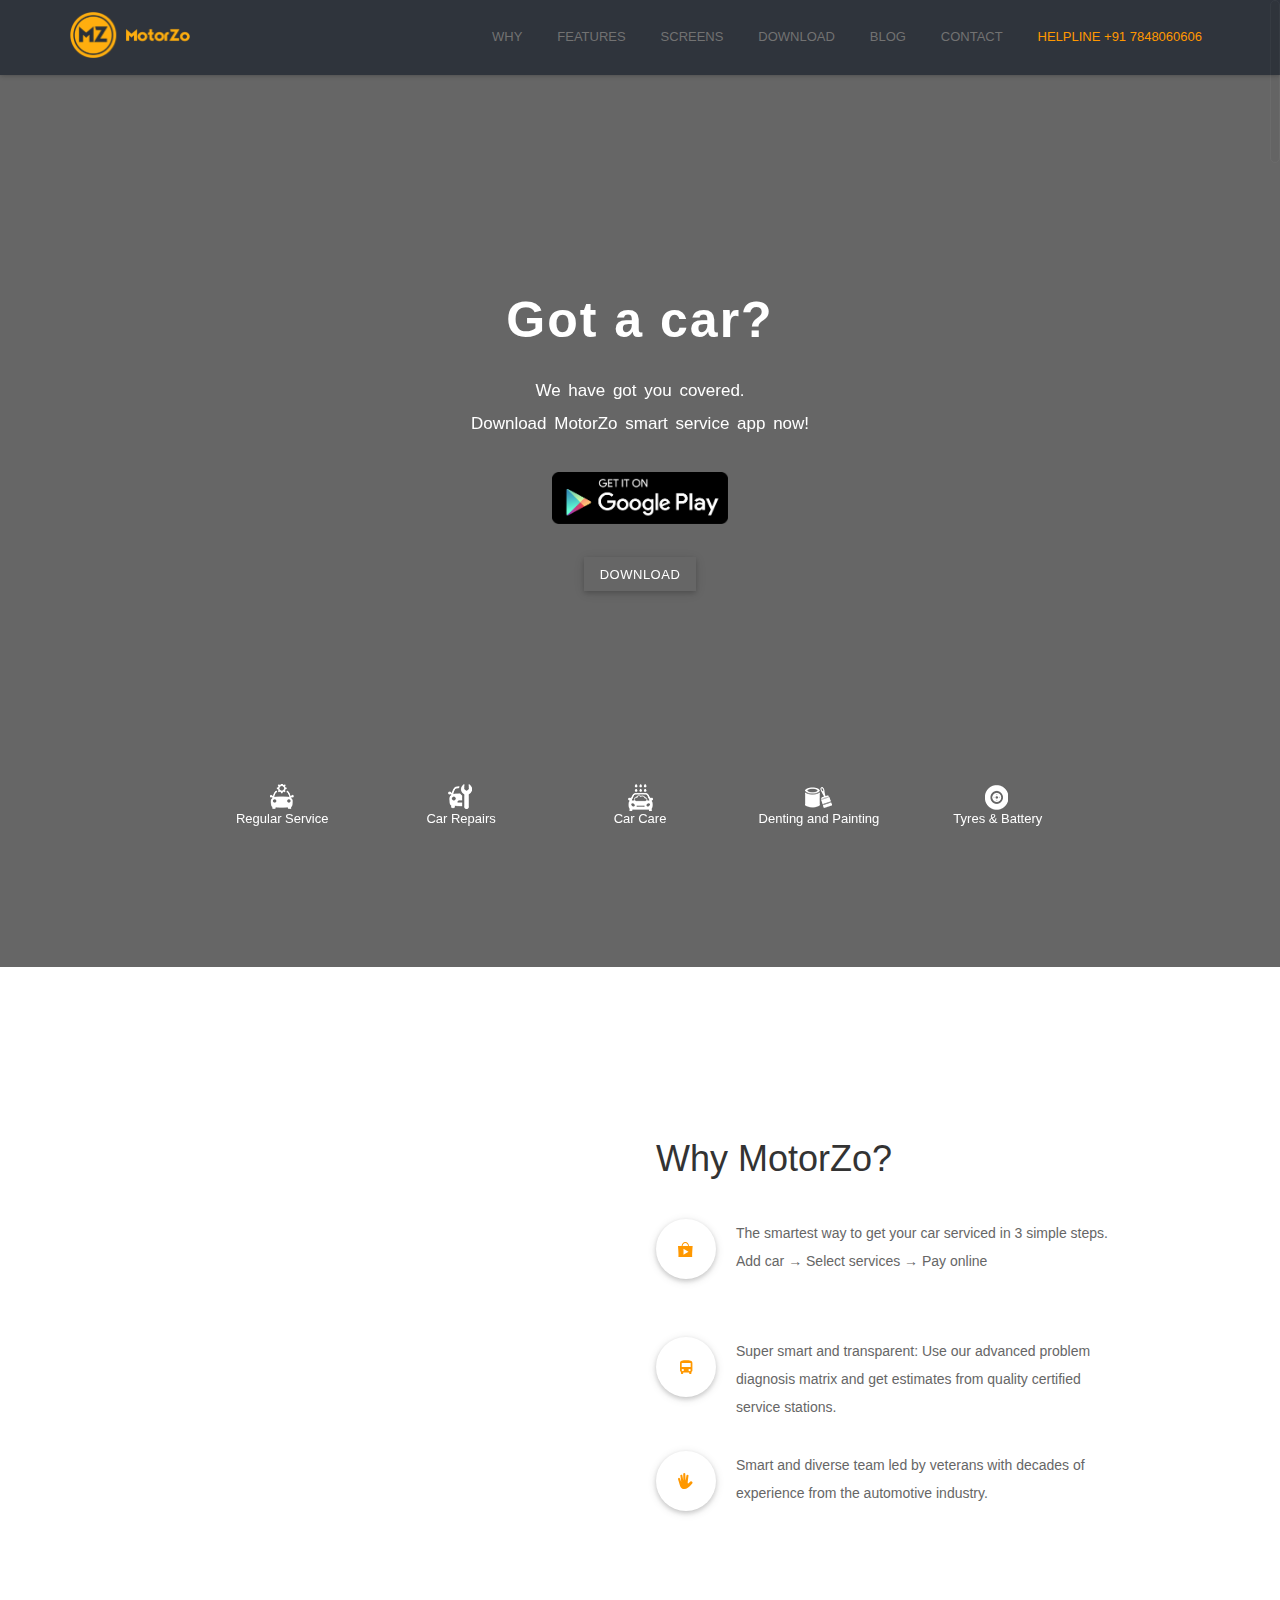
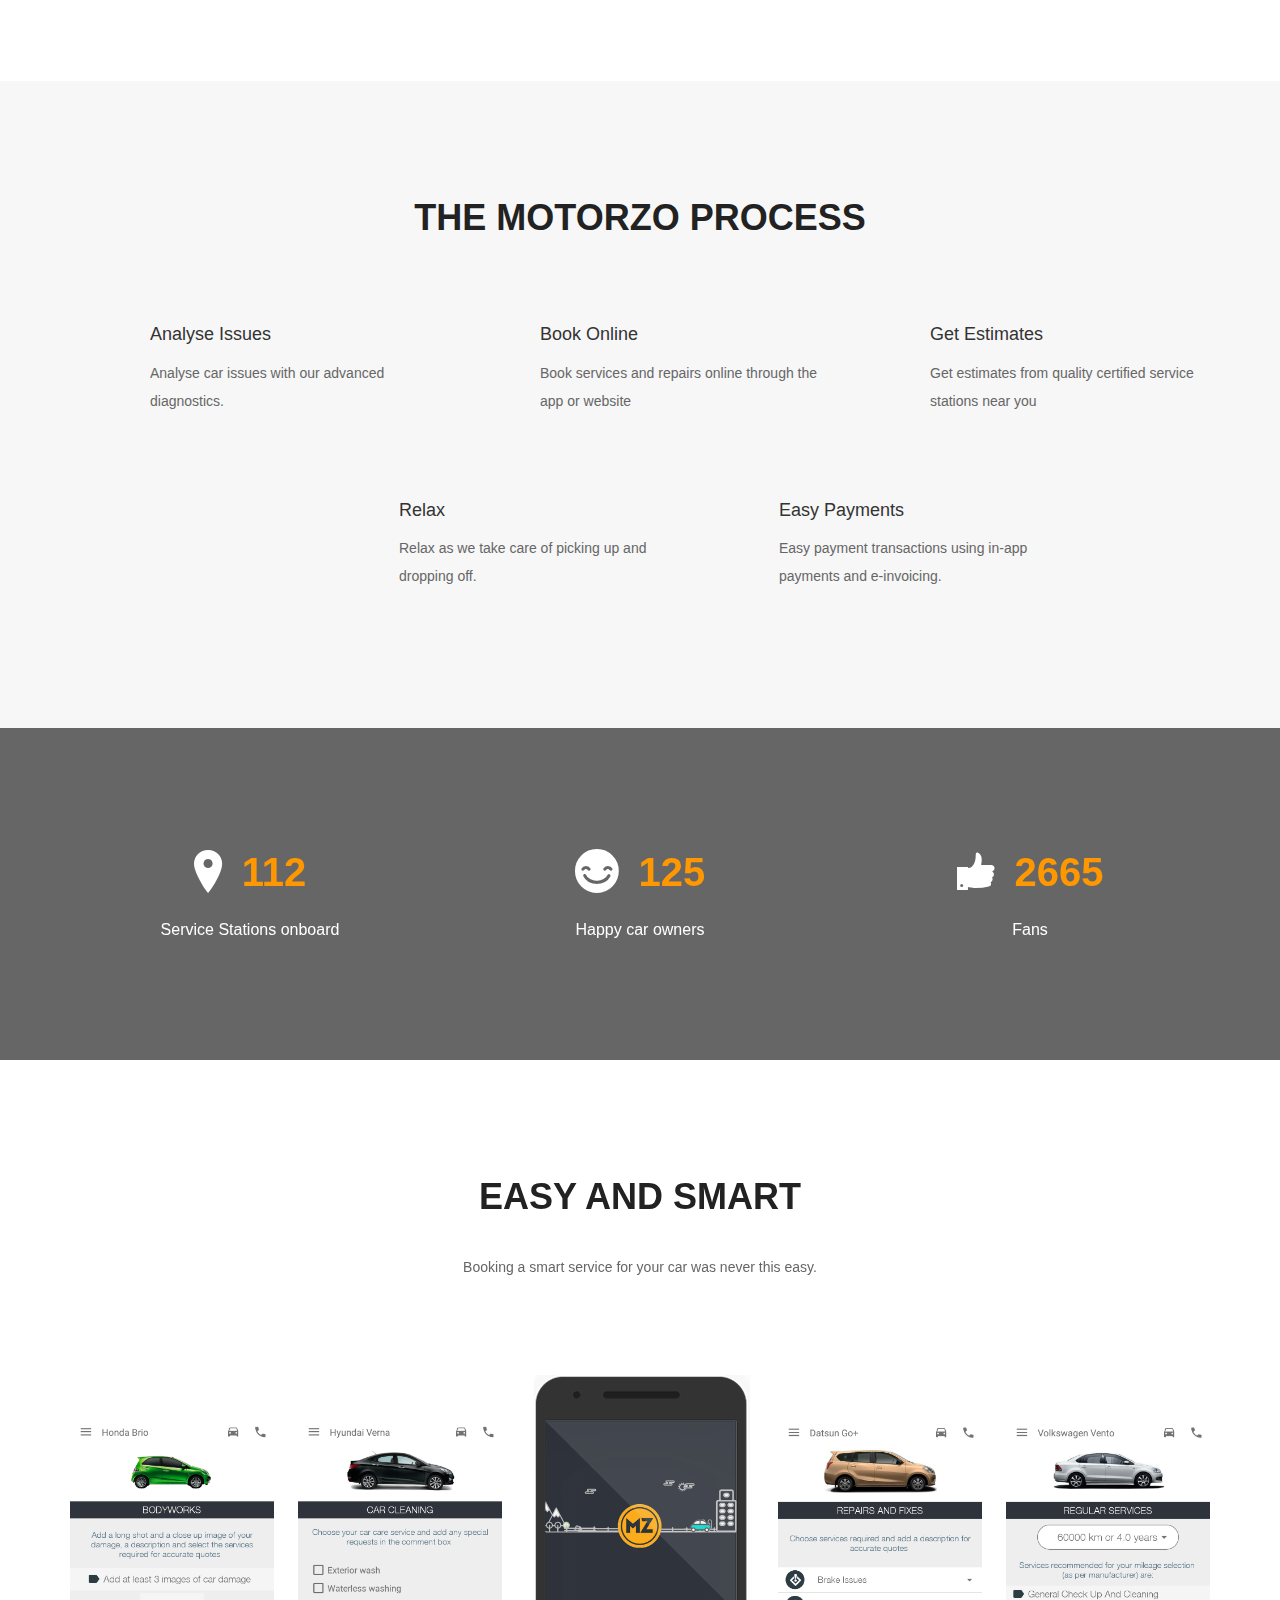
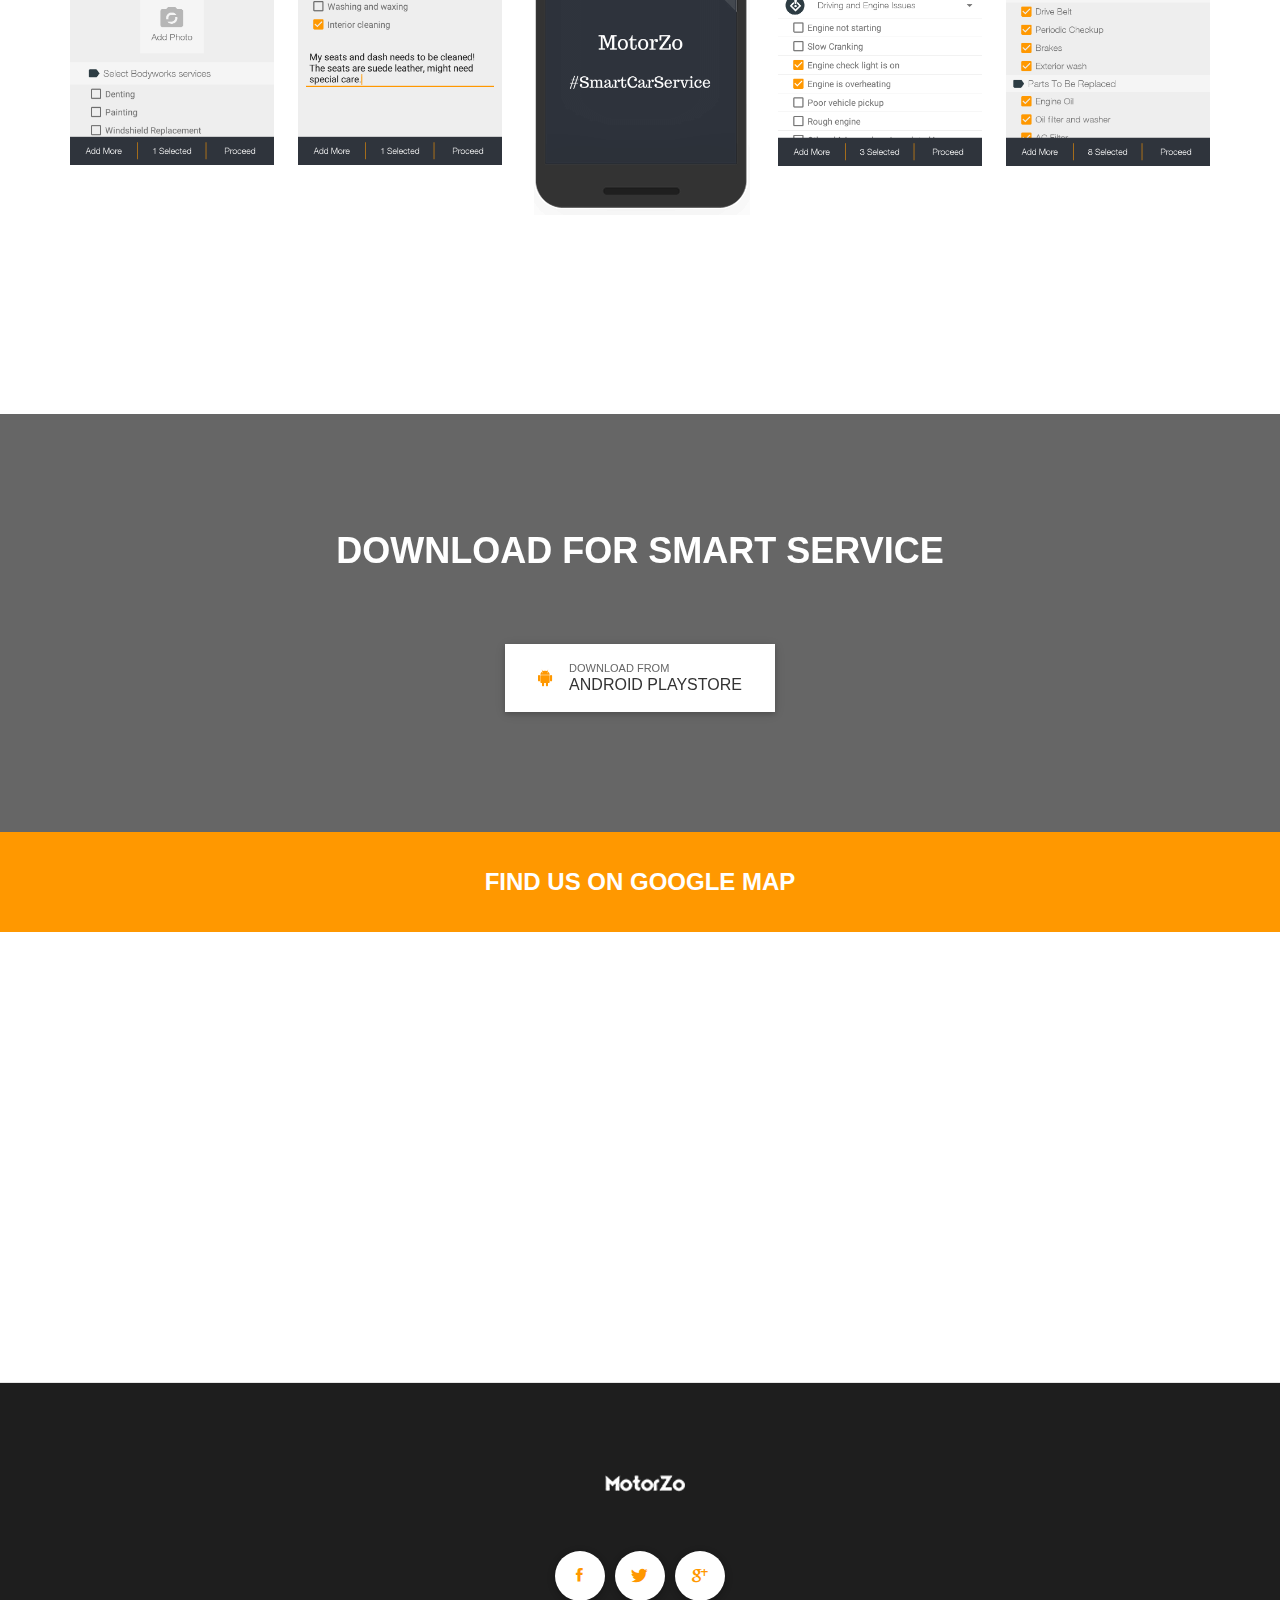
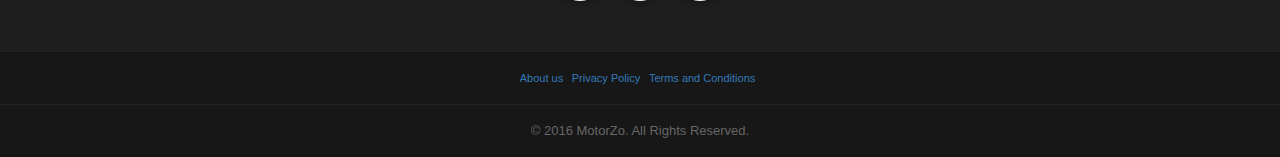
<file: index.html>
<!DOCTYPE html>
<!--[if lt IE 7]>
<html class="no-js lt-ie9 lt-ie8 lt-ie7"> <![endif]-->
<!--[if IE 7]>
<html class="no-js lt-ie9 lt-ie8"> <![endif]-->
<!--[if IE 8]>
<html class="no-js lt-ie9"> <![endif]-->
<!--[if gt IE 8]><!-->
<html class="no-js"> <!--<![endif]-->
<head>
    <meta charset="utf-8">
    <meta http-equiv="X-UA-Compatible" content="IE=edge">
    <title>MotorZo - Car service in bangalore, Book car service in Bangalore,Online car repair services </title>
    <meta name="description"
          content="Motorzo - Best smart car service in Bangalore deals with car repairs, car wash, paint & denting available in a chepest price.">
    <meta name="keywords"
          content="Car service in Bangalore, Car repair, Car service, Car Breakdown service, Best car service, Eco car wash, Car engine repair,car service app,book your car service,car repair mechanics">
    <link rel="canonical" href="http://motorzo.in/"/>
    <meta name="google-site-verification" content="3ieWFFFNA6sRneStFb_Is4Vm1aM96dLu4SOVcyxwtTE"/>

    <!-- Facebook Conversion Code for Registrations - MotorZo -->
    <script>(function () {
        var _fbq = window._fbq || (window._fbq = []);
        if (!_fbq.loaded) {
            var fbds = document.createElement('script');
            fbds.async = true;
            fbds.src = 'https://connect.facebook.net/en_US/fbds.js';
            var s = document.getElementsByTagName('script')[0];
            s.parentNode.insertBefore(fbds, s);
            _fbq.loaded = true;
        }
    })();
    window._fbq = window._fbq || [];
    window._fbq.push(['track', '6052605707890', {'value': '50.00', 'currency': 'INR'}]);
    </script>
    <noscript>
        <img height="1" width="1" alt="" style="display:none"
             src="https://www.facebook.com/tr?ev=6052605707890&amp;cd[value]=50.00&amp;cd[currency]=INR&amp;noscript=1"/>
    </noscript>


    <script>
        (function (i, s, o, g, r, a, m) {
            i['GoogleAnalyticsObject'] = r;
            i[r] = i[r] || function () {
                        (i[r].q = i[r].q || []).push(arguments)
                    }, i[r].l = 1 * new Date();
            a = s.createElement(o),
                    m = s.getElementsByTagName(o)[0];
            a.async = 1;
            a.src = g;
            m.parentNode.insertBefore(a, m)
        })(window, document, 'script', '//www.google-analytics.com/analytics.js', 'ga');

        ga('create', 'UA-75656193-1', 'auto');
        ga('send', 'pageview');

    </script>


    <meta name="viewport" content="width=device-width, initial-scale=1">
    <link rel="shortcut icon" href="favicon.ico">

    <!-- Stylesheets -->
    <link rel="stylesheet" href="assets/css/materialize.min.css">
    <link rel="stylesheet" href="assets/css/bootstrap.min.css">

    <link rel="stylesheet" href="assets/css/font-awesome.min.css">
    <link rel="stylesheet" href="assets/css/ionicons.min.css">

    <link rel="stylesheet" href="assets/css/fonts.css">
    <link rel="stylesheet" href="assets/css/animate.min.css">
    <link rel="stylesheet" href="assets/owl-carousel/owl.carousel.css">
    <link rel="stylesheet" href="assets/owl-carousel/owl.theme.css">
    <link rel="stylesheet" href="assets/owl-carousel/owl.transitions.css">
    <link rel="stylesheet" href="assets/css/main.css">
    <link rel="stylesheet" href="assets/css/responsive.css">
    <link rel="stylesheet" href="assets/css/colors/color1.css">
    <!-- <link rel="stylesheet" href="assets/css/colors/color2.css"> -->
    <!-- <link rel="stylesheet" href="assets/css/colors/color3.css"> -->
    <!-- <link rel="stylesheet" href="assets/css/colors/color4.css"> -->
    <!-- <link rel="stylesheet" href="assets/css/colors/color5.css"> -->
    <!-- <link rel="stylesheet" href="assets/css/colors/color6.css"> -->
    <!-- <link rel="stylesheet" href="assets/css/colors/color7.css"> -->
    <!-- <link rel="stylesheet" href="assets/css/colors/color8.css"> -->

    <link href="assets/js/sliding-contact/jquery.feedBackBox.css" rel="stylesheet" type="text/css">
    <script src="https://code.jquery.com/jquery-2.2.3.min.js"
            integrity="sha256-a23g1Nt4dtEYOj7bR+vTu7+T8VP13humZFBJNIYoEJo=" crossorigin="anonymous"></script>
    <script src="assets/js/sliding-contact/jquery.feedBackBox.js"></script>


    <script type="text/javascript">
        //<![CDATA[
        $(document).ready(function () {
            $('#test').feedBackBox();
        });
        // ]]>
    </script>
    <link href="http://www.jqueryscript.net/css/top.css" rel="stylesheet" type="text/css">
    <!-- Header Scripts -->

    <!--[if lt IE 9]>
    <script src="assets/js/vendor/html5shiv.js"></script>
    <![endif]-->

</head>
<body>
<!--[if lt IE 7]>
<p class="browsehappy">You are using an <strong>outdated</strong> browser. Please <a href="http://browsehappy.com/">upgrade
    your browser</a> to improve your experience.</p>
<![endif]-->


<!-- Loader start -->
<div id="loader">
    <div class="loader-content">
        <div class="preloader-wrapper small active">
            <div class="spinner-layer spinner-blue-only">
                <div class="circle-clipper left">
                    <div class="circle"></div>
                </div>
                <div class="gap-patch">
                    <div class="circle"></div>
                </div>
                <div class="circle-clipper right">
                    <div class="circle"></div>
                </div>
            </div>
        </div>
        <p class="loading-title">Loading...</p>
    </div>
</div>
<!-- Loader end -->


<!-- important for youtube video background -->
<div id="youtubeVideobg">

    <!--  <video autoplay loop >
          <source src="video/video.mp4" />
     </video> -->
</div>

<!-- Header Menu start -->
<header class="main-header">
    <!-- desktop menu -->
    <div class="header-big-screen hidden-sm hidden-xs">
        <div class="container">
            <div class="header-inner clearfix">
                <a href="index.html" data-section="#home" class="logo menu-smooth-scroll">
                    <img src="img/logo.png" alt="logo">
                </a>
                <nav class="menu">
                    <ul>
                        <li><a href="#why" data-section="#why" class="menu-smooth-scroll">Why</a></li>
                        <li><a href="#features" data-section="#features" class="menu-smooth-scroll">Features</a></li>
                        <li><a href="#screenshot" data-section="#screenshot" class="menu-smooth-scroll">Screens</a></li>
                        <!-- <li><a href="#packages" data-section="#packages" class="menu-smooth-scroll">Packages</a></li> -->
                        <li><a href="#download" data-section="#download" class="menu-smooth-scroll">Download</a></li>
                        <!--  <li><a href="#team" data-section="#team" class="menu-smooth-scroll">Team</a></li>-->

                        <li><a style="color: #727272;" href="http://blog.motorzo.in" target="_blank">Blog</a></li>
                        <li><a href="#contact" data-section="#contact" class="menu-smooth-scroll">Contact</a></li>
                        <li><a class="menu-smooth-scroll">
                            <div style="color:#FF9800">Helpline +91 7848060606</div>
                        </a></li>
                    </ul>
                </nav>
            </div>
        </div>
    </div>
    <!-- mobile menu -->
    <div class="header-mobile-screen visible-sm visible-xs full-height">
        <div class="header-inner full-height">
            <div class="logo-area clearfix">
                <a href="index.html" data-section="#home" class="logo pull-left menu-smooth-scroll">
                    <img src="img/logo.png" alt="logo">
                </a>
                <div class="bar-area pull-right">
                    <a href="#" class="open-menu"><i class="fa fa-bars"></i></a>
                    <a href="#" class="close-menu"><i class="fa fa-times"></i></a>
                </div>
            </div>
            <nav class="menu animated">
                <ul>
                    <li class="current"><a href="#why" data-section="#why" class="menu-smooth-scroll">Why</a></li>
                    <li><a href="#features" data-section="#features" class="menu-smooth-scroll">Features</a></li>
                    <li><a href="#screenshot" data-section="#screenshot" class="menu-smooth-scroll">Screens</a></li>
                    <!-- <li><a href="#packages" data-section="#packages" class="menu-smooth-scroll">Packages</a></li> -->
                    <li><a href="#download" data-section="#download" class="menu-smooth-scroll">Download</a></li>
                    <!-- <li><a href="#team" data-section="#team" class="menu-smooth-scroll">Team</a></li> -->
                    <!-- <li><a href="#blog" data-section="#blog" class="menu-smooth-scroll">Blog</a></li> -->
                    <li><a href="#contact" data-section="#contact" class="menu-smooth-scroll">Contact</a></li>
                </ul>
            </nav>
        </div>
    </div>
</header>
<!-- Header Menu end -->


<div id="test"></div>
<!-- Main section start -->
<main class="main">
    <!-- Banner Section start -->
    <section id="home" class="scroll-section banner">
        <div class="overlay overlay-four">
            <!-- <img src="img/bg-06.jpeg" class="overlay"/> -->
            <!-- <video class="overlay" style="min-height:100%; min-width:100%" autoplay loop>
                    <source src="video/video.mp4" type="video/mp4">

            </video> -->
        </div>
        <div class="overlay-content text-center">
            <div class="banner-content animated fadeOut">
                <div class="container">
                    <div class="row">
                        <div class="col-sm-12">
                            <h2 class="heading">Got a car?

                            </h2>
                            <h3 class="sub-heading" id="banner-slider-controller">We have got you covered. <br/><a
                                    href="https://goo.gl/ZxHe1m" data-section="#download" class="menu-smooth-scroll">Download</a>
                                MotorZo smart service app now!<br><br>
                                <a href="https://goo.gl/ZxHe1m" target="_blank"><img src="img/playstore.png"
                                                                                     alt="playstore image" height="52"></a><br>
                                <br>
                                <!-- <input type="submit" class="btn th-btn th-btn-small th-btn-default" value="Book Now"> -->
                                <a class="btn th-btn th-btn-small th-btn-default"
                                   href="https://goo.gl/ZxHe1m">DOWNLOAD</a></h3>
                        </div>
                    </div>
                </div>
            </div>
            <div class="banner-feature">
                <div class="banner-feature-list">
                    <!-- <i class="ion-iphone"></i> -->
                    <img src="img/white_rs.png" alt="regular service">
                    <h3 class="title">Regular Service</h3>
                </div>
                <div class="banner-feature-list">
                    <!-- <i class="ion-ios-bell"></i> -->
                    <img src="img/white_cr.png" alt="car repair">
                    <h3 class="title">Car Repairs</h3>
                </div>
                <div class="banner-feature-list">
                    <!-- <i class="ion-settings"></i> -->
                    <img src="img/white_cc.png" alt="car care">
                    <h3 class="title">Car Care</h3>
                </div>
                <div class="banner-feature-list">
                    <!-- <i class="ion-volume-high"></i> -->
                    <img src="img/white_dp.png" alt="denting and painting">
                    <h3 class="title">Denting and Painting</h3>
                </div>
                <div class="banner-feature-list">
                    <!-- <i class="ion-stats-bars"></i> -->
                    <img src="img/white_tb.png" alt="tyre and battery">
                    <h3 class="title">Tyres & Battery</h3>
                </div>
            </div>
        </div>
    </section>
    <!-- Banner Section end -->

    <!-- Why this app start -->
    <section id="why" class="scroll-section section-space why-this-app section-bg-02 hidden-overflow">
        <div class="container">

            <div class="row">
                <div class="why-section-col col-lg-6 col-md-6 col-sm-6 hidden-xs">
                    <div class="why-slider" id="whySlider">
                        <div class="thumb-area">
                            <img src="img/Black_Addcar.png" alt=" " style="width: 248px;">
                            <img src="img/Black_Splash.png" alt="" style="width: 239px;">
                        </div>
                        <div class="thumb-area">
                            <img src="img/Black_Splash.png" alt="" style="width: 248px;">
                            <img src="img/Black_Cleaning.png" alt="" style="width: 239px;">
                        </div>
                        <div class="thumb-area">
                            <img src="img/Black_Confirm.png" alt="" style="width: 248px;">
                            <img src="img/Black_Splash.png" alt="" style="width: 239px;">
                        </div>
                    </div>
                </div>
                <div class="why-section-col col-lg-5 col-md-5 col-sm-6 col-xs-12">
                    <header><h2 class="section-title title-2">Why MotorZo?</h2></header>
                    <ul class="app-reasion-lists" id="why-feature-lists">
                        <li>
                            <a href="#">
                                <span class="btn left-area waves-light waves-effect"><i
                                        class="ion-android-playstore"></i></span>
                                <span class="right-area"> The smartest way to get your car serviced in 3 simple steps. Add car → Select services → Pay online </span>
                            </a>
                        </li>
                        <br>
                        <li>
                            <a href="#">
                                <span class="btn left-area waves-light waves-effect"><i
                                        class="ion-android-bus"></i></span>
                                <span class="right-area">Super smart and transparent: Use our advanced problem diagnosis matrix and get estimates from quality certified service stations.</span>
                            </a>
                        </li>
                        <li>
                            <a href="#">
                                <span class="btn left-area waves-light waves-effect"><i class="ion-android-hand"></i></span>
                                <span class="right-area">Smart and diverse team led by veterans with decades of experience from the automotive industry.</span>
                            </a>
                        </li>
                    </ul>
                </div>
                <div class="why-section-col col-lg-1 col-md-1 hidden-sm hidden-xs"></div>
            </div>

        </div>
    </section>
    <!-- Why this app end -->


    <!-- Amazing Feature Section start -->
    <section id="features"
             class="scroll-section section-space section-bg-01 amazing-feature amazing-feature-01 hidden-overflow">
        <div class="container">
            <div class="row">
                <div class="col-lg-12 text-center">
                    <div class="section-head">
                        <h2 class="section-title title-1">The MotorZo Process</h2>
                        <!--<p>Servicing your car with MotorZo is now as simple as A-B-C.</p>-->
                    </div>
                </div>
            </div>
            <div class="row feature-lists-box">
                <div class="feature-lists feature-lists-style-one">
                    <div class="col-lg-4 col-md-4 col-sm-6 col-xs-12">
                        <div class="feature-list">
                            <div class="icon-area wow rotateIn animated">
                                <i class="ion-android-phone-portrait"></i>
                            </div>
                            <div class="f-content-area">
                                <h3 class="title">Analyse Issues</h3>
                                <p class="pera">Analyse car issues with our advanced diagnostics.</p>
                            </div>
                        </div>
                    </div>
                    <div class="col-lg-4 col-md-4 col-sm-6 col-xs-12">
                        <div class="feature-list">
                            <div class="icon-area wow rotateIn animated">
                                <i class="ion-checkmark"></i>
                            </div>
                            <div class="f-content-area">
                                <h3 class="title">Book Online</h3>
                                <p class="pera">Book services and repairs online through the app or website</p>
                            </div>
                        </div>
                    </div>
                    <div class="col-lg-4 col-md-4 col-sm-6 col-xs-12">
                        <div class="feature-list">
                            <div class="icon-area wow rotateIn animated">
                                <i class="ion-android-list"></i>
                            </div>
                            <div class="f-content-area">
                                <h3 class="title">Get Estimates</h3>
                                <p class="pera">Get estimates from quality certified service stations near you</p>
                            </div>
                        </div>
                    </div>
                    <div class="col-xs-12" style="margin-left: 20%;margin-top: 3%;">
                        <div class="col-lg-4 col-md-4 col-sm-6 col-xs-12">
                            <div class="feature-list">
                                <div class="icon-area wow rotateIn animated">
                                    <i class="ion-coffee"></i>
                                </div>
                                <div class="f-content-area">
                                    <h3 class="title">Relax</h3>
                                    <p class="pera">Relax as we take care of picking up and dropping off.</p>
                                </div>
                            </div>
                        </div>
                        <div class="col-lg-4 col-md-4 col-sm-6 col-xs-12">
                            <div class="feature-list">
                                <div class="icon-area wow rotateIn animated">
                                    <i class="ion-card"></i>
                                </div>
                                <div class="f-content-area">
                                    <h3 class="title">Easy Payments</h3>
                                    <p class="pera">Easy payment transactions using in-app payments and e-invoicing.</p>
                                </div>
                            </div>
                        </div>
                    </div>
                    <!--<div class="col-lg-4 col-md-4 col-sm-6 col-xs-12">
                        <div class="feature-list">
                            <div class="icon-area wow rotateIn animated">
                                <i class="ion-search"></i>
                            </div>
                            <div class="f-content-area">
                                <h3 class="title"></h3>
                                <p class="pera">.</p>
                            </div>
                        </div>
                    </div>-->
                </div>
            </div>
        </div>
    </section>
    <!-- Amazing Feature Section end -->


    <!-- Statistics Section start -->
    <section class="statistics statistics-01 text-center color-white">
        <div class="section-relative section-space">
            <div class="overlay overlay-four"></div>
            <div class="overlay-content">
                <div class="container">
                    <div class="row">
                        <div class="col-lg-4 col-md-4 col-sm-4 col-xs-6 col-xxs-12">
                            <div class="statistic-area">
                                <div class="top">
                                    <i class="ion-ios-location"></i>
                                    <h3 class="number countNumb" data-from="1" data-to="1200">112</h3>
                                </div>
                                <div class="bottom">
                                    <p class="text">Service Stations onboard</p>
                                </div>
                            </div>
                        </div>
                        <div class="col-lg-4 col-md-4 col-sm-4 col-xs-6 col-xs-12">
                            <div class="statistic-area">
                                <div class="top">
                                    <i class="ion-happy"></i>
                                    <h3 class="number countNumb" data-from="1" data-to="2500">125</h3>
                                </div>
                                <div class="bottom">
                                    <p class="text">Happy car owners</p>
                                </div>
                            </div>
                        </div>
                        <!--   <div class="col-lg-3 col-md-3 col-sm-3 col-xs-6 col-xxs-12">
                              <div class="statistic-area">
                                  <div class="top">
                                      <i class="ion-play"></i>
                                      <h3 class="number countNumb" data-from="1" data-to="3500">350</h3>
                                  </div>
                                  <div class="bottom">
                                      <p class="text">App Downloads</p>
                                  </div>
                              </div>
                          </div> -->
                        <div class="col-lg-4 col-md-4 col-sm-4 col-xs-6 col-xs-12">
                            <div class="statistic-area">
                                <div class="top">
                                    <i class="ion-thumbsup"></i>
                                    <h3 class="number countNumb" data-from="1" data-to="9000">2665</h3>
                                </div>
                                <div class="bottom">
                                    <p class="text">Fans</p>
                                </div>
                            </div>
                        </div>
                    </div>
                </div>
            </div>
        </div>
    </section>
    <!-- Statistics Section end -->


    <!-- Screenshot Section start -->
    <section id="screenshot" class="scroll-section section-space screenshot">
        <div class="container">
            <div class="row">
                <div class="col-lg-12 text-center">
                    <div class="section-head">
                        <h2 class="section-title title-1">EASY AND SMART</h2>
                        <p>Booking a smart service for your car was never this easy.</p>
                    </div>
                </div>
            </div>
        </div>
        <div class="screenshoot-wrapper">
            <div class="container-width">
                <div class="container">
                    <div class="screenshoot-area">
                        <div id="screenshoot_slider" class="screenshoot-slider">

                            <div class="single-screenshoot"><img src="img/Screen_Body.png" alt="screenshoot"></div>
                            <div class="single-screenshoot"><img src="img/Screen_Cleaning.png" alt="screenshoot"></div>
                            <div class="single-screenshoot"><img src="img/Screen_Splash.png" alt="screenshoot"></div>
                            <div class="single-screenshoot"><img src="img/Screen_Repairs.png" alt="screenshoot"></div>
                            <div class="single-screenshoot"><img src="img/Screen_Service.png" alt="screenshoot"></div>
                        </div>
                        <div class="mobile-bg hidden-xs">
                            <img src="img/nexus.png" alt="nexus.png">
                        </div>
                    </div>
                </div>
                <!--  <a href="#" class="slider-arrow right-arrow screenshoot-arrow"><i class="fa fa-angle-right"></i></a>
                  <a href="#" class="slider-arrow left-arrow screenshoot-arrow"><i class="fa fa-angle-left"></i></a>-->
            </div>
        </div>
    </section>
    <!-- Screenshot Section end -->


    <!-- Video Section start -->
    <!-- <section class="video-section section-bg-01 section-space">
        <div class="container">
            <div class="row">
                <div class="col-lg-6 col-md-6 col-sm-10">
                    <div class="section-head">
                        <h2 class="section-title title-2">See A Video</h2>
                        <p>Conveniently grow client-focused best practices after e-business leadership. Objectively brand collaborative internal or "organic" sources before revolutionary e-markets. Conveniently harness cross-unit expertise and market positioning materials.</p>
                        <div class="video-buttons">
                            <a href="#" class="btn th-btn th-btn-medium bg-brand color-white waves-effect">Download</a>
                            <a href="#" class="btn th-btn th-btn-medium bg-white color-brand waves-effect">Features</a>
                        </div>
                    </div>
                </div>
                <div class="col-lg-6 col-md-6 col-sm-10 video-area">
                    <iframe src="//player.vimeo.com/video/90299717" width="554" height="313"></iframe>
                </div>
            </div>
        </div>
    </section> -->
    <!-- Video Section end -->


    <!-- Testimonial Section start -->
    <!--  <section class="testimonial">
         <div class="section-relative section-space">
             <div class="overlay overlay-four"></div>
             <div class="overlay-content">
                 <div class="container">
                     <div class="row">
                         <div class="col-lg-12 text-center">
                             <div class="section-head">
                                 <h2 class="section-title title-1 color-white">Testimonials</h2>
                                 <p>Smart people who got a smart service!</p>
                             </div>
                         </div>
                     </div>
                 </div>
                 <div id="testimonial" class="testimoinal-slider">
                     <div class="single-testimonial">
                         <div class="container">
                             <div class="tes-thumbnail-area wow bounceIn" data-wow-delay=".5s" data-wow-deration=".8s" data-wow-offset="150">
                                 <div class="tes-thumbnail-outer">
                                     <img class="tes-thumb-img" src="http://placehold.it/250x250" alt="testimonial thumb">
                                 </div>
                                 <span class="thumb-icon-area z-depth-1"><i class="fa fa-quote-left"></i></span>
                             </div>
                             <blockquote>
                                 <div class="blockquote-text">
                                     <p>I never had an idea how much repairs would cost and it always used to vary from place to place. This time, I got clear estimates even before I entered a workshop! The MotorZo guy also helped in identifying what was really required. Would highly recommend these guys.</p>
                                 </div>
                                 <cite>Ekhtiar Mahmud, <span>Artist</span></cite>
                             </blockquote>
                         </div>
                     </div>
                     <div class="single-testimonial">
                         <div class="container">
                             <div class="tes-thumbnail-area wow bounceIn" data-wow-delay=".5s" data-wow-deration=".8s" data-wow-offset="150">
                                 <div class="tes-thumbnail-outer">
                                     <img class="tes-thumb-img" src="http://placehold.it/250x250" alt="testimonial thumb">
                                 </div>
                                 <span class="thumb-icon-area z-depth-1"><i class="fa fa-quote-left"></i></span>
                             </div>
                             <blockquote>
                                 <div class="blockquote-text">
                                     <p>Just booked a repair through the app and didn't have to bother about anything. My car was picked up from home, fixed and delivered cleanly. Work seems to be good for now.</p>
                                 </div>
                                 <cite>Ekhtiar Mahmud, <span>Businessman</span></cite>
                             </blockquote>
                         </div>
                     </div>
                     <div class="single-testimonial">
                         <div class="container">
                             <div class="tes-thumbnail-area wow bounceIn" data-wow-delay=".5s" data-wow-deration=".8s" data-wow-offset="150">
                                 <div class="tes-thumbnail-outer">
                                     <img class="tes-thumb-img" src="http://placehold.it/250x250" alt="testimonial thumb">
                                 </div>
                                 <span class="thumb-icon-area z-depth-1"><i class="fa fa-quote-left"></i></span>
                             </div>
                             <blockquote>
                                 <div class="blockquote-text">
                                     <p>I own a Cedia and knew few places to get a service or fix. With MotorZo, I found a better place; that too near my home! </p>
                                 </div>
                                 <cite>Ekhtiar Mahmud, <span>Amateur Racer</span></cite>
                             </blockquote>
                         </div>
                     </div>
                 </div>
                 <div class="container">
                     <div class="tes-thumb-ctrl-area">
                         <ul class="tes-thumb-ctrl-lists" id="testimonial-thumb-ctrl">
                             <li class="active"><a href=""><img src="http://placehold.it/220x250" alt="testimonial thumb"><div class="tes-thumb-overlay"></div></a></li>
                             <li class=""><a href=""><img src="http://placehold.it/220x250" alt="testimonial thumb"><div class="tes-thumb-overlay"></div></a></li>
                             <li class=""><a href=""><img src="http://placehold.it/220x250" alt="testimonial thumb"><div class="tes-thumb-overlay"></div></a></li>
                         </ul>
                     </div>
                 </div>
             </div>
         </div>
     </section> -->
    <!-- Testimonial Section end -->


    <!-- Pricing Table Section start -->
    <!--  <section id="packages" class="scroll-section pricing-table section-space hidden-overflow">
         <div class="overlay-content">
             <div class="container">
                 <div class="row">
                     <div class="col-lg-12 text-center">
                         <div class="section-head">
                             <h2 class="section-title title-1">Affordable Packages</h2>
                             <p>We want the template you downloaded look unique and new for such a long time as it is possible.</p>
                         </div>
                     </div>
                 </div>
                 <div class="row pricing-table-item-wrap">
                     <section class="col-lg-4 col-md-4 col-sm-4 col-xs-12">
                         <div class="single-pricing-table pricing-table-style-one basic wow fadeInUpSmall" data-wow-offset="200">
                             <div class="pricing-container">
                                 <div class="p-t-header">
                                     <h3 class="pricing-title color-brand">Basic</h3>
                                 </div>
                                 <div class="p-t-body">
                                     <ul>
                                         <li>Responsive</li>
                                         <li>Documentation</li>
                                         <li>Multiplatform</li>
                                         <li class="not-include">Video background</li>
                                         <li class="not-include">Support</li>
                                     </ul>
                                 </div>
                                 <div class="p-t-footer clearfix">
                                     <div class="price color-brand"><span class="currency">$</span><span>2.99</span></div>
                                     <div class="button">
                                         <button class="btn th-btn th-btn-medium th-btn-parent">Select</button>
                                     </div>
                                 </div>
                             </div>
                         </div>
                     </section>
                     <section class="col-lg-4 col-md-4 col-sm-4 col-xs-12">
                         <div class="bg-brand single-pricing-table pricing-table-style-one best wow fadeInUpSmall" data-wow-offset="200" data-wow-delay=".2s">
                             <div class="pricing-container">
                                 <div class="p-t-header">
                                     <h3 class="pricing-title">Standard</h3>
                                     <div class="best-tag color-brand z-depth-1">Best</div>
                                 </div>
                                 <div class="p-t-body">
                                     <ul>
                                         <li>Responsive</li>
                                         <li>Documentation</li>
                                         <li>Multiplatform</li>
                                         <li>Video background</li>
                                         <li class="not-include">Support</li>
                                     </ul>
                                 </div>
                                 <div class="p-t-footer clearfix">
                                     <div class="price"><span class="currency">$</span><span>3.99</span></div>
                                     <div class="button">
                                         <button class="btn th-btn th-btn-medium th-btn-parent">Select</button>
                                     </div>
                                 </div>
                             </div>
                         </div>
                     </section>
                     <section class="col-lg-4 col-md-4 col-sm-4 col-xs-12">
                         <div class="single-pricing-table pricing-table-style-one pro wow fadeInUpSmall" data-wow-offset="200" data-wow-delay=".4s">
                             <div class="pricing-container">
                                 <div class="p-t-header">
                                     <h3 class="pricing-title color-brand">Pro</h3>
                                 </div>
                                 <div class="p-t-body">
                                     <ul>
                                         <li>Responsive</li>
                                         <li>Documentation</li>
                                         <li>Multiplatform</li>
                                         <li>Video background</li>
                                         <li>Support</li>
                                     </ul>
                                 </div>
                                 <div class="p-t-footer clearfix">
                                     <div class="price color-brand"><span class="currency">$</span><span>6.99</span></div>
                                     <div class="button">
                                         <button class="btn th-btn th-btn-medium th-btn-parent">Select</button>
                                     </div>
                                 </div>
                             </div>
                         </div>
                     </section>
                 </div>
             </div>
         </div>
     </section> -->
    <!-- Pricing Table Section end -->


    <!-- Special Offer Section start -->
    <!--  <section class="special-offer section-space-top hidden-overflow section-bg-01">
         <div class="container">
             <div class="offer-content-wrapper clearfix">
                 <div class="offer-left-area hidden-xs">
                     <div class="offer-image-area">
                         <img src="img/iphone-offer.png" alt="offer image">
                     </div>
                 </div>
                 <div class="offer-right-area">
                     <div class="offer-content">
                         <div class="offer-abs-bg wow bounceInDown" data-wow-delay=".3s"><i class="fa fa-gift big-font"></i></div>
                         <h2>Special<span>Offer</span></h2>
                         <h3>Get <span>5% discount</span> from <span>21 Oct 2014</span> to  <span>25 Oct 2014</span> </h3>
                         <p>Integer tincidunt. Nunc nec neque. In hac habitasse platea dictumst. Ut non enim eleifend felis pretium feugiat. Cum sociis natoque penatibus et magnis dis parturient montes, nascetur ridiculus mus.</p>
                         <a href="#" class="btn th-btn th-btn-medium th-btn-default bg-brand">Get Offer</a>
                     </div>
                 </div>
             </div>
         </div>
     </section> -->
    <!-- Special Offer Section end -->


    <!-- Download Section start -->
    <section id="download" class="scroll-section download text-center">
        <div class="section-relative section-space">
            <div class="overlay overlay-four"></div>
            <div class="overlay-content">
                <div class="container">
                    <div class="section-head only-title">
                        <h2 class="section-title title-1 color-white">Download for smart service</h2>
                    </div>
                    <div class="download-buttons">
                        <a href="https://goo.gl/ZxHe1m" class="btn" target="_blank">
                            <span class="left-area"><i class="fa fa-android"></i></span>
                                    <span class="right-area">
                                        <span class="top-area">Download from</span>
                                        <span class="bottom-area">Android PlayStore</span>
                                    </span>
                        </a>
                    </div>
                </div>
            </div>
        </div>
    </section>
    <!-- Download Section end -->


    <!-- Team Member Section start -->
    <!--  <section id="team" class="scroll-section team-member section-space">
         <div class="container">
             <div class="row">
                 <div class="col-lg-12 text-center">
                     <div class="section-head">
                         <h2 class="section-title title-1">Our Team</h2>
                         <p>Whatever artisan Bushwick keytar, street art readymade direct trade single-origin coffee Helvetica banh mi butcher cliche try-hard. Authentic street art bitters whatever twee typewriter locavore leggings retro bespoke jean shorts.</p>
                     </div>
                 </div>
             </div>
             <div class="row team-members-wrap">
                 <div class="col-lg-3 col-md-3 col-sm-3 col-xs-6 col-xxs-12">
                     <div class="single-team-wrap team-theme-01 text-center wow fadeInUpSmall">
                         <div class="single-team">
                             <div class="team-member-img">
                                 <img src="http://placehold.it/220x250" alt="Team member pic">
                             </div>
                             <div class="team-member-info">
                                 <div class="info-area-top">
                                     <ul class="social team-social">
                                         <li><a href="#" class="btn color-brand bg-white"><i class="fa fa-facebook"></i></a></li>
                                         <li><a href="#" class="btn color-brand bg-white"><i class="fa fa-twitter"></i></a></li>
                                         <li><a href="#" class="btn color-brand bg-white"><i class="fa fa-google-plus"></i></a></li>
                                     </ul>
                                 </div>
                                 <div class="info-area-bottom">
                                     <h3 class="t-m-name">Jonh Doe</h3>
                                     <h5 class="t-m-designation">Team Leader</h5>
                                 </div>
                             </div>
                         </div>
                     </div>
                 </div>
                 <div class="col-lg-3 col-md-3 col-sm-3 col-xs-6 col-xxs-12">
                     <div class="single-team-wrap team-theme-01 text-center wow fadeInUpSmall" data-wow-delay=".2s">
                         <div class="single-team">
                             <div class="team-member-img">
                                 <img src="http://placehold.it/220x250" alt="Team member pic">
                             </div>
                             <div class="team-member-info">
                                 <div class="info-area-top">
                                     <ul class="social team-social">
                                         <li><a href="#" class="btn color-brand bg-white"><i class="fa fa-facebook"></i></a></li>
                                         <li><a href="#" class="btn color-brand bg-white"><i class="fa fa-twitter"></i></a></li>
                                         <li><a href="#" class="btn color-brand bg-white"><i class="fa fa-google-plus"></i></a></li>
                                     </ul>
                                 </div>
                                 <div class="info-area-bottom">
                                     <h3 class="t-m-name">Ben Taylor</h3>
                                     <h5 class="t-m-designation">Lead Developer</h5>
                                 </div>
                             </div>
                         </div>
                     </div>
                 </div>
                 <div class="col-lg-3 col-md-3 col-sm-3 col-xs-6 col-xxs-12">
                     <div class="single-team-wrap team-theme-01 text-center wow fadeInUpSmall" data-wow-delay=".4s">
                         <div class="single-team">
                             <div class="team-member-img">
                                 <img src="http://placehold.it/220x250" alt="Team member pic">
                             </div>
                             <div class="team-member-info">
                                 <div class="info-area-top">
                                     <ul class="social team-social">
                                         <li><a href="#" class="btn color-brand bg-white"><i class="fa fa-facebook"></i></a></li>
                                         <li><a href="#" class="btn color-brand bg-white"><i class="fa fa-twitter"></i></a></li>
                                         <li><a href="#" class="btn color-brand bg-white"><i class="fa fa-google-plus"></i></a></li>
                                     </ul>
                                 </div>
                                 <div class="info-area-bottom">
                                     <h3 class="t-m-name">Kevin Stevens</h3>
                                     <h5 class="t-m-designation">Lead Designer</h5>
                                 </div>
                             </div>
                         </div>
                     </div>
                 </div>
                 <div class="col-lg-3 col-md-3 col-sm-3 col-xs-6 col-xxs-12">
                     <div class="single-team-wrap team-theme-01 text-center wow fadeInUpSmall" data-wow-delay=".6s">
                         <div class="single-team">
                             <div class="team-member-img">
                                 <img src="http://placehold.it/220x250" alt="Team member pic">
                             </div>
                             <div class="team-member-info">
                                 <div class="info-area-top">
                                     <ul class="social team-social">
                                         <li><a href="#" class="btn color-brand bg-white"><i class="fa fa-facebook"></i></a></li>
                                         <li><a href="#" class="btn color-brand bg-white"><i class="fa fa-twitter"></i></a></li>
                                         <li><a href="#" class="btn color-brand bg-white"><i class="fa fa-google-plus"></i></a></li>
                                     </ul>
                                 </div>
                                 <div class="info-area-bottom">
                                     <h3 class="t-m-name">Kelley Baldenegro</h3>
                                     <h5 class="t-m-designation">Project Manager</h5>
                                 </div>
                             </div>
                         </div>
                     </div>
                 </div>
             </div>
         </div>
     </section> -->
    <!-- Team Member Section end -->


    <!-- Blog Section start -->
    <!-- <section id="blog" class="scroll-section blog-section section-space">
        <div class="container">
            <div class="row">
                <div class="col-lg-12 text-center">
                    <div class="section-head">
                        <h2 class="section-title title-1">From the Blog</h2>
                        <p>Whatever artisan Bushwick keytar, street art readymade direct trade single-origin coffee Helvetica banh mi butcher cliche try-hard. Authentic street art bitters whatever twee typewriter locavore leggings retro bespoke jean shorts.</p>
                    </div>
                </div>
            </div>
            <div class="row home-blog-posts" id="blog-posts">
                <article class="col-lg-4 col-md-4 col-sm-4 col-xs-12 single-post">
                    <div class="single-blog-post theme01 z-depth-1">
                        <div class="blog-post-thumb-container">
                            <a href="single-image.html" class="blog-post-thumb-permalink"><img src="http://placehold.it/320x185 " alt="blog post thumbnail" class="blog-post-thumbnail"></a>
                        </div>
                        <a href="#" class="blog-post-title-permalink"><h3 class="blog-post-title">The Post Tiltle</h3></a>
                        <header><h5 class="blog-post-meta">By <a href="#" title="Posted by Admin">Admin</a> | 24 Oct 2014</h5></header>
                        <div class="blog-post-content">
                            <p>Nullam vel sem. In turpis. Etiam vitae tortor. Class aptent taciti sociosqu ad litora torquent per conubia nostra, per inceptos hymenaeos. Cum sociis natoque penatibus et magnis dis parturient montq, nascetur ridiculus mus.</p>
                        </div>
                        <div class="blog-post-bottom-meta clearfix">
                            <a href="#" class="pull-left comment-link">3 Comments</a>
                            <a href="#" class="pull-right js-favorite favorite-link" title="Love this"><span><i class="ion-heart"></i></span> <span class="numb">112</span></a>
                        </div>
                    </div>
                </article>
                <article class="col-lg-4 col-md-4 col-sm-4 col-xs-12 single-post">
                    <div class="single-blog-post theme01 z-depth-1">
                        <div class="blog-post-thumb-container">
                            <a href="single-image.html" class="blog-post-thumb-permalink"><img src="http://placehold.it/320x185 " alt="blog post thumbnail" class="blog-post-thumbnail"></a>
                        </div>
                        <a href="#" class="blog-post-title-permalink"><h3 class="blog-post-title">The Post Tiltle</h3></a>
                        <header><h5 class="blog-post-meta">By <a href="#" title="Posted by Admin">Admin</a> | 24 Oct 2014</h5></header>
                        <div class="blog-post-content">
                            <p>Nullam vel sem. In turpis. Etiam vitae tortor. Class aptent taciti sociosqu ad litora torquent per conubia nostra, per inceptos hymenaeos. Cum sociis natoque penatibus et magnis dis parturient montq, nascetur ridiculus mus.</p>
                        </div>
                        <div class="blog-post-bottom-meta clearfix">
                            <a href="#" class="pull-left comment-link">3 Comments</a>
                            <a href="#" class="pull-right js-favorite favorite-link" title="Love this"><span><i class="ion-heart"></i></span> <span class="numb">112</span></a>
                        </div>
                    </div>
                </article>
                <article class="col-lg-4 col-md-4 col-sm-4 col-xs-12 single-post">
                    <div class="single-blog-post theme01 z-depth-1">
                        <div class="blog-post-thumb-container">
                            <a href="single-image.html" class="blog-post-thumb-permalink"><img src="http://placehold.it/320x185 " alt="blog post thumbnail" class="blog-post-thumbnail"></a>
                        </div>
                        <a href="#" class="blog-post-title-permalink"><h3 class="blog-post-title">The Post Tiltle</h3></a>
                        <header><h5 class="blog-post-meta">By <a href="#" title="Posted by Admin">Admin</a> | 24 Oct 2014</h5></header>
                        <div class="blog-post-content">
                            <p>Nullam vel sem. In turpis. Etiam vitae tortor. Class aptent taciti sociosqu ad litora torquent per conubia nostra, per inceptos hymenaeos. Cum sociis natoque penatibus et magnis dis parturient montq, nascetur ridiculus mus.</p>
                        </div>
                        <div class="blog-post-bottom-meta clearfix">
                            <a href="#" class="pull-left comment-link">3 Comments</a>
                            <a href="#" class="pull-right js-favorite favorite-link" title="Love this"><span><i class="ion-heart"></i></span> <span class="numb">112</span></a>
                        </div>
                    </div>
                </article>
            </div>
            <div class="row">
                <div class="dol-lg-12 text-center">
                    <a href="blog-standard.html" class="btn th-btn th-btn-medium bg-brand color-white wow fadeInUpSmall">View All</a>
                </div>
            </div>
        </div>
    </section> -->
    <!-- Blog Section end -->


    <!-- Newsletter Section start -->
    <!--  <section class="news-letter hidden-overflow">
         <div class="section-relative section-space">
             <div class="overlay overlay-four"></div>
             <div class="overlay-content">
                 <div class="container text-center">
                     <div class="section-head only-title">
                         <h2 class="section-title title-1 color-white">Newsletter</h2>
                     </div>
                     <div class="newsletter-form-area">
                         <form class="mailchimpForm" action="#">
                             <div class="mail-icon"><i class="ion-android-mail"></i></div>
                             <input type="email" placeholder="Enter your email">
                             <input type="submit">
                         </form>
                         <div class="mailchimp-form-message" style="display:none"></div>
                     </div>
                 </div>
             </div>
         </div>
     </section> -->
    <!-- Newsletter Section end -->


    <!-- Tweet Section start -->
    <!--  <section class="tweet-section section-space hidden-overflow">
         <div class="container-width">
             <div class="container text-center">
                 <div class="row">
                     <div class="col-lg-12">
                         <div class="twitter-header section-head only-title">
                             <i class="fa fa-twitter twitter-icon wow bounceInDown"></i>
                             <h2 class="twitter-title">@MotorZo</h2>
                         </div>
                         <div id="tweets"></div>
                     </div>
                 </div>
             </div>
             <a href="#" class="slider-arrow right-arrow tweets-arrow"><i class="fa fa-angle-right"></i></a>
             <a href="#" class="slider-arrow left-arrow tweets-arrow"><i class="fa fa-angle-left"></i></a>
         </div>
     </section> -->
    <!-- Tweet Section end -->


    <!-- Map And Contact Section start -->
    <section class="map-section">
        <div class="map-header-area overlay-brand">
            <h2>Find Us On Google Map</h2>
        </div>

        <!-- Map Area start -->
        <div class="map">
            <div id="map"></div>
        </div>
        <!-- Map Area end -->
    </section>
    <!-- Map And Contact Section end -->


    <!-- Contact Area start -->
    <section id="contact" class="contact scroll-section">
        <div class="container">
            <a href="#" data-section="#contact" class="btn contact-location-toggle-btn wow bounce"
               data-wow-duration="1.5s"><i class="ion-paper-airplane"></i></a>
            <div class="contact-content-wrapper">
                <div class="row">
                    <div class="col-lg-6 col-md-6 col-sm-6 col-xs-6 col-xxs-12 hidden-xxs">
                        <div class="contact-info">
                            <h3 class="contact-title">Contact Info</h3>
                            <ul class="contact-info-lists">
                                <li><a href="#"><span class="btn"><i class="ion-ios-location"></i></span>AutoGinie
                                    Services Private Limited <br>

                                    #1, Khykha Chambers, <br>

                                    Inner Ring Road, Koramangala,

                                    Bangalore, Karnataka 560095

                                    </a></li>
                                <li><a href="#"><span class="btn"><i class="ion-android-call"></i></span>+91 7848060606</a>
                                </li>
                                <li><a href="#"><span class="btn"><i class="ion-android-mail"></i></span>support@motorzo.in</a>
                                </li>
                                <li><a href="#"><span class="btn"><i class="ion-android-globe"></i></span>www.motorzo.in</a>
                                </li>
                            </ul>
                        </div>
                    </div>
                    <div class="col-lg-6 col-md-6 col-sm-6 col-xs-6 col-xxs-12">
                        <div class="contact-form cu-form">
                            <h3 class="contact-title visible-xxs">Contact Us</h3>
                            <form action="assets/inc/sendEmail.php" id="contactForm">
                                <div class="row">
                                    <div class="col-lg-6">
                                        <div class="input-field">
                                            <label for="contactName">Name</label>
                                            <input id="contactName" type="text" name="contactName">
                                        </div>
                                    </div>
                                    <div class="col-lg-6">
                                        <div class="input-field">
                                            <label for="contactEmail">Email</label>
                                            <input id="contactEmail" type="text" name="contactEmail">
                                        </div>
                                    </div>
                                </div>
                                <div class="row">
                                    <div class="col-lg-12">
                                        <div class="input-field">
                                            <label for="contactSubject">Subject</label>
                                            <input id="contactSubject" type="text" name="contactSubject">
                                        </div>
                                    </div>
                                </div>
                                <div class="row">
                                    <div class="col-lg-12">
                                        <div class="input-field">
                                            <label for="contactMessage">Message</label>
                                            <textarea id="contactMessage" class="materialize-textarea" rows="4"
                                                      name="contactMessage"></textarea>
                                        </div>
                                    </div>
                                </div>
                                <div class="row">
                                    <div class="col-lg-12">
                                        <div class="">
                                            <input type="submit" class="btn th-btn th-btn-small th-btn-default"
                                                   value="Send">
                                            <div class="form-message z-depth-1" style="display:none"></div>
                                        </div>
                                    </div>
                                </div>
                            </form>
                        </div>
                    </div>
                    <div class="col-lg-6 col-md-6 col-sm-6 col-xs-6 col-xxs-12 visible-xxs">
                        <div class="contact-info">
                            <ul class="contact-info-lists">
                                <li><a href="#"><span class="btn"><i class="ion-ios-location"></i></span>No.1,Khykha
                                    Chambers - 1st floor, Venugopal Swamy Layout, Inner Ring Road,
                                    Koramangala, Bengaluru -560095</a></li>
                                <li><a href="#"><span class="btn"><i class="ion-android-call"></i></span>+880 161 661
                                    1112</a></li>
                                <li><a href="#"><span class="btn"><i class="ion-android-mail"></i></span>info@bdinfosys.com</a>
                                </li>
                                <li><a href="#"><span class="btn"><i class="ion-android-globe"></i></span>www.bdinfosys.com</a>
                                </li>
                            </ul>
                        </div>
                    </div>
                </div>
            </div>
        </div>
    </section>
    <!-- Contact Area end -->
</main>
<!-- Main section end -->


<!-- Footer area start -->
<footer class="main-footer">
    <div class="top">
        <div class="container">
            <div class="footer-logo">
                <img src="img/logo-white.png" alt="logo">
            </div>
            <div class="footer-social-area">
                <ul class="social footer-social">
                    <li><a href="https://www.facebook.com/MotorZo/" target="_blank" class="btn"><i
                            class="ion-social-facebook"></i></a></li>
                    <li><a href="https://twitter.com/MotorZo" target="_blank" class="btn"><i
                            class="ion-social-twitter"></i></a></li>
                    <li><a href="https://plus.google.com/u/0/b/110877452726288151484/110877452726288151484/posts"
                           target="_blank" class="btn"><i class="ion-social-googleplus"></i></a></li>
                </ul>
            </div>
        </div>
    </div>
    <div class="bottom">
        <div class="container">
            <a href="about-us.html" style="margin-right: 5px;font-size: 11px;">About us</a>
            <a href="privacy-policy.html" style="margin-right: 5px;font-size: 11px;">Privacy Policy</a>
            <a href="terms-and-conditions.html" style="margin-right: 5px;font-size: 11px;">Terms and Conditions</a>
        </div>
    </div>
    <div class="bottom">
        <div class="container">
            <p>&copy; 2016 MotorZo. All Rights Reserved.</p>
        </div>
    </div>
</footer>
<!-- Footer area end -->


<script>window.jQuery || document.write('<script type="text/javascript" src="assets/js/vendor/jquery-1.10.2.min.js"><\/script>')</script>

<script type="text/javascript" src="//platform.twitter.com/widgets.js"></script>
<script type="text/javascript" src="assets/js/vendor/detectmobilebrowser.js"></script>
<script type="text/javascript" src="assets/js/vendor/jquery.easing.1.3.js"></script>
<script type="text/javascript" src="assets/js/vendor/bootstrap.min.js"></script>
<script type="text/javascript" src="assets/js/vendor/materialize.min.js"></script>
<script type="text/javascript" src="assets/js/vendor/jquery.nicescroll.min.js"></script>
<script type="text/javascript" src="assets/js/vendor/waypoints.js"></script>
<script type="text/javascript" src="assets/js/vendor/wow.min.js"></script>

<script type="text/javascript" src="assets/js/vendor/jquery.easing.1.3.js"></script>
<script type="text/javascript" src="assets/js/vendor/matchMedia.js"></script>
<script type="text/javascript" src="assets/js/vendor/jquery.counterup.min.js"></script>
<script type="text/javascript" src="assets/js/vendor/jquery.stellar.js"></script>
<script type="text/javascript" src="assets/js/vendor/jquery.fitvids.js"></script>
<script type="text/javascript" src="assets/js/vendor/jquery.tubular.1.0.js"></script>
<script type="text/javascript" src="assets/owl-carousel/owl.carousel.min.js"></script>

<script type="text/javascript" src="assets/js/vendor/tweetie.js"></script>
<script type="text/javascript" src="assets/js/vendor/jquery.timeago.js"></script>
<script type="text/javascript" src="https://maps.google.com/maps/api/js?sensor=true"></script>
<script type="text/javascript" src="assets/js/vendor/jquery.ajaxchimp.min.js"></script>
<script type="text/javascript" src="assets/js/vendor/gmaps.js"></script>
<script type="text/javascript" src="assets/js/vendor/isotope.pkgd.min.js"></script>
<!-- jwPlayer -->
<script type="text/javascript" src="assets/jwplayer/jwplayer.js"></script>

<script type="text/javascript" src="assets/js/common.js"></script>
<script type="text/javascript" src="assets/js/main.js"></script>
<!-- <script type="text/javascript" src="assets/js/settings.js"></script>-->
<script>
    $('#youtubeVideobg').tubular({videoId: 'FLnxLsppfZ0'});
</script>
<script type='text/javascript'>var fc_CSS = document.createElement('link');
fc_CSS.setAttribute('rel', 'stylesheet');
var isSecured = (window.location && window.location.protocol == 'https:');
var lang = document.getElementsByTagName('html')[0].getAttribute('lang');
var rtlLanguages = ['ar', 'he'];
var rtlSuffix = (rtlLanguages.indexOf(lang) >= 0) ? '-rtl' : '';
fc_CSS.setAttribute('type', 'text/css');
fc_CSS.setAttribute('href', ((isSecured) ? 'https://d36mpcpuzc4ztk.cloudfront.net' : 'http://assets1.chat.freshdesk.com') + '/css/visitor' + rtlSuffix + '.css');
document.getElementsByTagName('head')[0].appendChild(fc_CSS);
var fc_JS = document.createElement('script');
fc_JS.type = 'text/javascript';
fc_JS.defer = true;
fc_JS.src = ((isSecured) ? 'https://d36mpcpuzc4ztk.cloudfront.net' : 'http://assets.chat.freshdesk.com') + '/js/visitor.js';
(document.body ? document.body : document.getElementsByTagName('head')[0]).appendChild(fc_JS);
window.freshchat_setting = '[base64]';</script>
<!-- Google Code for conversion Conversion Page -->
<script type="text/javascript">
    /* <![CDATA[ */
    var google_conversion_id = 929543240;
    var google_conversion_language = "en";
    var google_conversion_format = "3";
    var google_conversion_color = "ffffff";
    var google_conversion_label = "RQ0uCLLF7WUQyOieuwM";
    var google_remarketing_only = false;
    /* ]]> */
</script>
<script type="text/javascript" src="//www.googleadservices.com/pagead/conversion.js">
</script>
<noscript>
    <div style="display:inline;">
        <img height="1" width="1" style="border-style:none;" alt="" src="//www.googleadservices.com/pagead/conversion/929543240/?label=RQ0uCLLF7WUQyOieuwM&amp;guid=ON&amp;script=0"/>
    </div>
</noscript>
</body>
</html>
</file>
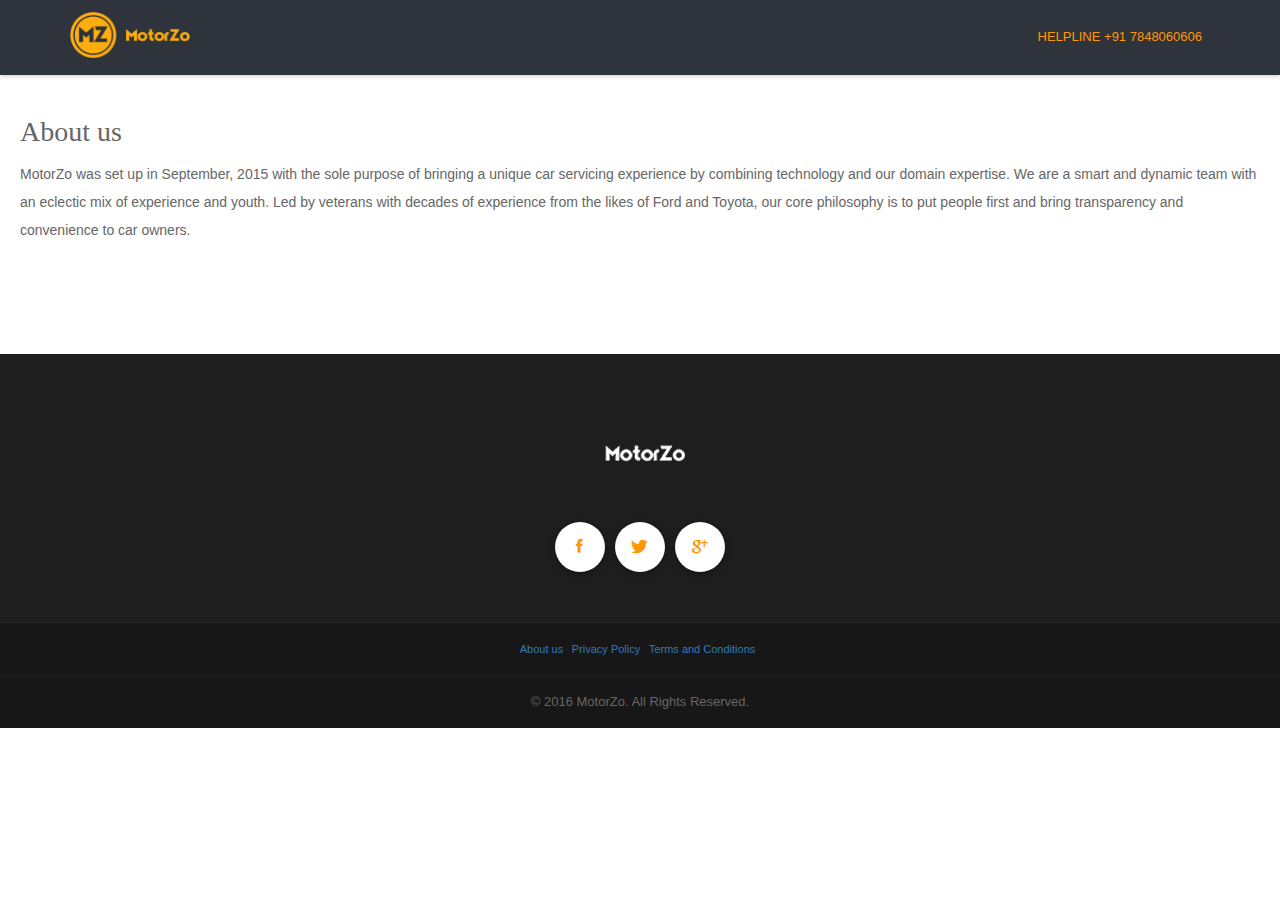
<file: about-us.html>
<!DOCTYPE html>
<!--[if lt IE 7]>
<html class="no-js lt-ie9 lt-ie8 lt-ie7"> <![endif]-->
<!--[if IE 7]>
<html class="no-js lt-ie9 lt-ie8"> <![endif]-->
<!--[if IE 8]>
<html class="no-js lt-ie9"> <![endif]-->
<!--[if gt IE 8]><!-->
<html class="no-js"> <!--<![endif]-->
<head>
    <meta charset="utf-8">
    <meta http-equiv="X-UA-Compatible" content="IE=edge">
    <title>MotorZo - Car service in bangalore, Book car service in Bangalore,Online car repair services </title>
    <meta name="description"
          content="Motorzo - Best smart car service in Bangalore deals with car repairs, car wash, paint & denting available in a chepest price.">
    <meta name="keywords"
          content="Car service in Bangalore, Car repair, Car service, Car Breakdown service, Best car service, Eco car wash, Car engine repair,car service app,book your car service,car repair mechanics">
    <link rel="canonical" href="http://motorzo.in/"/>
    <meta name="google-site-verification" content="3ieWFFFNA6sRneStFb_Is4Vm1aM96dLu4SOVcyxwtTE"/>
    <script>
        (function (i, s, o, g, r, a, m) {
            i['GoogleAnalyticsObject'] = r;
            i[r] = i[r] || function () {
                        (i[r].q = i[r].q || []).push(arguments)
                    }, i[r].l = 1 * new Date();
            a = s.createElement(o),
                    m = s.getElementsByTagName(o)[0];
            a.async = 1;
            a.src = g;
            m.parentNode.insertBefore(a, m)
        })(window, document, 'script', '//www.google-analytics.com/analytics.js', 'ga');

        ga('create', 'UA-75656193-1', 'auto');
        ga('send', 'pageview');

    </script>


    <meta name="viewport" content="width=device-width, initial-scale=1">
    <link rel="shortcut icon" href="favicon.ico">

    <!-- Stylesheets -->
    <link rel="stylesheet" href="assets/css/materialize.min.css">
    <link rel="stylesheet" href="assets/css/bootstrap.min.css">

    <link rel="stylesheet" href="assets/css/font-awesome.min.css">
    <link rel="stylesheet" href="assets/css/ionicons.min.css">

    <link rel="stylesheet" href="assets/css/fonts.css">
    <link rel="stylesheet" href="assets/css/animate.min.css">
    <link rel="stylesheet" href="assets/owl-carousel/owl.carousel.css">
    <link rel="stylesheet" href="assets/owl-carousel/owl.theme.css">
    <link rel="stylesheet" href="assets/owl-carousel/owl.transitions.css">
    <link rel="stylesheet" href="assets/css/main.css">
    <link rel="stylesheet" href="assets/css/responsive.css">
    <link rel="stylesheet" href="assets/css/colors/color1.css">
    <!-- <link rel="stylesheet" href="assets/css/colors/color2.css"> -->
    <!-- <link rel="stylesheet" href="assets/css/colors/color3.css"> -->
    <!-- <link rel="stylesheet" href="assets/css/colors/color4.css"> -->
    <!-- <link rel="stylesheet" href="assets/css/colors/color5.css"> -->
    <!-- <link rel="stylesheet" href="assets/css/colors/color6.css"> -->
    <!-- <link rel="stylesheet" href="assets/css/colors/color7.css"> -->
    <!-- <link rel="stylesheet" href="assets/css/colors/color8.css"> -->


    <!-- Header Scripts -->

    <!--[if lt IE 9]>
    <script src="assets/js/vendor/html5shiv.js"></script>
    <![endif]-->

</head>
<body>
<!--[if lt IE 7]>
<p class="browsehappy">You are using an <strong>outdated</strong> browser. Please <a href="http://browsehappy.com/">upgrade
    your browser</a> to improve your experience.</p>
<![endif]-->

<!-- Header Menu start -->
<header class="main-header">
    <!-- desktop menu -->
    <div class="header-big-screen hidden-sm hidden-xs">
        <div class="container">
            <div class="header-inner clearfix">
                <a href="index.html" class="logo">
                    <img src="img/logo.png" alt="logo">
                </a>
                <nav class="menu">
                    <ul>

                        <li><a class="menu-smooth-scroll">
                            <div style="color:#FF9800">Helpline +91 7848060606</div>
                        </a></li>
                    </ul>
                </nav>
            </div>
        </div>
    </div>
    <!-- mobile menu -->
    <div class="header-mobile-screen visible-sm visible-xs full-height">
        <div class="header-inner full-height">
            <div class="logo-area clearfix">
                <a href="#home" data-section="#home" class="logo pull-left menu-smooth-scroll">
                    <img src="img/logo.png" alt="logo">
                </a>
                <div class="bar-area pull-right">
                    <a href="#" class="open-menu"><i class="fa fa-bars"></i></a>
                    <a href="#" class="close-menu"><i class="fa fa-times"></i></a>
                </div>
            </div>
            <nav class="menu animated">
                <ul>
                    <li class="current"><a href="#why" data-section="#why" class="menu-smooth-scroll">Why</a></li>
                    <li><a href="#features" data-section="#features" class="menu-smooth-scroll">Features</a></li>
                    <li><a href="#screenshot" data-section="#screenshot" class="menu-smooth-scroll">Screens</a></li>
                    <!-- <li><a href="#packages" data-section="#packages" class="menu-smooth-scroll">Packages</a></li> -->
                    <li><a href="#download" data-section="#download" class="menu-smooth-scroll">Download</a></li>
                    <!-- <li><a href="#team" data-section="#team" class="menu-smooth-scroll">Team</a></li> -->
                    <!-- <li><a href="#blog" data-section="#blog" class="menu-smooth-scroll">Blog</a></li> -->
                    <li><a href="#contact" data-section="#contact" class="menu-smooth-scroll">Contact</a></li>
                </ul>
            </nav>
        </div>
    </div>
</header>
<!-- Header Menu end -->


<!-- Main section start -->
<main class="main">
    <div id="main-container" class="clearfix">
        <section id="home" class="scroll-section bannerPolicy">
            <div id='ppHeader'>About us</div>

    <div class='innerText'>MotorZo was set up in September, 2015 with the sole purpose of bringing a unique car servicing

            experience by combining technology and our domain expertise. We are a smart and dynamic team

            with an eclectic mix of experience and youth. Led by veterans with decades of experience from the

            likes of Ford and Toyota, our core philosophy is to put people first and bring transparency and

            convenience to car owners.
        </div>
        </section>
    </div>
</main>
<!-- Main section end -->


<!-- Footer area start -->
<footer class="main-footer">
    <div class="top">
        <div class="container">
            <div class="footer-logo">
                <img src="img/logo-white.png" alt="logo">
            </div>
            <div class="footer-social-area">
                <ul class="social footer-social">
                    <li><a href="https://www.facebook.com/MotorZo/" target="_blank" class="btn"><i
                            class="ion-social-facebook"></i></a></li>
                    <li><a href="https://twitter.com/MotorZo" target="_blank" class="btn"><i
                            class="ion-social-twitter"></i></a></li>
                    <li><a href="https://plus.google.com/u/0/b/110877452726288151484/110877452726288151484/posts"
                           target="_blank" class="btn"><i class="ion-social-googleplus"></i></a></li>
                </ul>
            </div>
        </div>
    </div>
    <div class="bottom">
        <div class="container">
            <a href="about-us.html" style="margin-right: 5px;font-size: 11px;">About us</a>
            <a href="privacy-policy.html" style="margin-right: 5px;font-size: 11px;">Privacy Policy</a>
            <a href="terms-and-conditions.html" style="margin-right: 5px;font-size: 11px;">Terms and Conditions</a>

        </div>
    </div>
    <div class="bottom">
        <div class="container">
            <p>&copy; 2016 MotorZo. All Rights Reserved.</p>
        </div>
    </div>
</footer>
<!-- Footer area end -->


<script>window.jQuery || document.write('<script type="text/javascript" src="assets/js/vendor/jquery-1.10.2.min.js"><\/script>')</script>

<script type="text/javascript" src="//platform.twitter.com/widgets.js"></script>
<script type="text/javascript" src="assets/js/vendor/detectmobilebrowser.js"></script>
<script type="text/javascript" src="assets/js/vendor/jquery.easing.1.3.js"></script>
<script type="text/javascript" src="assets/js/vendor/bootstrap.min.js"></script>
<script type="text/javascript" src="assets/js/vendor/materialize.min.js"></script>
<script type="text/javascript" src="assets/js/vendor/jquery.nicescroll.min.js"></script>
<script type="text/javascript" src="assets/js/vendor/waypoints.js"></script>
<script type="text/javascript" src="assets/js/vendor/wow.min.js"></script>

<script type="text/javascript" src="assets/js/vendor/jquery.easing.1.3.js"></script>
<script type="text/javascript" src="assets/js/vendor/matchMedia.js"></script>
<script type="text/javascript" src="assets/js/vendor/jquery.counterup.min.js"></script>
<script type="text/javascript" src="assets/js/vendor/jquery.stellar.js"></script>
<script type="text/javascript" src="assets/js/vendor/jquery.fitvids.js"></script>
<script type="text/javascript" src="assets/js/vendor/jquery.tubular.1.0.js"></script>
<script type="text/javascript" src="assets/owl-carousel/owl.carousel.min.js"></script>

<script type="text/javascript" src="assets/js/vendor/tweetie.js"></script>
<script type="text/javascript" src="assets/js/vendor/jquery.timeago.js"></script>
<script type="text/javascript" src="https://maps.google.com/maps/api/js?sensor=true"></script>
<script type="text/javascript" src="assets/js/vendor/jquery.ajaxchimp.min.js"></script>
<script type="text/javascript" src="assets/js/vendor/isotope.pkgd.min.js"></script>
<!-- jwPlayer -->
<script type="text/javascript" src="assets/jwplayer/jwplayer.js"></script>

<script type="text/javascript" src="assets/js/common.js"></script>
<script type="text/javascript" src="assets/js/main.js"></script>
<!-- <script type="text/javascript" src="assets/js/settings.js"></script>-->

<script type='text/javascript'>var fc_CSS = document.createElement('link');
fc_CSS.setAttribute('rel', 'stylesheet');
var isSecured = (window.location && window.location.protocol == 'https:');
var lang = document.getElementsByTagName('html')[0].getAttribute('lang');
var rtlLanguages = ['ar', 'he'];
var rtlSuffix = (rtlLanguages.indexOf(lang) >= 0) ? '-rtl' : '';
fc_CSS.setAttribute('type', 'text/css');
fc_CSS.setAttribute('href', ((isSecured) ? 'https://d36mpcpuzc4ztk.cloudfront.net' : 'http://assets1.chat.freshdesk.com') + '/css/visitor' + rtlSuffix + '.css');
document.getElementsByTagName('head')[0].appendChild(fc_CSS);
var fc_JS = document.createElement('script');
fc_JS.type = 'text/javascript';
fc_JS.defer = true;
fc_JS.src = ((isSecured) ? 'https://d36mpcpuzc4ztk.cloudfront.net' : 'http://assets.chat.freshdesk.com') + '/js/visitor.js';
(document.body ? document.body : document.getElementsByTagName('head')[0]).appendChild(fc_JS);
window.freshchat_setting = '[base64]';</script>
</body>
</html>
</file>
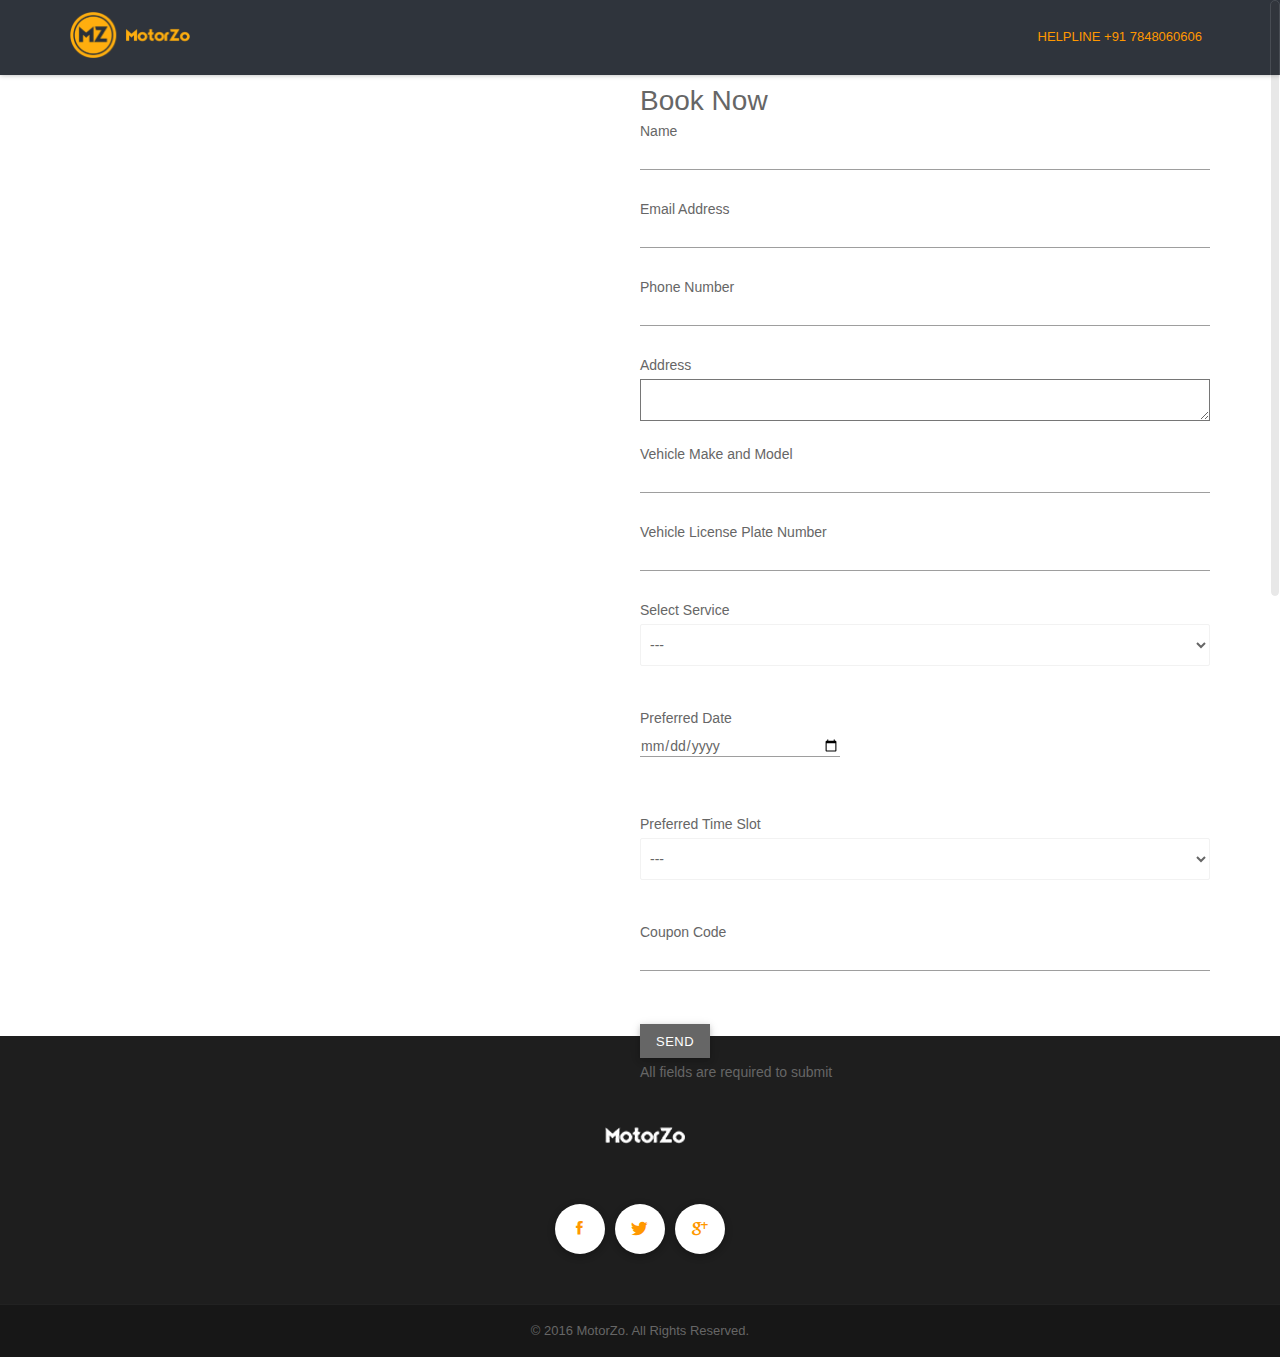
<file: booknow.html>
<!DOCTYPE html>
<!--[if lt IE 7]>
<html class="no-js lt-ie9 lt-ie8 lt-ie7"> <![endif]-->
<!--[if IE 7]>
<html class="no-js lt-ie9 lt-ie8"> <![endif]-->
<!--[if IE 8]>
<html class="no-js lt-ie9"> <![endif]-->
<!--[if gt IE 8]><!-->
<html class="no-js"> <!--<![endif]-->
<head>
    <meta charset="utf-8">
    <meta http-equiv="X-UA-Compatible" content="IE=edge">
    <title>MotorZo - Car service in bangalore, Book car service in Bangalore,Online car repair services </title>
    <meta name="description"
          content="Motorzo - Best smart car service in Bangalore deals with car repairs, car wash, paint & denting available in a chepest price.">
    <meta name="keywords"
          content="Car service in Bangalore, Car repair, Car service, Car Breakdown service, Best car service, Eco car wash, Car engine repair,car service app,book your car service,car repair mechanics">
    <link rel="canonical" href="http://motorzo.in/"/>
    <meta name="google-site-verification" content="3ieWFFFNA6sRneStFb_Is4Vm1aM96dLu4SOVcyxwtTE"/>
    <script>
        (function (i, s, o, g, r, a, m) {
            i['GoogleAnalyticsObject'] = r;
            i[r] = i[r] || function () {
                        (i[r].q = i[r].q || []).push(arguments)
                    }, i[r].l = 1 * new Date();
            a = s.createElement(o),
                    m = s.getElementsByTagName(o)[0];
            a.async = 1;
            a.src = g;
            m.parentNode.insertBefore(a, m)
        })(window, document, 'script', '//www.google-analytics.com/analytics.js', 'ga');

        ga('create', 'UA-75656193-1', 'auto');
        ga('send', 'pageview');

    </script>


    <meta name="viewport" content="width=device-width, initial-scale=1">
    <link rel="shortcut icon" href="favicon.ico">

    <!-- Stylesheets -->
    <link rel="stylesheet" href="assets/css/materialize.min.css">
    <link rel="stylesheet" href="assets/css/bootstrap.min.css">

    <link rel="stylesheet" href="assets/css/font-awesome.min.css">
    <link rel="stylesheet" href="assets/css/ionicons.min.css">

    <link rel="stylesheet" href="assets/css/fonts.css">
    <link rel="stylesheet" href="assets/css/animate.min.css">
    <link rel="stylesheet" href="assets/owl-carousel/owl.carousel.css">
    <link rel="stylesheet" href="assets/owl-carousel/owl.theme.css">
    <link rel="stylesheet" href="assets/owl-carousel/owl.transitions.css">
    <link rel="stylesheet" href="assets/css/main.css">
    <link rel="stylesheet" href="assets/css/responsive.css">
    <link rel="stylesheet" href="assets/css/colors/color1.css">
    <!-- <link rel="stylesheet" href="assets/css/colors/color2.css"> -->
    <!-- <link rel="stylesheet" href="assets/css/colors/color3.css"> -->
    <!-- <link rel="stylesheet" href="assets/css/colors/color4.css"> -->
    <!-- <link rel="stylesheet" href="assets/css/colors/color5.css"> -->
    <!-- <link rel="stylesheet" href="assets/css/colors/color6.css"> -->
    <!-- <link rel="stylesheet" href="assets/css/colors/color7.css"> -->
    <!-- <link rel="stylesheet" href="assets/css/colors/color8.css"> -->


    <!-- Header Scripts -->

    <!--[if lt IE 9]>
    <script src="assets/js/vendor/html5shiv.js"></script>
    <![endif]-->

</head>
<body>
<!--[if lt IE 7]>
<p class="browsehappy">You are using an <strong>outdated</strong> browser. Please <a href="http://browsehappy.com/">upgrade
    your browser</a> to improve your experience.</p>
<![endif]-->

<!-- Header Menu start -->
<header class="main-header">
    <!-- desktop menu -->
    <div class="header-big-screen hidden-sm hidden-xs">
        <div class="container">
            <div class="header-inner clearfix">
                <a href="index.html" data-section="#home" class="logo menu-smooth-scroll">
                    <img src="img/logo.png" alt="logo">
                </a>
                <nav class="menu">
                    <ul>

                        <li><a class="menu-smooth-scroll">
                            <div style="color:#FF9800">Helpline +91 7848060606</div>
                        </a></li>
                    </ul>
                </nav>
            </div>
        </div>
    </div>
    <!-- mobile menu -->
    <div class="header-mobile-screen visible-sm visible-xs full-height">
        <div class="header-inner full-height">
            <div class="logo-area clearfix">
                <a href="#home" data-section="#home" class="logo pull-left menu-smooth-scroll">
                    <img src="img/logo.png" alt="logo">
                </a>
                <div class="bar-area pull-right">
                    <a href="#" class="open-menu"><i class="fa fa-bars"></i></a>
                    <a href="#" class="close-menu"><i class="fa fa-times"></i></a>
                </div>
            </div>
            <nav class="menu animated">
                <ul>
                    <li class="current"><a href="#why" data-section="#why" class="menu-smooth-scroll">Why</a></li>
                    <li><a href="#features" data-section="#features" class="menu-smooth-scroll">Features</a></li>
                    <li><a href="#screenshot" data-section="#screenshot" class="menu-smooth-scroll">Screens</a></li>
                    <!-- <li><a href="#packages" data-section="#packages" class="menu-smooth-scroll">Packages</a></li> -->
                    <li><a href="#download" data-section="#download" class="menu-smooth-scroll">Download</a></li>
                    <!-- <li><a href="#team" data-section="#team" class="menu-smooth-scroll">Team</a></li> -->
                    <!-- <li><a href="#blog" data-section="#blog" class="menu-smooth-scroll">Blog</a></li> -->
                    <li><a href="#contact" data-section="#contact" class="menu-smooth-scroll">Contact</a></li>
                </ul>
            </nav>
        </div>
    </div>
</header>
<!-- Header Menu end -->


<!-- Main section start -->
<main class="main">
    <div id="main-container" class="clearfix">
    <div class="page-heading page-heading-hidden clearfix asset-bg none">
            <div class="container">
                <div class="heading-text">


                    <h1 class="entry-title">Book Now</h1>


                </div>


            </div>
        </div>

        <!--// OPEN .pb-fw-wrap //-->
    <div class="pb-fw-wrap">

            <!--// OPEN #page-wrap //-->
    <div id="page-wrap">

    <div class="inner-page-wrap has-no-sidebar no-top-spacing clearfix">


                    <!-- OPEN page -->
     <div class="clearfix " id="6666">

                        <div class="page-content clearfix">
                            <div class="container">
                                <div class="row">
                                    <div class="col-xs-12 column_container">
                                        <div class="col-xs-6">

                                        </div>
                                        <div class="col-xs-6">
                                            <div class="">
                                                <div class="row">

                                                    <div class="">
                                                        <div class="">

                                                            <div role="form" class="form-new">
                                                                <div class="screen-reader-response"></div>




                                                                <form action="assets/inc/booknow.php" method="post" id="booknowForm">

                                                                    <h1>Book Now</h1>
                                                                    <p>Name<br/>
                                                                        <span class=" your-name"><input type="text"
                                                                                                        name="your-name"
                                                                                                        value=""
                                                                                                        size="40"
                                                                                                        class="  "
                                                                                                        id="name"
                                                                                                        aria-required="true"
                                                                                                        aria-invalid="false"/></span>
                                                                    </p>
                                                                    <p>Email Address<br/>
                                                                        <span class=" your-email"><input type="email"
                                                                                                         name="your-email"
                                                                                                         value=""
                                                                                                         size="40"
                                                                                                         id="email"
                                                                                                         class=" "
                                                                                                         aria-required="true"
                                                                                                         aria-invalid="false"/></span>
                                                                    </p>
                                                                    <p>Phone Number<br/>
                                                                        <span class=" "><input type="tel" name="tel-486"
                                                                                               value="" size="40"
                                                                                               id="telephone"
                                                                                               aria-required="true"
                                                                                               aria-invalid="false"/></span>
                                                                    </p>
                                                                    <p>Address<br/>
                                                                        <span class="address-928"><textarea
                                                                                name="address-928" cols="40" rows="10"
                                                                                id="address"
                                                                                aria-required="true"
                                                                                aria-invalid="false"></textarea></span>
                                                                    </p>
                                                                    <p>Vehicle Make and Model<br/>
                                                                        <span class=" vehicle-make-model"><input
                                                                                type="text" name="vehicle-make-model"
                                                                                value="" size="40"
                                                                                id="model"
                                                                                aria-required="true"
                                                                                aria-invalid="false"/></span></p>
                                                                    <p>Vehicle License Plate Number<br/>
                                                                        <span class="vehicle-license-plate"><input
                                                                                type="text" name="vehicle-license-plate"
                                                                                value="" size="40"
                                                                                id="license"
                                                                                aria-required="true"
                                                                                aria-invalid="false"/></span></p>
                                                                    <p>Select Service<br/>
                                                                        <span class="timeSlot"><select name="select"
                                                                                                        id="select"
                                                                                                        aria-required="true"
                                                                                                        aria-invalid="false"><option
                                                                                value="">---</option>
                                                                            <option
                                                                                value="Regular Service (from ₹2000)">Regular Service (from ₹2000)</option>
                                                                            <option
                                                                                 value="Intensive Interior Cleaning (from ₹699)">Intensive Interior Cleaning (from ₹699)</option>

                                                                                </select></span>
                                                                        <br></p>


                                                                    <!--   <p>Services Required</p>
                                                                       <p>    <span class="regserv-909"><span>
                                                                           <span
                                                                               class="wpcf7-list-item first">
                                           <input type="checkbox" name="check_list[]" value="Regular Service (from ₹2000)"/>&nbsp;<span
                                                                               class="wpcf7-list-item-label">Regular Service (from ₹2000)</span></span>
                                                                           <span
                                                                               class="wpcf7-list-item last"><input
                                                                               type="checkbox" name="check_list[]"
                                                                               value="Express Check Up (from ₹199)"/>&nbsp;<span
                                                                               class="wpcf7-list-item-label">Express Check Up (from ₹199)</span></span></span></span>
                                                                           <br></p>
                                                                       <p>
                                           <span class="repairs-910"><span class="wpcf7-form-control wpcf7-checkbox">
                                               <span class="wpcf7-list-item first"><input type="checkbox"
                                                                                          name="check_list[]"
                                                                                          value="Accessory &amp; Electronics Fitment (from ₹549)"/>&nbsp;<span
                                                       class="wpcf7-list-item-label">Accessory &amp; Electronics Fitment (from ₹549)</span></span><span
                                                   class="wpcf7-list-item"><input type="checkbox" name="check_list[]"
                                                                                  value="AC Check &amp; Sanitization (from ₹599)"/>&nbsp;<span
                                                   class="wpcf7-list-item-label">AC Check &amp; Sanitization (from ₹599)</span></span><span
                                                   class="wpcf7-list-item"><input type="checkbox" name="check_list[]"
                                                                                  value="Central Locking Repair (from ₹399)"/>&nbsp;<span
                                                   class="wpcf7-list-item-label">Central Locking Repair (from ₹399)</span></span><span
                                                   class="wpcf7-list-item"><input type="checkbox" name="check_list[]"
                                                                                  value="Tyres Replacement"/>&nbsp;<span
                                                   class="wpcf7-list-item-label">Tyres Replacement</span></span><span
                                                   class="wpcf7-list-item"><input type="checkbox" name="check_list[]"
                                                                                  value="Battery Replacement"/>&nbsp;<span
                                                   class="wpcf7-list-item-label">Battery Replacement</span></span><span
                                                   class="wpcf7-list-item last"><input type="checkbox" name="check_list[]"
                                                                                       value="Windshield Replacement"/>&nbsp;<span
                                                   class="wpcf7-list-item-label">Windshield Replacement</span></span></span></span>
                                                                           <br></p>
                                                                       <p>
                                           <span class="carclean-911"><span class="wpcf7-form-control wpcf7-checkbox"><span
                                                   class="wpcf7-list-item first">
                                               <input type="checkbox" name="check_list[]"
                                                      value="Eco Car Wash (from ₹99)"/>&nbsp;
                                               <span class="wpcf7-list-item-label">Eco Car Wash (from ₹99)</span></span>
                                               <span class=""><input type="checkbox" name="check_list[]"
                                                                     value="Exterior Wax Polish (from ₹399)"/>&nbsp;<span
                                                       class="wpcf7-list-item-label">Exterior Wax Polish (from ₹399)</span></span><span
                                                       class="wpcf7-list-item"><input type="checkbox" name="check_list[]"
                                                                                      value="Intensive Interior Cleaning (from ₹699)"/>&nbsp;<span
                                                       class="wpcf7-list-item-label">Intensive Interior Cleaning (from ₹699)</span></span><span
                                                       class="wpcf7-list-item"><input type="checkbox" name="check_list[]"
                                                                                      value="Full Car Detailing (from ₹999)"/>&nbsp;<span
                                                       class="wpcf7-list-item-label">Full Car Detailing (from ₹999)</span></span><span
                                                       class="wpcf7-list-item"><input type="checkbox" name="check_list[]"
                                                                                      value="AC Duct Sanitization (from ₹299)"/>&nbsp;<span
                                                       class="wpcf7-list-item-label">AC Duct Sanitization (from ₹299)</span></span><span
                                                       class="wpcf7-list-item"><input type="checkbox" name="check_list[]"
                                                                                      value="Interior Germ-Protect (from ₹1399)"/>&nbsp;<span
                                                       class="wpcf7-list-item-label">Interior Germ-Protect (from ₹1399)</span></span><span
                                                       class="wpcf7-list-item last"><input type="checkbox"
                                                                                           name="check_list[]" value="Interior Premium Treatment (from ₹899)"/>&nbsp;<span
                                                       class="wpcf7-list-item-label">Interior Premium Treatment (from ₹899)</span></span></span></span>
                                                                           <br></p>
                                                                       <p>
                                                                           <span class="paint-912"><span class=""><span
                                                                                   class="wpcf7-list-item first"><input
                                                                                   type="checkbox"name="check_list[]"
                                                                                   value="Paint Restoration (from ₹2499)"/>&nbsp;<span
                                                                                   class="wpcf7-list-item-label">Paint Restoration (from ₹2499)</span></span><span
                                                                                   class="wpcf7-list-item last"><input
                                                                                   type="checkbox" name="check_list[]"
                                                                                   value="Vehicle Painting (from ₹28000)"/>&nbsp;<span
                                                                                   class="wpcf7-list-item-label">Vehicle Painting (from ₹28000)</span></span></span></span>
                                                                           <br></p>-->
                                                                    <p>Preferred Date<br/>
                                        <span class="date-959">
                                           <input type="date" id="date"/></span> <br></p>
                                                                    <p>Preferred Time Slot<br/>
                                                                        <span class="time-slot"><select name="timeSlot"
                                                                                                        id="timeSlot"
                                                                                                        aria-required="true"
                                                                                                        aria-invalid="false"><option
                                                                                value="">---</option><option
                                                                                value="08:00 - 09:00">08:00 - 09:00</option><option
                                                                                value="09:00 - 10:00">09:00 - 10:00</option><option
                                                                                value="10:00 - 11:00">10:00 - 11:00</option><option
                                                                                value="11:00 - 12:00">11:00 - 12:00</option><option
                                                                                value="12:00 - 13:00">12:00 - 13:00</option><option
                                                                                value="13:00 - 14:00">13:00 - 14:00</option><option
                                                                                value="14:00 - 15:00">14:00 - 15:00</option><option
                                                                                value="15:00 - 16:00">15:00 - 16:00</option><option
                                                                                value="16:00 - 17:00">16:00 - 17:00</option><option
                                                                                value="17:00 - 18:00">17:00 - 18:00</option></select></span>
                                                                        <br></p>
                                                                    <p>Coupon Code<br/>
                                                                        <span class="coupon-code"><input type="text"
                                                                                                         name="coupon-code"
                                                                                                         id="coupon-code"
                                                                                                         value=""
                                                                                                         size="40"
                                                                                                         aria-invalid="false"/></span>
                                                                    </p>

                                                                    <br/>
                                                                    <div class="row">
                                                                        <div class="col-lg-12">
                                                                            <div class="">
                                                                                <input type="submit" class="btn th-btn th-btn-small th-btn-default" value="Send">
                                                                                <div class="form-message z-depth-1" style="display:none"></div>
                                                                            </div>
                                                                        </div>
                                                                    </div>
                                                                    <p>All fields are required to submit</p>
                                                                </form>
                                                            </div>

                                                        </div>
                                                    </div>
                                                </div>

                                            </div>

                                        </div>

                                    </div>
                                    </p>

                                    <div class="link-pages"></div>


                                </div>


                                <!-- CLOSE page -->
                            </div>


                        </div>

                        <!--// WordPress Hook //-->

                        <!--// CLOSE #page-wrap //-->
                    </div>

                    <!--// CLOSE #main-container //-->
                </div>
                <!-- Banner Section start -->
                <!--<section id="home" class="scroll-section banner">
                &lt;!&ndash;  <div class="col-xs-12">
                     <div class="col-xs-6">

                     </div>
                      <div class="col-xs-6">
                          <form class="col-xs-12">
                             <div class="col-xs-3">
                                 <p>
                                     Name
                                 </p>
                             </div>
                              <div class="col-xs-9">
                                 <input type="text"/>
                              </div>
                          </form>
                      </div>
                  </div>&ndash;&gt;
                </section>-->
                <!-- Banner Section end -->


</main>
<!-- Main section end -->


<!-- Footer area start -->
<footer class="main-footer">
    <div class="top">
        <div class="container">
            <div class="footer-logo">
                <img src="img/logo-white.png" alt="logo">
            </div>
            <div class="footer-social-area">
                <ul class="social footer-social">
                    <li><a href="https://www.facebook.com/MotorZo/" target="_blank" class="btn"><i
                            class="ion-social-facebook"></i></a></li>
                    <li><a href="https://twitter.com/MotorZo" target="_blank" class="btn"><i
                            class="ion-social-twitter"></i></a></li>
                    <li><a href="https://plus.google.com/u/0/b/110877452726288151484/110877452726288151484/posts"
                           target="_blank" class="btn"><i class="ion-social-googleplus"></i></a></li>
                </ul>
            </div>
        </div>
    </div>
    <div class="bottom">
        <div class="container">
            <p>&copy; 2016 MotorZo. All Rights Reserved.</p>
        </div>
    </div>
</footer>
<!-- Footer area end -->


<script>window.jQuery || document.write('<script type="text/javascript" src="assets/js/vendor/jquery-1.10.2.min.js"><\/script>')</script>

<script type="text/javascript" src="//platform.twitter.com/widgets.js"></script>
<script type="text/javascript" src="assets/js/vendor/detectmobilebrowser.js"></script>
<script type="text/javascript" src="assets/js/vendor/jquery.easing.1.3.js"></script>
<script type="text/javascript" src="assets/js/vendor/bootstrap.min.js"></script>
<script type="text/javascript" src="assets/js/vendor/materialize.min.js"></script>
<script type="text/javascript" src="assets/js/vendor/jquery.nicescroll.min.js"></script>
<script type="text/javascript" src="assets/js/vendor/waypoints.js"></script>
<script type="text/javascript" src="assets/js/vendor/wow.min.js"></script>

<script type="text/javascript" src="assets/js/vendor/jquery.easing.1.3.js"></script>
<script type="text/javascript" src="assets/js/vendor/matchMedia.js"></script>
<script type="text/javascript" src="assets/js/vendor/jquery.counterup.min.js"></script>
<script type="text/javascript" src="assets/js/vendor/jquery.stellar.js"></script>
<script type="text/javascript" src="assets/js/vendor/jquery.fitvids.js"></script>
<script type="text/javascript" src="assets/js/vendor/jquery.tubular.1.0.js"></script>
<script type="text/javascript" src="assets/owl-carousel/owl.carousel.min.js"></script>

<script type="text/javascript" src="assets/js/vendor/tweetie.js"></script>
<script type="text/javascript" src="assets/js/vendor/jquery.timeago.js"></script>
<script type="text/javascript" src="https://maps.google.com/maps/api/js?sensor=true"></script>
<script type="text/javascript" src="assets/js/vendor/jquery.ajaxchimp.min.js"></script>
<script type="text/javascript" src="assets/js/vendor/isotope.pkgd.min.js"></script>
<!-- jwPlayer -->
<script type="text/javascript" src="assets/jwplayer/jwplayer.js"></script>

<script type="text/javascript" src="assets/js/common.js"></script>
<script type="text/javascript" src="assets/js/main.js"></script>
<!-- <script type="text/javascript" src="assets/js/settings.js"></script>-->

<script type='text/javascript'>var fc_CSS = document.createElement('link');
fc_CSS.setAttribute('rel', 'stylesheet');
var isSecured = (window.location && window.location.protocol == 'https:');
var lang = document.getElementsByTagName('html')[0].getAttribute('lang');
var rtlLanguages = ['ar', 'he'];
var rtlSuffix = (rtlLanguages.indexOf(lang) >= 0) ? '-rtl' : '';
fc_CSS.setAttribute('type', 'text/css');
fc_CSS.setAttribute('href', ((isSecured) ? 'https://d36mpcpuzc4ztk.cloudfront.net' : 'http://assets1.chat.freshdesk.com') + '/css/visitor' + rtlSuffix + '.css');
document.getElementsByTagName('head')[0].appendChild(fc_CSS);
var fc_JS = document.createElement('script');
fc_JS.type = 'text/javascript';
fc_JS.defer = true;
fc_JS.src = ((isSecured) ? 'https://d36mpcpuzc4ztk.cloudfront.net' : 'http://assets.chat.freshdesk.com') + '/js/visitor.js';
(document.body ? document.body : document.getElementsByTagName('head')[0]).appendChild(fc_JS);
window.freshchat_setting = '[base64]';</script>
</body>
</html>
</file>
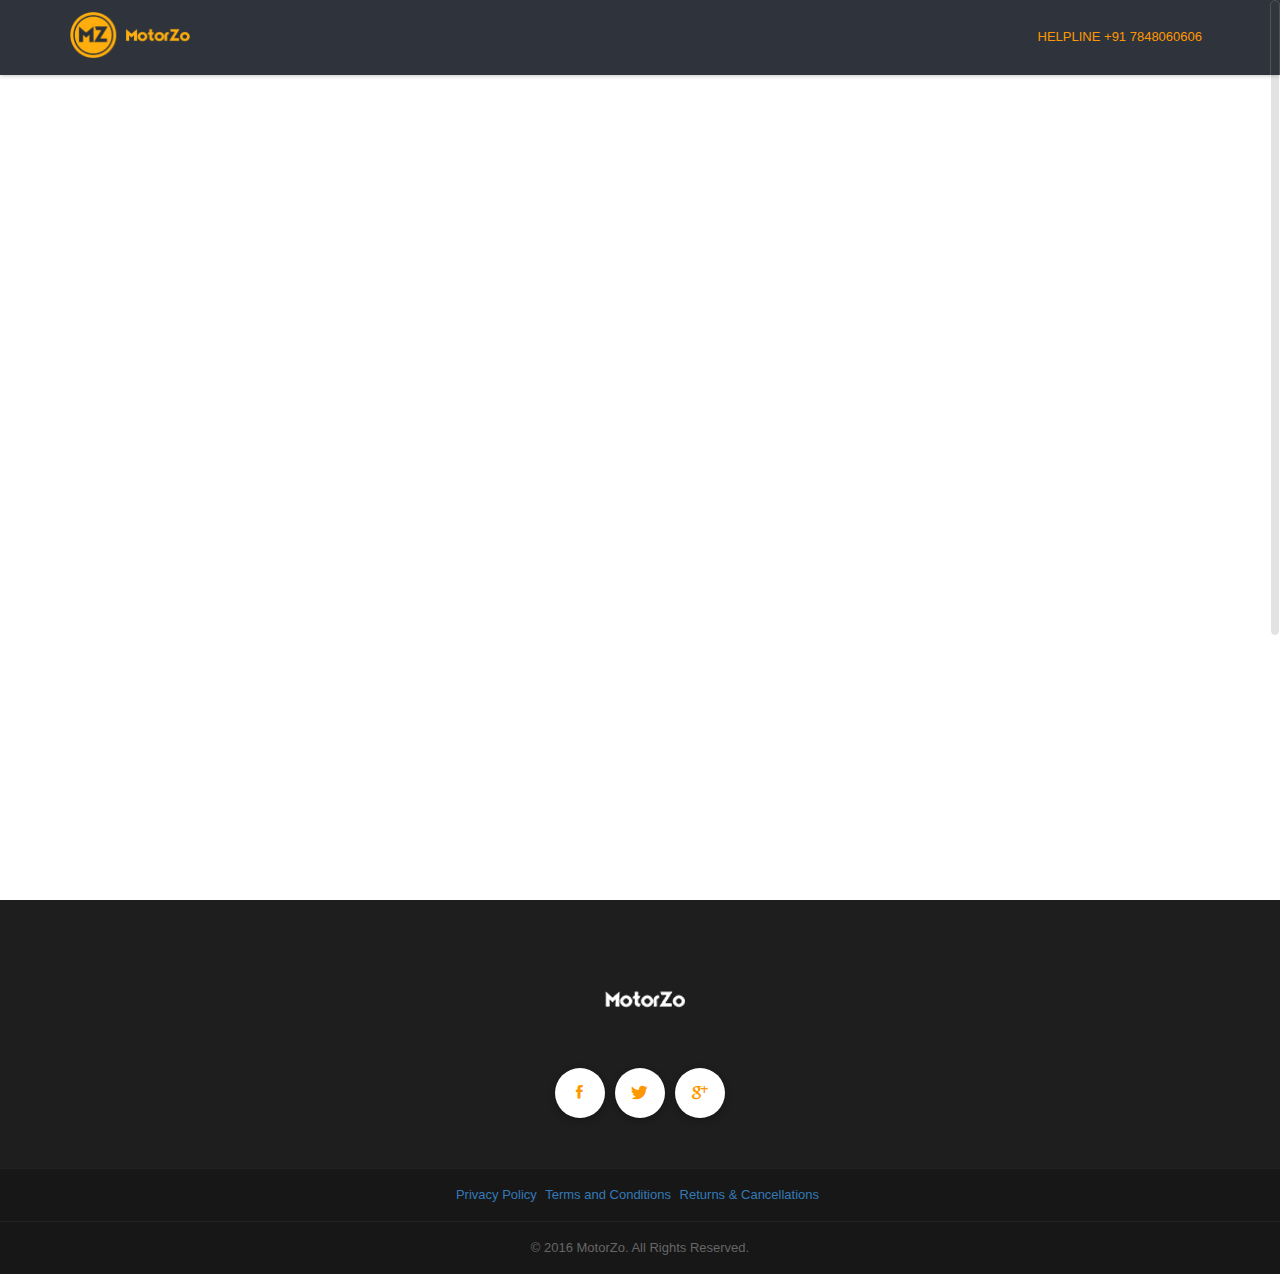
<file: cancellation-returns.html>
<!DOCTYPE html>
<!--[if lt IE 7]>
<html class="no-js lt-ie9 lt-ie8 lt-ie7"> <![endif]-->
<!--[if IE 7]>
<html class="no-js lt-ie9 lt-ie8"> <![endif]-->
<!--[if IE 8]>
<html class="no-js lt-ie9"> <![endif]-->
<!--[if gt IE 8]><!-->
<html class="no-js"> <!--<![endif]-->
<head>
    <meta charset="utf-8">
    <meta http-equiv="X-UA-Compatible" content="IE=edge">
    <title>MotorZo - Car service in bangalore, Book car service in Bangalore,Online car repair services </title>
    <meta name="description"
          content="Motorzo - Best smart car service in Bangalore deals with car repairs, car wash, paint & denting available in a chepest price.">
    <meta name="keywords"
          content="Car service in Bangalore, Car repair, Car service, Car Breakdown service, Best car service, Eco car wash, Car engine repair,car service app,book your car service,car repair mechanics">
    <link rel="canonical" href="http://motorzo.in/"/>
    <meta name="google-site-verification" content="3ieWFFFNA6sRneStFb_Is4Vm1aM96dLu4SOVcyxwtTE"/>
    <script>
        (function (i, s, o, g, r, a, m) {
            i['GoogleAnalyticsObject'] = r;
            i[r] = i[r] || function () {
                        (i[r].q = i[r].q || []).push(arguments)
                    }, i[r].l = 1 * new Date();
            a = s.createElement(o),
                    m = s.getElementsByTagName(o)[0];
            a.async = 1;
            a.src = g;
            m.parentNode.insertBefore(a, m)
        })(window, document, 'script', '//www.google-analytics.com/analytics.js', 'ga');

        ga('create', 'UA-75656193-1', 'auto');
        ga('send', 'pageview');

    </script>


    <meta name="viewport" content="width=device-width, initial-scale=1">
    <link rel="shortcut icon" href="favicon.ico">

    <!-- Stylesheets -->
    <link rel="stylesheet" href="assets/css/materialize.min.css">
    <link rel="stylesheet" href="assets/css/bootstrap.min.css">

    <link rel="stylesheet" href="assets/css/font-awesome.min.css">
    <link rel="stylesheet" href="assets/css/ionicons.min.css">

    <link rel="stylesheet" href="assets/css/fonts.css">
    <link rel="stylesheet" href="assets/css/animate.min.css">
    <link rel="stylesheet" href="assets/owl-carousel/owl.carousel.css">
    <link rel="stylesheet" href="assets/owl-carousel/owl.theme.css">
    <link rel="stylesheet" href="assets/owl-carousel/owl.transitions.css">
    <link rel="stylesheet" href="assets/css/main.css">
    <link rel="stylesheet" href="assets/css/responsive.css">
    <link rel="stylesheet" href="assets/css/colors/color1.css">
    <!-- <link rel="stylesheet" href="assets/css/colors/color2.css"> -->
    <!-- <link rel="stylesheet" href="assets/css/colors/color3.css"> -->
    <!-- <link rel="stylesheet" href="assets/css/colors/color4.css"> -->
    <!-- <link rel="stylesheet" href="assets/css/colors/color5.css"> -->
    <!-- <link rel="stylesheet" href="assets/css/colors/color6.css"> -->
    <!-- <link rel="stylesheet" href="assets/css/colors/color7.css"> -->
    <!-- <link rel="stylesheet" href="assets/css/colors/color8.css"> -->


    <!-- Header Scripts -->

    <!--[if lt IE 9]>
    <script src="assets/js/vendor/html5shiv.js"></script>
    <![endif]-->

</head>
<body>
<!--[if lt IE 7]>
<p class="browsehappy">You are using an <strong>outdated</strong> browser. Please <a href="http://browsehappy.com/">upgrade
    your browser</a> to improve your experience.</p>
<![endif]-->

<!-- Header Menu start -->
<header class="main-header">
    <!-- desktop menu -->
    <div class="header-big-screen hidden-sm hidden-xs">
        <div class="container">
            <div class="header-inner clearfix">
                <a href="index.html" class="logo">
                    <img src="img/logo.png" alt="logo">
                </a>
                <nav class="menu">
                    <ul>

                        <li><a class="menu-smooth-scroll">
                            <div style="color:#FF9800">Helpline +91 7848060606</div>
                        </a></li>
                    </ul>
                </nav>
            </div>
        </div>
    </div>
    <!-- mobile menu -->
    <div class="header-mobile-screen visible-sm visible-xs full-height">
        <div class="header-inner full-height">
            <div class="logo-area clearfix">
                <a href="#home" data-section="#home" class="logo pull-left menu-smooth-scroll">
                    <img src="img/logo.png" alt="logo">
                </a>
                <div class="bar-area pull-right">
                    <a href="#" class="open-menu"><i class="fa fa-bars"></i></a>
                    <a href="#" class="close-menu"><i class="fa fa-times"></i></a>
                </div>
            </div>
            <nav class="menu animated">
                <ul>
                    <li class="current"><a href="#why" data-section="#why" class="menu-smooth-scroll">Why</a></li>
                    <li><a href="#features" data-section="#features" class="menu-smooth-scroll">Features</a></li>
                    <li><a href="#screenshot" data-section="#screenshot" class="menu-smooth-scroll">Screens</a></li>
                    <!-- <li><a href="#packages" data-section="#packages" class="menu-smooth-scroll">Packages</a></li> -->
                    <li><a href="#download" data-section="#download" class="menu-smooth-scroll">Download</a></li>
                    <!-- <li><a href="#team" data-section="#team" class="menu-smooth-scroll">Team</a></li> -->
                    <!-- <li><a href="#blog" data-section="#blog" class="menu-smooth-scroll">Blog</a></li> -->
                    <li><a href="#contact" data-section="#contact" class="menu-smooth-scroll">Contact</a></li>
                </ul>
            </nav>
        </div>
    </div>
</header>
<!-- Header Menu end -->


<!-- Main section start -->
<main class="main">
    <div id="main-container" class="clearfix">
        <section id="home" class="scroll-section banner">

        </section>
    </div>
</main>
<!-- Main section end -->


<!-- Footer area start -->
<footer class="main-footer">
    <div class="top">
        <div class="container">
            <div class="footer-logo">
                <img src="img/logo-white.png" alt="logo">
            </div>
            <div class="footer-social-area">
                <ul class="social footer-social">
                    <li><a href="https://www.facebook.com/MotorZo/" target="_blank" class="btn"><i
                            class="ion-social-facebook"></i></a></li>
                    <li><a href="https://twitter.com/MotorZo" target="_blank" class="btn"><i
                            class="ion-social-twitter"></i></a></li>
                    <li><a href="https://plus.google.com/u/0/b/110877452726288151484/110877452726288151484/posts"
                           target="_blank" class="btn"><i class="ion-social-googleplus"></i></a></li>
                </ul>
            </div>
        </div>
    </div>
    <div class="bottom">
        <div class="container">
            <a href="privacy-policy.html" style="margin-right: 5px">Privacy Policy</a>
            <a href="terms-and-conditions.html" style="margin-right: 5px">Terms and Conditions</a>
            <a href="cancellation-returns.html" style="margin-right: 5px">Returns & Cancellations</a>

        </div>
    </div>
    <div class="bottom">
        <div class="container">
            <p>&copy; 2016 MotorZo. All Rights Reserved.</p>
        </div>
    </div>
</footer>
<!-- Footer area end -->


<script>window.jQuery || document.write('<script type="text/javascript" src="assets/js/vendor/jquery-1.10.2.min.js"><\/script>')</script>

<script type="text/javascript" src="//platform.twitter.com/widgets.js"></script>
<script type="text/javascript" src="assets/js/vendor/detectmobilebrowser.js"></script>
<script type="text/javascript" src="assets/js/vendor/jquery.easing.1.3.js"></script>
<script type="text/javascript" src="assets/js/vendor/bootstrap.min.js"></script>
<script type="text/javascript" src="assets/js/vendor/materialize.min.js"></script>
<script type="text/javascript" src="assets/js/vendor/jquery.nicescroll.min.js"></script>
<script type="text/javascript" src="assets/js/vendor/waypoints.js"></script>
<script type="text/javascript" src="assets/js/vendor/wow.min.js"></script>

<script type="text/javascript" src="assets/js/vendor/jquery.easing.1.3.js"></script>
<script type="text/javascript" src="assets/js/vendor/matchMedia.js"></script>
<script type="text/javascript" src="assets/js/vendor/jquery.counterup.min.js"></script>
<script type="text/javascript" src="assets/js/vendor/jquery.stellar.js"></script>
<script type="text/javascript" src="assets/js/vendor/jquery.fitvids.js"></script>
<script type="text/javascript" src="assets/js/vendor/jquery.tubular.1.0.js"></script>
<script type="text/javascript" src="assets/owl-carousel/owl.carousel.min.js"></script>

<script type="text/javascript" src="assets/js/vendor/tweetie.js"></script>
<script type="text/javascript" src="assets/js/vendor/jquery.timeago.js"></script>
<script type="text/javascript" src="https://maps.google.com/maps/api/js?sensor=true"></script>
<script type="text/javascript" src="assets/js/vendor/jquery.ajaxchimp.min.js"></script>
<script type="text/javascript" src="assets/js/vendor/isotope.pkgd.min.js"></script>
<!-- jwPlayer -->
<script type="text/javascript" src="assets/jwplayer/jwplayer.js"></script>

<script type="text/javascript" src="assets/js/common.js"></script>
<script type="text/javascript" src="assets/js/main.js"></script>
<!-- <script type="text/javascript" src="assets/js/settings.js"></script>-->

<script type='text/javascript'>var fc_CSS = document.createElement('link');
fc_CSS.setAttribute('rel', 'stylesheet');
var isSecured = (window.location && window.location.protocol == 'https:');
var lang = document.getElementsByTagName('html')[0].getAttribute('lang');
var rtlLanguages = ['ar', 'he'];
var rtlSuffix = (rtlLanguages.indexOf(lang) >= 0) ? '-rtl' : '';
fc_CSS.setAttribute('type', 'text/css');
fc_CSS.setAttribute('href', ((isSecured) ? 'https://d36mpcpuzc4ztk.cloudfront.net' : 'http://assets1.chat.freshdesk.com') + '/css/visitor' + rtlSuffix + '.css');
document.getElementsByTagName('head')[0].appendChild(fc_CSS);
var fc_JS = document.createElement('script');
fc_JS.type = 'text/javascript';
fc_JS.defer = true;
fc_JS.src = ((isSecured) ? 'https://d36mpcpuzc4ztk.cloudfront.net' : 'http://assets.chat.freshdesk.com') + '/js/visitor.js';
(document.body ? document.body : document.getElementsByTagName('head')[0]).appendChild(fc_JS);
window.freshchat_setting = '[base64]';</script>
</body>
</html>
</file>
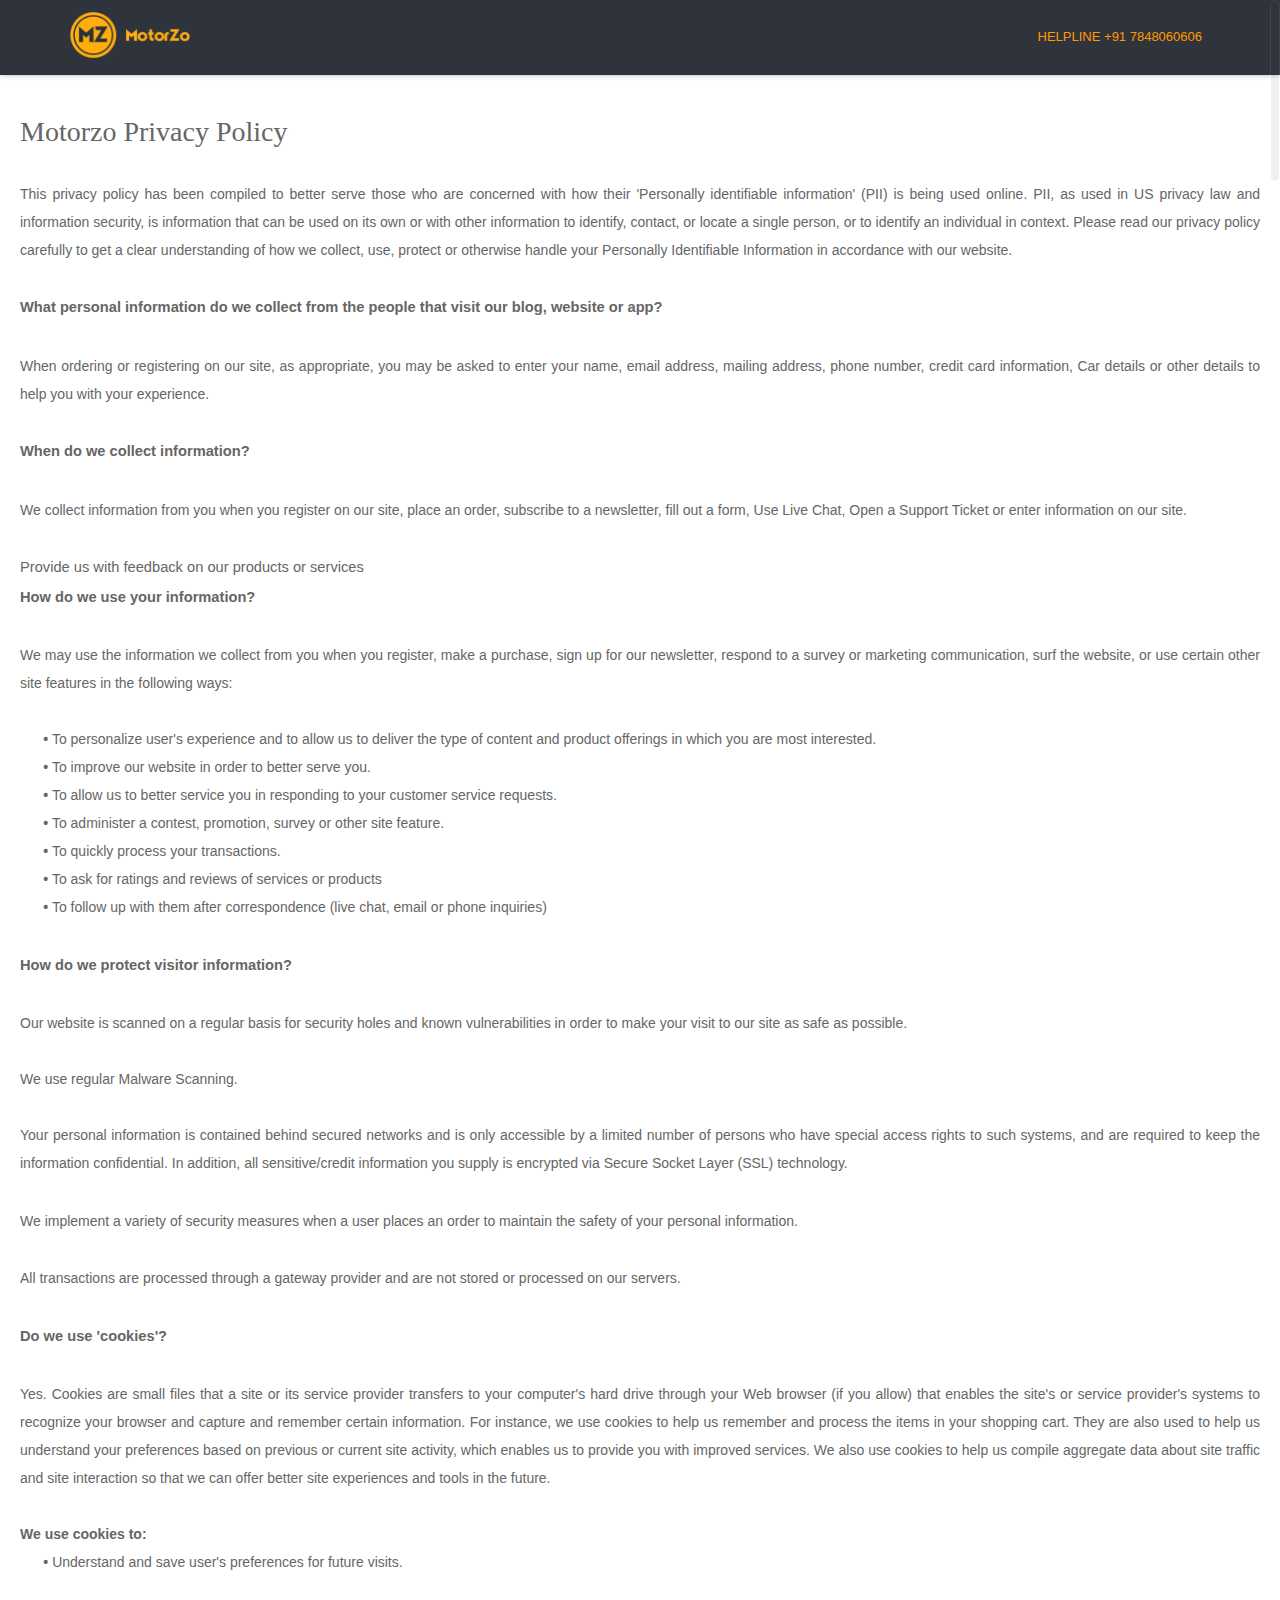
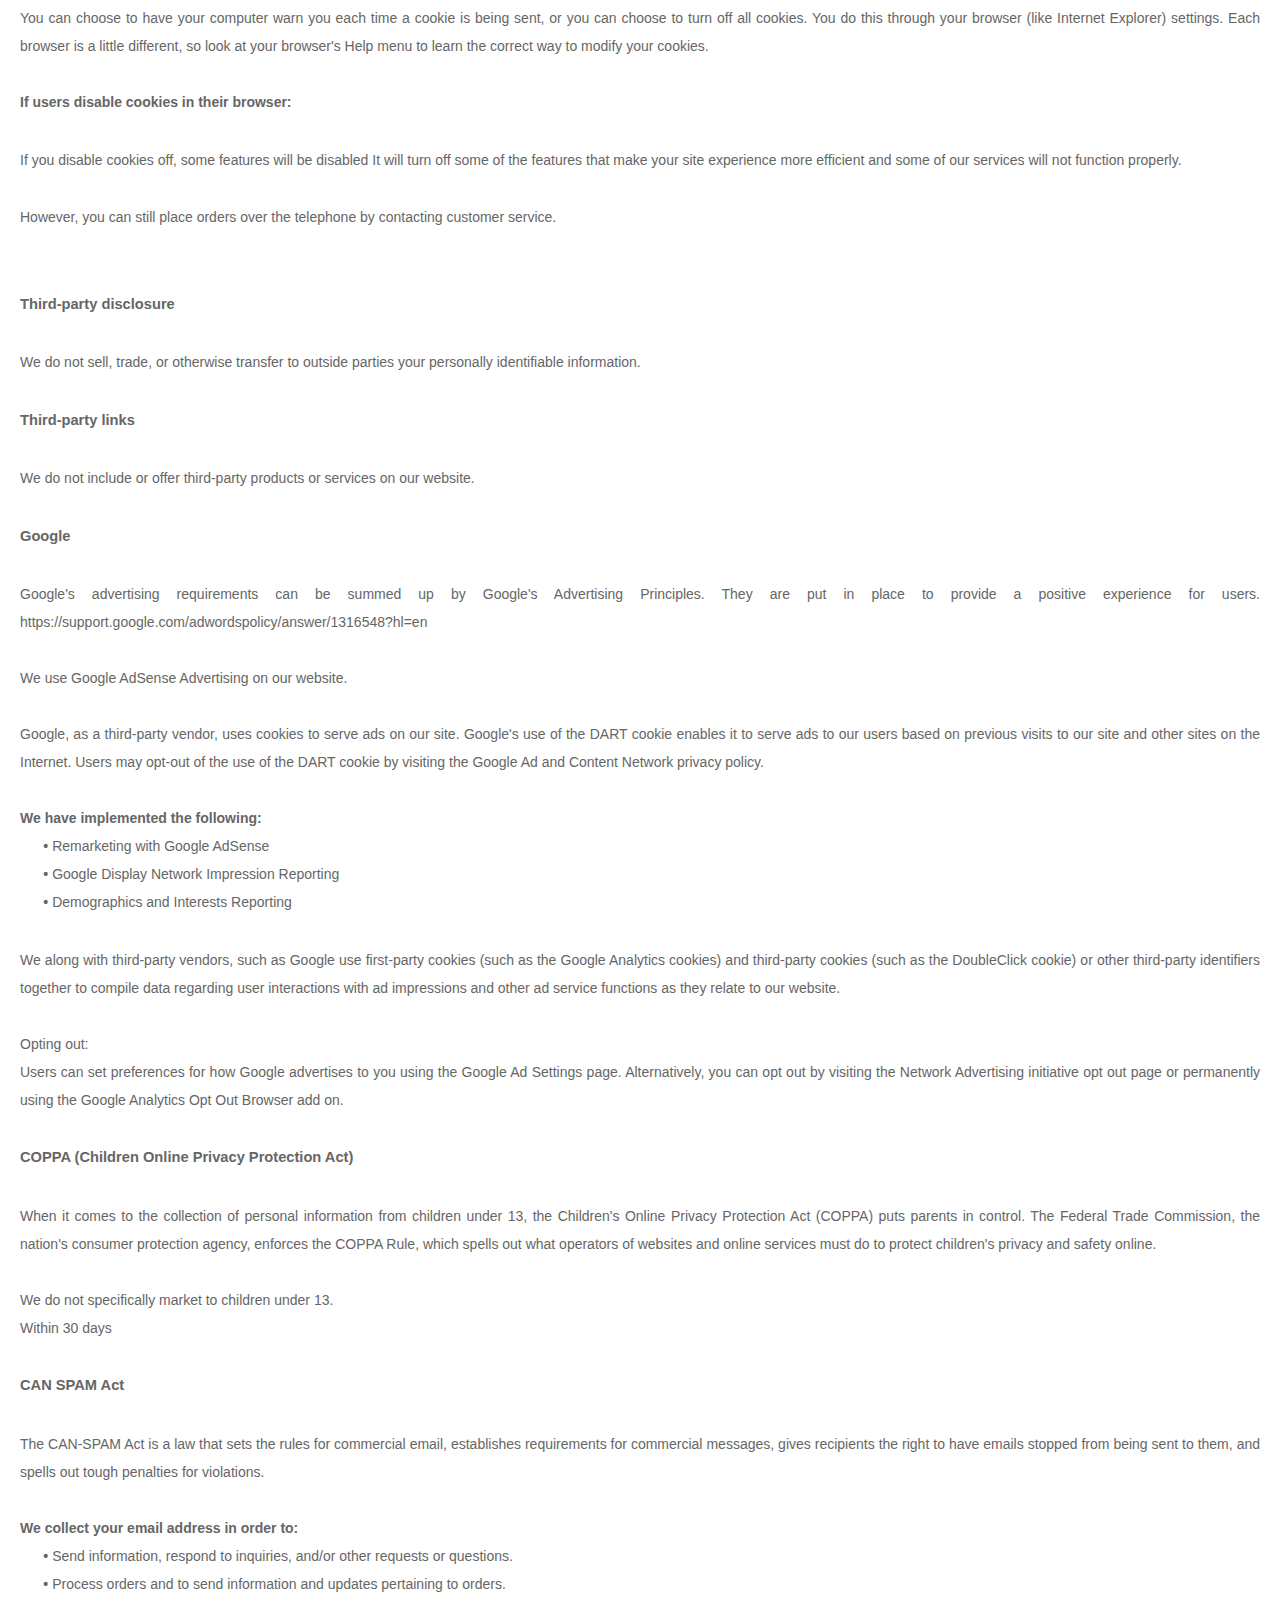
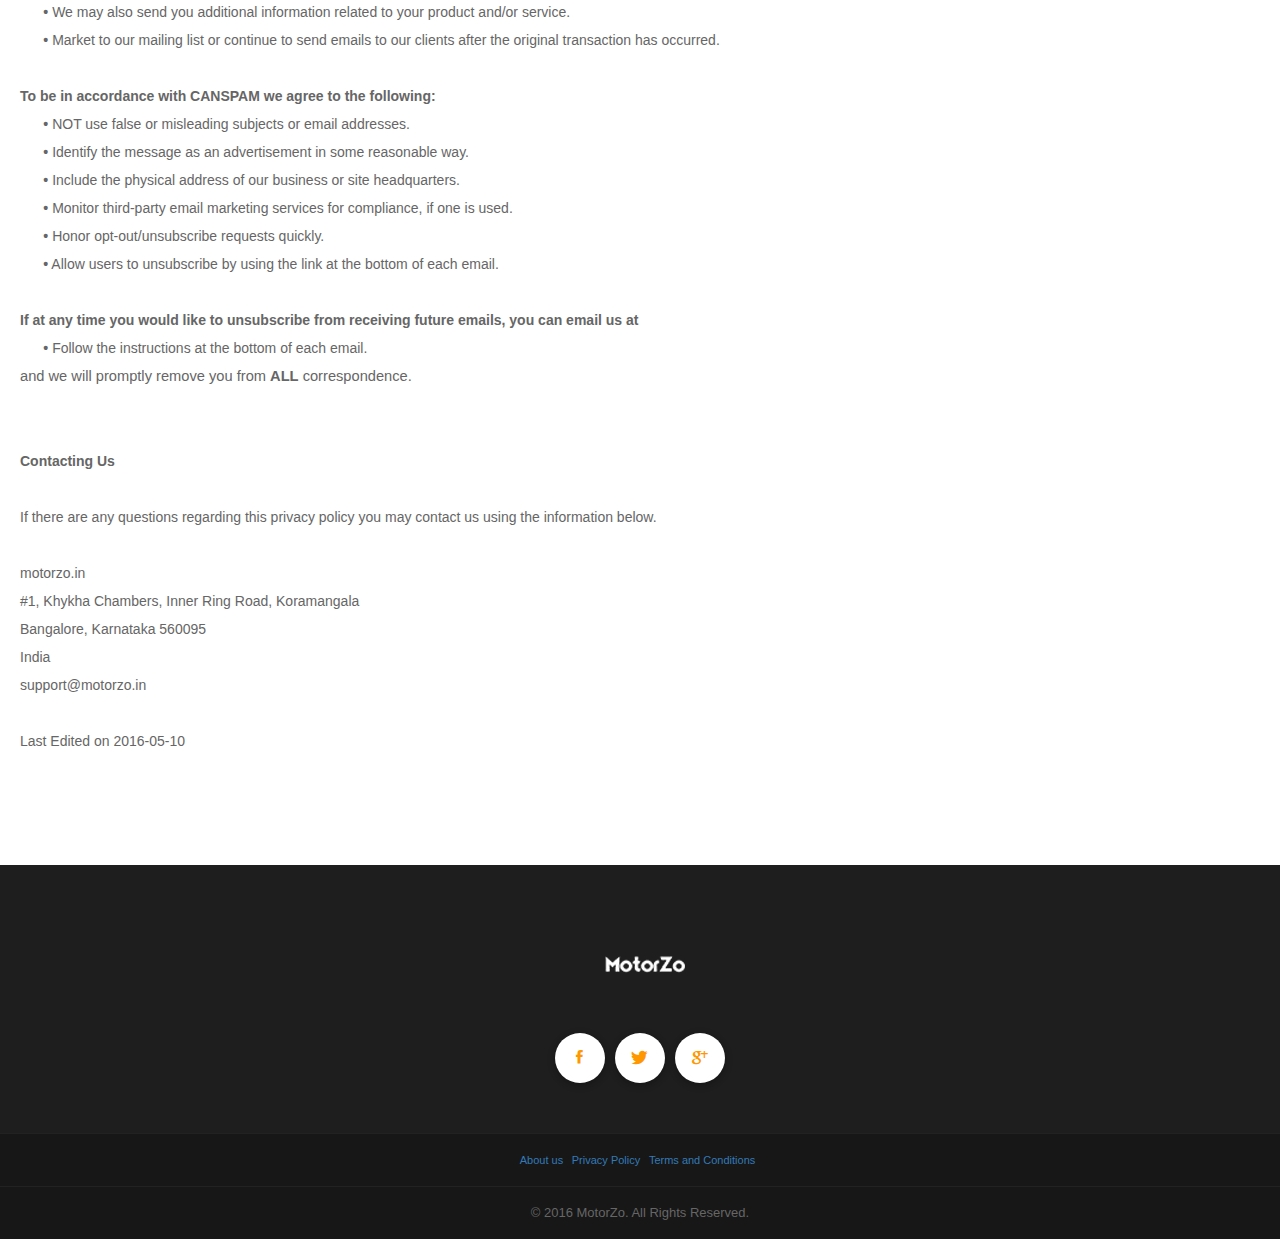
<file: privacy-policy.html>
<!DOCTYPE html>
<!--[if lt IE 7]>
<html class="no-js lt-ie9 lt-ie8 lt-ie7"> <![endif]-->
<!--[if IE 7]>
<html class="no-js lt-ie9 lt-ie8"> <![endif]-->
<!--[if IE 8]>
<html class="no-js lt-ie9"> <![endif]-->
<!--[if gt IE 8]><!-->
<html class="no-js"> <!--<![endif]-->
<head>
    <meta charset="utf-8">
    <meta http-equiv="X-UA-Compatible" content="IE=edge">
    <title>MotorZo - Car service in bangalore, Book car service in Bangalore,Online car repair services </title>
    <meta name="description"
          content="Motorzo - Best smart car service in Bangalore deals with car repairs, car wash, paint & denting available in a chepest price.">
    <meta name="keywords"
          content="Car service in Bangalore, Car repair, Car service, Car Breakdown service, Best car service, Eco car wash, Car engine repair,car service app,book your car service,car repair mechanics">
    <link rel="canonical" href="http://motorzo.in/"/>
    <meta name="google-site-verification" content="3ieWFFFNA6sRneStFb_Is4Vm1aM96dLu4SOVcyxwtTE"/>
    <script>
        (function (i, s, o, g, r, a, m) {
            i['GoogleAnalyticsObject'] = r;
            i[r] = i[r] || function () {
                        (i[r].q = i[r].q || []).push(arguments)
                    }, i[r].l = 1 * new Date();
            a = s.createElement(o),
                    m = s.getElementsByTagName(o)[0];
            a.async = 1;
            a.src = g;
            m.parentNode.insertBefore(a, m)
        })(window, document, 'script', '//www.google-analytics.com/analytics.js', 'ga');

        ga('create', 'UA-75656193-1', 'auto');
        ga('send', 'pageview');

    </script>


    <meta name="viewport" content="width=device-width, initial-scale=1">
    <link rel="shortcut icon" href="favicon.ico">

    <!-- Stylesheets -->
    <link rel="stylesheet" href="assets/css/materialize.min.css">
    <link rel="stylesheet" href="assets/css/bootstrap.min.css">

    <link rel="stylesheet" href="assets/css/font-awesome.min.css">
    <link rel="stylesheet" href="assets/css/ionicons.min.css">

    <link rel="stylesheet" href="assets/css/fonts.css">
    <link rel="stylesheet" href="assets/css/animate.min.css">
    <link rel="stylesheet" href="assets/owl-carousel/owl.carousel.css">
    <link rel="stylesheet" href="assets/owl-carousel/owl.theme.css">
    <link rel="stylesheet" href="assets/owl-carousel/owl.transitions.css">
    <link rel="stylesheet" href="assets/css/main.css">
    <link rel="stylesheet" href="assets/css/responsive.css">
    <link rel="stylesheet" href="assets/css/colors/color1.css">
    <!-- <link rel="stylesheet" href="assets/css/colors/color2.css"> -->
    <!-- <link rel="stylesheet" href="assets/css/colors/color3.css"> -->
    <!-- <link rel="stylesheet" href="assets/css/colors/color4.css"> -->
    <!-- <link rel="stylesheet" href="assets/css/colors/color5.css"> -->
    <!-- <link rel="stylesheet" href="assets/css/colors/color6.css"> -->
    <!-- <link rel="stylesheet" href="assets/css/colors/color7.css"> -->
    <!-- <link rel="stylesheet" href="assets/css/colors/color8.css"> -->


    <!-- Header Scripts -->

    <!--[if lt IE 9]>
    <script src="assets/js/vendor/html5shiv.js"></script>
    <![endif]-->

</head>
<body>
<!--[if lt IE 7]>
<p class="browsehappy">You are using an <strong>outdated</strong> browser. Please <a href="http://browsehappy.com/">upgrade
    your browser</a> to improve your experience.</p>
<![endif]-->

<!-- Header Menu start -->
<header class="main-header">
    <!-- desktop menu -->
    <div class="header-big-screen hidden-sm hidden-xs">
        <div class="container">
            <div class="header-inner clearfix">
                <a href="index.html" class="logo">
                    <img src="img/logo.png" alt="logo">
                </a>
                <nav class="menu">
                    <ul>

                        <li><a class="menu-smooth-scroll">
                            <div style="color:#FF9800">Helpline +91 7848060606</div>
                        </a></li>
                    </ul>
                </nav>
            </div>
        </div>
    </div>
    <!-- mobile menu -->
    <div class="header-mobile-screen visible-sm visible-xs full-height">
        <div class="header-inner full-height">
            <div class="logo-area clearfix">
                <a href="#home" data-section="#home" class="logo pull-left menu-smooth-scroll">
                    <img src="img/logo.png" alt="logo">
                </a>
                <div class="bar-area pull-right">
                    <a href="#" class="open-menu"><i class="fa fa-bars"></i></a>
                    <a href="#" class="close-menu"><i class="fa fa-times"></i></a>
                </div>
            </div>
            <nav class="menu animated">
                <ul>
                    <li class="current"><a href="#why" data-section="#why" class="menu-smooth-scroll">Why</a></li>
                    <li><a href="#features" data-section="#features" class="menu-smooth-scroll">Features</a></li>
                    <li><a href="#screenshot" data-section="#screenshot" class="menu-smooth-scroll">Screens</a></li>
                    <!-- <li><a href="#packages" data-section="#packages" class="menu-smooth-scroll">Packages</a></li> -->
                    <li><a href="#download" data-section="#download" class="menu-smooth-scroll">Download</a></li>
                    <!-- <li><a href="#team" data-section="#team" class="menu-smooth-scroll">Team</a></li> -->
                    <!-- <li><a href="#blog" data-section="#blog" class="menu-smooth-scroll">Blog</a></li> -->
                    <li><a href="#contact" data-section="#contact" class="menu-smooth-scroll">Contact</a></li>
                </ul>
            </nav>
        </div>
    </div>
</header>
<!-- Header Menu end -->


<!-- Main section start -->
<main class="main">
    <div id="main-container" class="clearfix">
        <section id="home" class="scroll-section bannerPolicy">
            <div id='ppHeader'>Motorzo Privacy Policy</div>
            <div id='ppBody'>
                <div class='ppConsistencies'>
                    <div class='col-2'>
                        <div class="quick-links text-center">Information Collection</div>
                    </div>
                    <div class='col-2'>
                        <div class="quick-links text-center">Information Usage</div>
                    </div>
                    <div class='col-2'>
                        <div class="quick-links text-center">Information Protection</div>
                    </div>
                    <div class='col-2'>
                        <div class="quick-links text-center">Cookie Usage</div>
                    </div>
                    <div class='col-2'>
                        <div class="quick-links text-center">3rd Party Disclosure</div>
                    </div>
                    <div class='col-2'>
                        <div class="quick-links text-center">3rd Party Links</div>
                    </div>
                    <div class='col-2'></div>
                    <div class='col-2'></div>
                    <div class='col-2'></div>
                </div>
                <div style='clear:both;height:10px;'></div>
                <div class='ppConsistencies'>
                    <div class='col-2'>
                        <div class="col-12 quick-links2 gen-text-center">Google AdSense</div>
                    </div>
                    <div class='col-2'>
                        <div class="col-12 quick-links2 gen-text-center coppa-pad">
                            COPPA

                        </div>
                    </div>
                    <div class='col-2'>
                        <div class="quick-links2 gen-text-center">Our Contact Information<br></div>
                    </div>
                </div>
                <div style='clear:both;height:10px;'></div>
                <div class='innerText'>This privacy policy has been compiled to better serve those who are concerned with how their
                    'Personally identifiable information' (PII) is being used online. PII, as used in US privacy law and information
                    security, is information that can be used on its own or with other information to identify, contact, or locate a
                    single person, or to identify an individual in context. Please read our privacy policy carefully to get a clear
                    understanding of how we collect, use, protect or otherwise handle your Personally Identifiable Information in
                    accordance with our website.<br></div>
                <span id='infoCo'></span><br>
                <div class='grayText'><strong>What personal information do we collect from the people that visit our blog, website
                    or app?</strong></div>
                <br/>
                <div class='innerText'>When ordering or registering on our site, as appropriate, you may be asked to enter your
                    name, email address, mailing address, phone number, credit card information, Car details or other details to
                    help you with your experience.
                </div>
                <br>
                <div class='grayText'><strong>When do we collect information?</strong></div>
                <br/>
                <div class='innerText'>We collect information from you when you register on our site, place an order, subscribe to a
                    newsletter, fill out a form, Use Live Chat, Open a Support Ticket or enter information on our site.
                </div>
                <br>Provide us with feedback on our products or services <span id='infoUs'></span><br>
                <div class='grayText'><strong>How do we use your information? </strong></div>
                <br/>
                <div class='innerText'> We may use the information we collect from you when you register, make a purchase, sign up
                    for our newsletter, respond to a survey or marketing communication, surf the website, or use certain other site
                    features in the following ways:<br><br></div>
                <div class='innerText'>&nbsp;&nbsp;&nbsp;&nbsp;&nbsp; <strong>&bull;</strong> To personalize user's experience and
                    to allow us to deliver the type of content and product offerings in which you are most interested.
                </div>
                <div class='innerText'>&nbsp;&nbsp;&nbsp;&nbsp;&nbsp; <strong>&bull;</strong> To improve our website in order to
                    better serve you.
                </div>
                <div class='innerText'>&nbsp;&nbsp;&nbsp;&nbsp;&nbsp; <strong>&bull;</strong> To allow us to better service you in
                    responding to your customer service requests.
                </div>
                <div class='innerText'>&nbsp;&nbsp;&nbsp;&nbsp;&nbsp; <strong>&bull;</strong> To administer a contest, promotion,
                    survey or other site feature.
                </div>
                <div class='innerText'>&nbsp;&nbsp;&nbsp;&nbsp;&nbsp; <strong>&bull;</strong> To quickly process your transactions.
                </div>
                <div class='innerText'>&nbsp;&nbsp;&nbsp;&nbsp;&nbsp; <strong>&bull;</strong> To ask for ratings and reviews of
                    services or products
                </div>
                <div class='innerText'>&nbsp;&nbsp;&nbsp;&nbsp;&nbsp; <strong>&bull;</strong> To follow up with them after
                    correspondence (live chat, email or phone inquiries)
                </div>
                <span id='infoPro'></span><br>
                <div class='grayText'><strong>How do we protect visitor information?</strong></div>
                <br/>
                <div class='innerText'>Our website is scanned on a regular basis for security holes and known vulnerabilities in
                    order to make your visit to our site as safe as possible.<br><br></div>
                <div class='innerText'>We use regular Malware Scanning.<br><br></div>
                <div class='innerText'>Your personal information is contained behind secured networks and is only accessible by a
                    limited number of persons who have special access rights to such systems, and are required to keep the
                    information confidential. In addition, all sensitive/credit information you supply is encrypted via Secure
                    Socket Layer (SSL) technology.
                </div>
                <br>
                <div class='innerText'>We implement a variety of security measures when a user places an order to maintain the
                    safety of your personal information.
                </div>
                <br>
                <div class='innerText'>All transactions are processed through a gateway provider and are not stored or processed on
                    our servers.
                </div>
                <span id='coUs'></span><br>
                <div class='grayText'><strong>Do we use 'cookies'?</strong></div>
                <br/>
                <div class='innerText'>Yes. Cookies are small files that a site or its service provider transfers to your computer's
                    hard drive through your Web browser (if you allow) that enables the site's or service provider's systems to
                    recognize your browser and capture and remember certain information. For instance, we use cookies to help us
                    remember and process the items in your shopping cart. They are also used to help us understand your preferences
                    based on previous or current site activity, which enables us to provide you with improved services. We also use
                    cookies to help us compile aggregate data about site traffic and site interaction so that we can offer better
                    site experiences and tools in the future.
                </div>
                <div class='innerText'><br><strong>We use cookies to:</strong></div>
                <div class='innerText'>&nbsp;&nbsp;&nbsp;&nbsp;&nbsp; <strong>&bull;</strong> Understand and save user's preferences
                    for future visits.
                </div>
                <div class='innerText'><br>You can choose to have your computer warn you each time a cookie is being sent, or you
                    can choose to turn off all cookies. You do this through your browser (like Internet Explorer) settings. Each
                    browser is a little different, so look at your browser's Help menu to learn the correct way to modify your
                    cookies.<br></div>
                <div class='innerText'><br><strong>If users disable cookies in their browser:</strong></div>
                <br>
                <div class='innerText'>If you disable cookies off, some features will be disabled It will turn off some of the
                    features that make your site experience more efficient and some of our services will not function properly.
                </div>
                <br>
                <div class='innerText'>However, you can still place orders over the telephone by contacting customer service.</div>
                <br><span id='trDi'></span><br>
                <div class='grayText'><strong>Third-party disclosure</strong></div>
                <br/>
                <div class='innerText'>We do not sell, trade, or otherwise transfer to outside parties your personally identifiable
                    information.
                </div>
                <span id='trLi'></span><br>
                <div class='grayText'><strong>Third-party links</strong></div>
                <br/>
                <div class='innerText'>We do not include or offer third-party products or services on our website.</div>
                <span id='gooAd'></span><br>
                <div class='blueText'><strong>Google</strong></div>
                <br/>
                <div class='innerText'>Google's advertising requirements can be summed up by Google's Advertising Principles. They
                    are put in place to provide a positive experience for users.
                    https://support.google.com/adwordspolicy/answer/1316548?hl=en <br><br></div>
                <div class='innerText'>We use Google AdSense Advertising on our website.</div>
                <div class='innerText'><br>Google, as a third-party vendor, uses cookies to serve ads on our site. Google's use of
                    the DART cookie enables it to serve ads to our users based on previous visits to our site and other sites on the
                    Internet. Users may opt-out of the use of the DART cookie by visiting the Google Ad and Content Network privacy
                    policy.<br></div>
                <div class='innerText'><br><strong>We have implemented the following:</strong></div>
                <div class='innerText'>&nbsp;&nbsp;&nbsp;&nbsp;&nbsp; <strong>&bull;</strong> Remarketing with Google AdSense</div>
                <div class='innerText'>&nbsp;&nbsp;&nbsp;&nbsp;&nbsp; <strong>&bull;</strong> Google Display Network Impression
                    Reporting
                </div>
                <div class='innerText'>&nbsp;&nbsp;&nbsp;&nbsp;&nbsp; <strong>&bull;</strong> Demographics and Interests Reporting
                </div>
                <br>
                <div class='innerText'>We along with third-party vendors, such as Google use first-party cookies (such as the Google
                    Analytics cookies) and third-party cookies (such as the DoubleClick cookie) or other third-party identifiers
                    together to compile data regarding user interactions with ad impressions and other ad service functions as they
                    relate to our website.
                </div>
                <div class='innerText'><br>Opting out:<Br>
                    Users can set preferences for how Google advertises to you using the Google Ad Settings page. Alternatively, you
                    can opt out by visiting the Network Advertising initiative opt out page or permanently using the Google
                    Analytics Opt Out Browser add on.
                </div>
                <span id='coppAct'></span><br>
                <div class='blueText'><strong>COPPA (Children Online Privacy Protection Act)</strong></div>
                <br/>
                <div class='innerText'>When it comes to the collection of personal information from children under 13, the
                    Children's Online Privacy Protection Act (COPPA) puts parents in control. The Federal Trade Commission, the
                    nation's consumer protection agency, enforces the COPPA Rule, which spells out what operators of websites and
                    online services must do to protect children's privacy and safety online.<br><br></div>
                <div class='innerText'>We do not specifically market to children under 13.</div>
                <div class='innerText'>Within 30 days</div>
                <span id='canSpam'></span><br>
                <div class='blueText'><strong>CAN SPAM Act</strong></div>
                <br/>
                <div class='innerText'>The CAN-SPAM Act is a law that sets the rules for commercial email, establishes requirements
                    for commercial messages, gives recipients the right to have emails stopped from being sent to them, and spells
                    out tough penalties for violations.<br><br></div>
                <div class='innerText'><strong>We collect your email address in order to:</strong></div>
                <div class='innerText'>&nbsp;&nbsp;&nbsp;&nbsp;&nbsp; <strong>&bull;</strong> Send information, respond to
                    inquiries, and/or other requests or questions.
                </div>
                <div class='innerText'>&nbsp;&nbsp;&nbsp;&nbsp;&nbsp; <strong>&bull;</strong> Process orders and to send information
                    and updates pertaining to orders.
                </div>
                <div class='innerText'>&nbsp;&nbsp;&nbsp;&nbsp;&nbsp; <strong>&bull;</strong> We may also send you additional
                    information related to your product and/or service.
                </div>
                <div class='innerText'>&nbsp;&nbsp;&nbsp;&nbsp;&nbsp; <strong>&bull;</strong> Market to our mailing list or continue
                    to send emails to our clients after the original transaction has occurred.
                </div>
                <div class='innerText'><br><strong>To be in accordance with CANSPAM we agree to the following:</strong></div>
                <div class='innerText'>&nbsp;&nbsp;&nbsp;&nbsp;&nbsp; <strong>&bull;</strong> NOT use false or misleading subjects
                    or email addresses.
                </div>
                <div class='innerText'>&nbsp;&nbsp;&nbsp;&nbsp;&nbsp; <strong>&bull;</strong> Identify the message as an
                    advertisement in some reasonable way.
                </div>
                <div class='innerText'>&nbsp;&nbsp;&nbsp;&nbsp;&nbsp; <strong>&bull;</strong> Include the physical address of our
                    business or site headquarters.
                </div>
                <div class='innerText'>&nbsp;&nbsp;&nbsp;&nbsp;&nbsp; <strong>&bull;</strong> Monitor third-party email marketing
                    services for compliance, if one is used.
                </div>
                <div class='innerText'>&nbsp;&nbsp;&nbsp;&nbsp;&nbsp; <strong>&bull;</strong> Honor opt-out/unsubscribe requests
                    quickly.
                </div>
                <div class='innerText'>&nbsp;&nbsp;&nbsp;&nbsp;&nbsp; <strong>&bull;</strong> Allow users to unsubscribe by using
                    the link at the bottom of each email.
                </div>
                <div class='innerText'><strong><br>If at any time you would like to unsubscribe from receiving future emails, you
                    can email us at</strong></div>
                <div class='innerText'>&nbsp;&nbsp;&nbsp;&nbsp;&nbsp; <strong>&bull;</strong> Follow the instructions at the bottom
                    of each email.
                </div>
                and we will promptly remove you from <strong>ALL</strong> correspondence.
            </div><br><span id='ourCon'></span><br>
            <div class='blueText'><strong>Contacting Us</strong></div><br/>
            <div class='innerText'>If there are any questions regarding this privacy policy you may contact us using the information
                below.<br><br></div>
            <div class='innerText'>motorzo.in</div>
            <div class='innerText'>#1, Khykha Chambers, Inner Ring Road, Koramangala</div>Bangalore, Karnataka 560095
            <div class='innerText'>India</div>
            <div class='innerText'>support@motorzo.in</div>
            <div class='innerText'><br>Last Edited on 2016-05-10</div>
        </section>
    </div>
</main>
<!-- Main section end -->


<!-- Footer area start -->
<footer class="main-footer">
    <div class="top">
        <div class="container">
            <div class="footer-logo">
                <img src="img/logo-white.png" alt="logo">
            </div>
            <div class="footer-social-area">
                <ul class="social footer-social">
                    <li><a href="https://www.facebook.com/MotorZo/" target="_blank" class="btn"><i
                            class="ion-social-facebook"></i></a></li>
                    <li><a href="https://twitter.com/MotorZo" target="_blank" class="btn"><i
                            class="ion-social-twitter"></i></a></li>
                    <li><a href="https://plus.google.com/u/0/b/110877452726288151484/110877452726288151484/posts"
                           target="_blank" class="btn"><i class="ion-social-googleplus"></i></a></li>
                </ul>
            </div>
        </div>
    </div>
    <div class="bottom">
        <div class="container">
            <a href="about-us.html" style="margin-right: 5px;font-size: 11px;">About us</a>
            <a href="privacy-policy.html" style="margin-right: 5px;font-size: 11px;">Privacy Policy</a>
            <a href="terms-and-conditions.html" style="margin-right: 5px;font-size: 11px;">Terms and Conditions</a>

        </div>
    </div>
    <div class="bottom">
        <div class="container">
            <p>&copy; 2016 MotorZo. All Rights Reserved.</p>
        </div>
    </div>
</footer>
<!-- Footer area end -->


<script>window.jQuery || document.write('<script type="text/javascript" src="assets/js/vendor/jquery-1.10.2.min.js"><\/script>')</script>

<script type="text/javascript" src="//platform.twitter.com/widgets.js"></script>
<script type="text/javascript" src="assets/js/vendor/detectmobilebrowser.js"></script>
<script type="text/javascript" src="assets/js/vendor/jquery.easing.1.3.js"></script>
<script type="text/javascript" src="assets/js/vendor/bootstrap.min.js"></script>
<script type="text/javascript" src="assets/js/vendor/materialize.min.js"></script>
<script type="text/javascript" src="assets/js/vendor/jquery.nicescroll.min.js"></script>
<script type="text/javascript" src="assets/js/vendor/waypoints.js"></script>
<script type="text/javascript" src="assets/js/vendor/wow.min.js"></script>

<script type="text/javascript" src="assets/js/vendor/jquery.easing.1.3.js"></script>
<script type="text/javascript" src="assets/js/vendor/matchMedia.js"></script>
<script type="text/javascript" src="assets/js/vendor/jquery.counterup.min.js"></script>
<script type="text/javascript" src="assets/js/vendor/jquery.stellar.js"></script>
<script type="text/javascript" src="assets/js/vendor/jquery.fitvids.js"></script>
<script type="text/javascript" src="assets/js/vendor/jquery.tubular.1.0.js"></script>
<script type="text/javascript" src="assets/owl-carousel/owl.carousel.min.js"></script>

<script type="text/javascript" src="assets/js/vendor/tweetie.js"></script>
<script type="text/javascript" src="assets/js/vendor/jquery.timeago.js"></script>
<script type="text/javascript" src="https://maps.google.com/maps/api/js?sensor=true"></script>
<script type="text/javascript" src="assets/js/vendor/jquery.ajaxchimp.min.js"></script>
<script type="text/javascript" src="assets/js/vendor/isotope.pkgd.min.js"></script>
<!-- jwPlayer -->
<script type="text/javascript" src="assets/jwplayer/jwplayer.js"></script>

<script type="text/javascript" src="assets/js/common.js"></script>
<script type="text/javascript" src="assets/js/main.js"></script>
<!-- <script type="text/javascript" src="assets/js/settings.js"></script>-->

<script type='text/javascript'>var fc_CSS = document.createElement('link');
fc_CSS.setAttribute('rel', 'stylesheet');
var isSecured = (window.location && window.location.protocol == 'https:');
var lang = document.getElementsByTagName('html')[0].getAttribute('lang');
var rtlLanguages = ['ar', 'he'];
var rtlSuffix = (rtlLanguages.indexOf(lang) >= 0) ? '-rtl' : '';
fc_CSS.setAttribute('type', 'text/css');
fc_CSS.setAttribute('href', ((isSecured) ? 'https://d36mpcpuzc4ztk.cloudfront.net' : 'http://assets1.chat.freshdesk.com') + '/css/visitor' + rtlSuffix + '.css');
document.getElementsByTagName('head')[0].appendChild(fc_CSS);
var fc_JS = document.createElement('script');
fc_JS.type = 'text/javascript';
fc_JS.defer = true;
fc_JS.src = ((isSecured) ? 'https://d36mpcpuzc4ztk.cloudfront.net' : 'http://assets.chat.freshdesk.com') + '/js/visitor.js';
(document.body ? document.body : document.getElementsByTagName('head')[0]).appendChild(fc_JS);
window.freshchat_setting = '[base64]';</script>
</body>
</html>
</file>
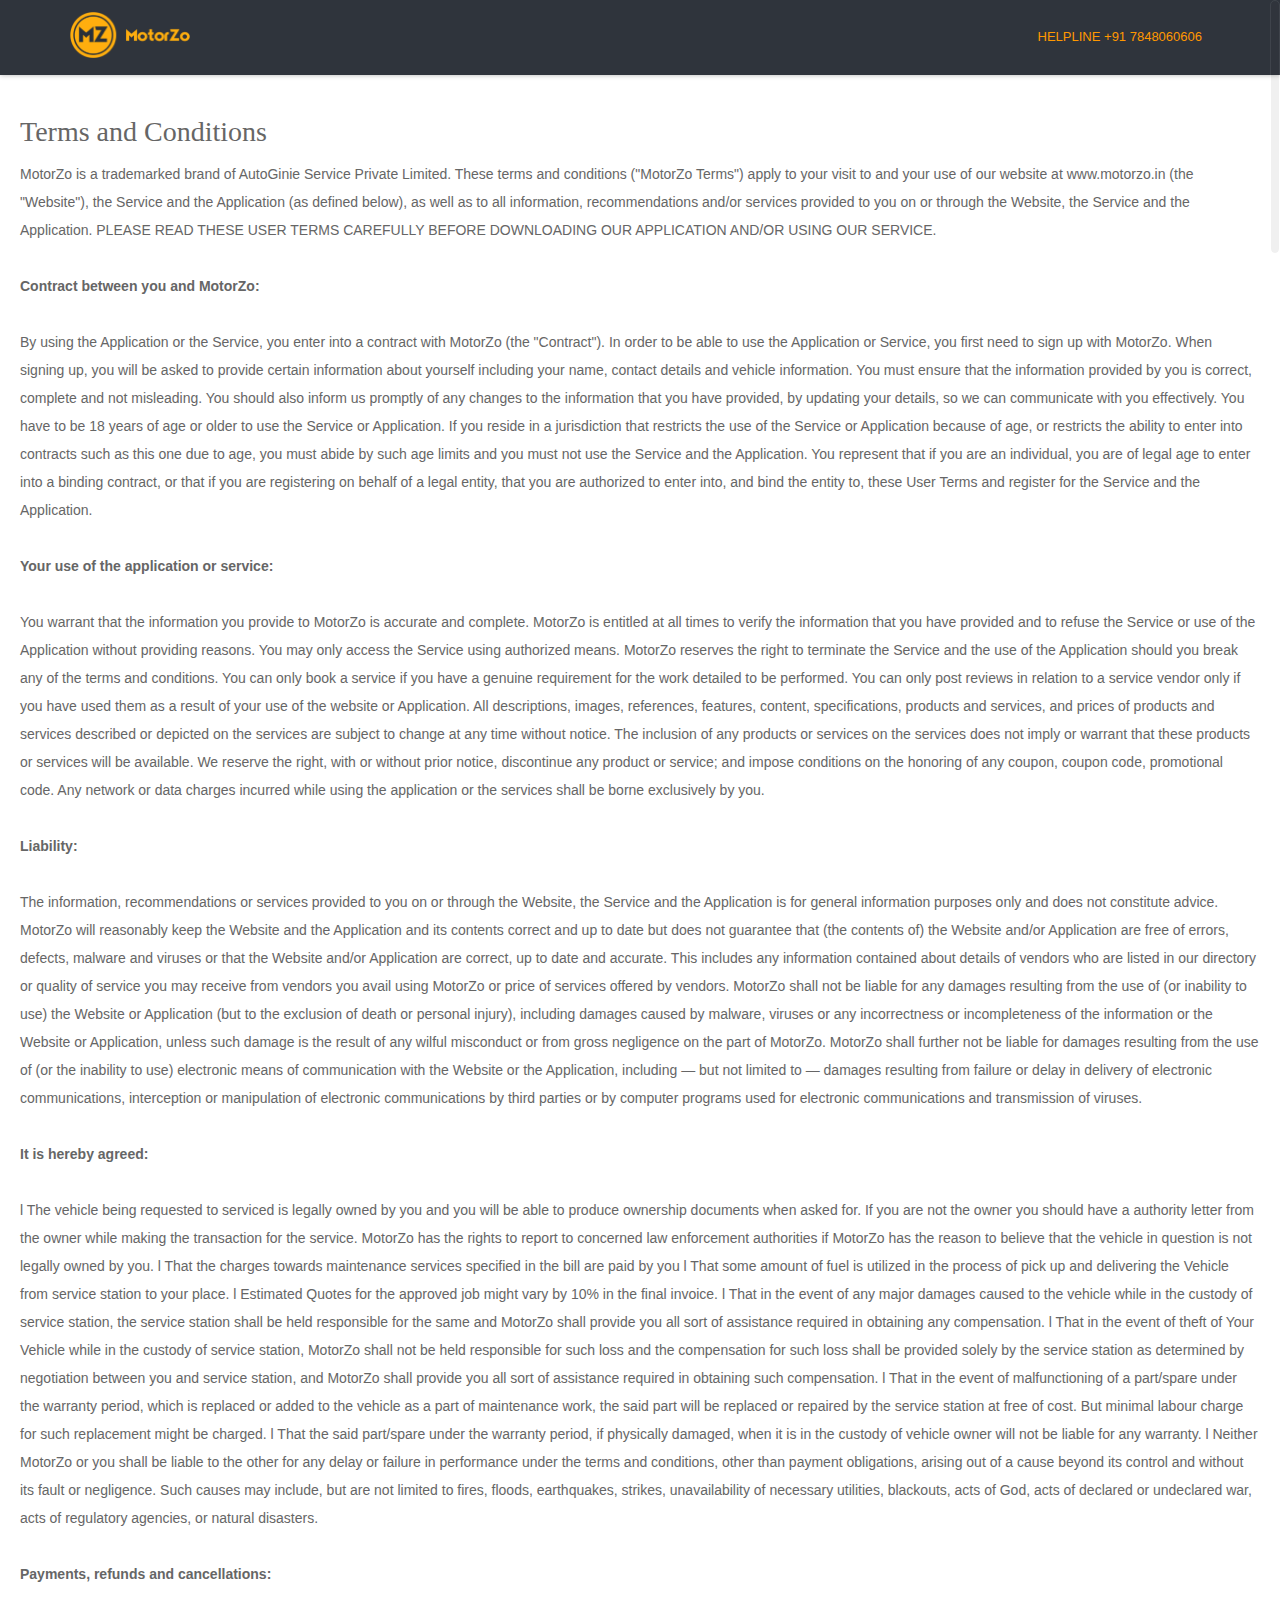
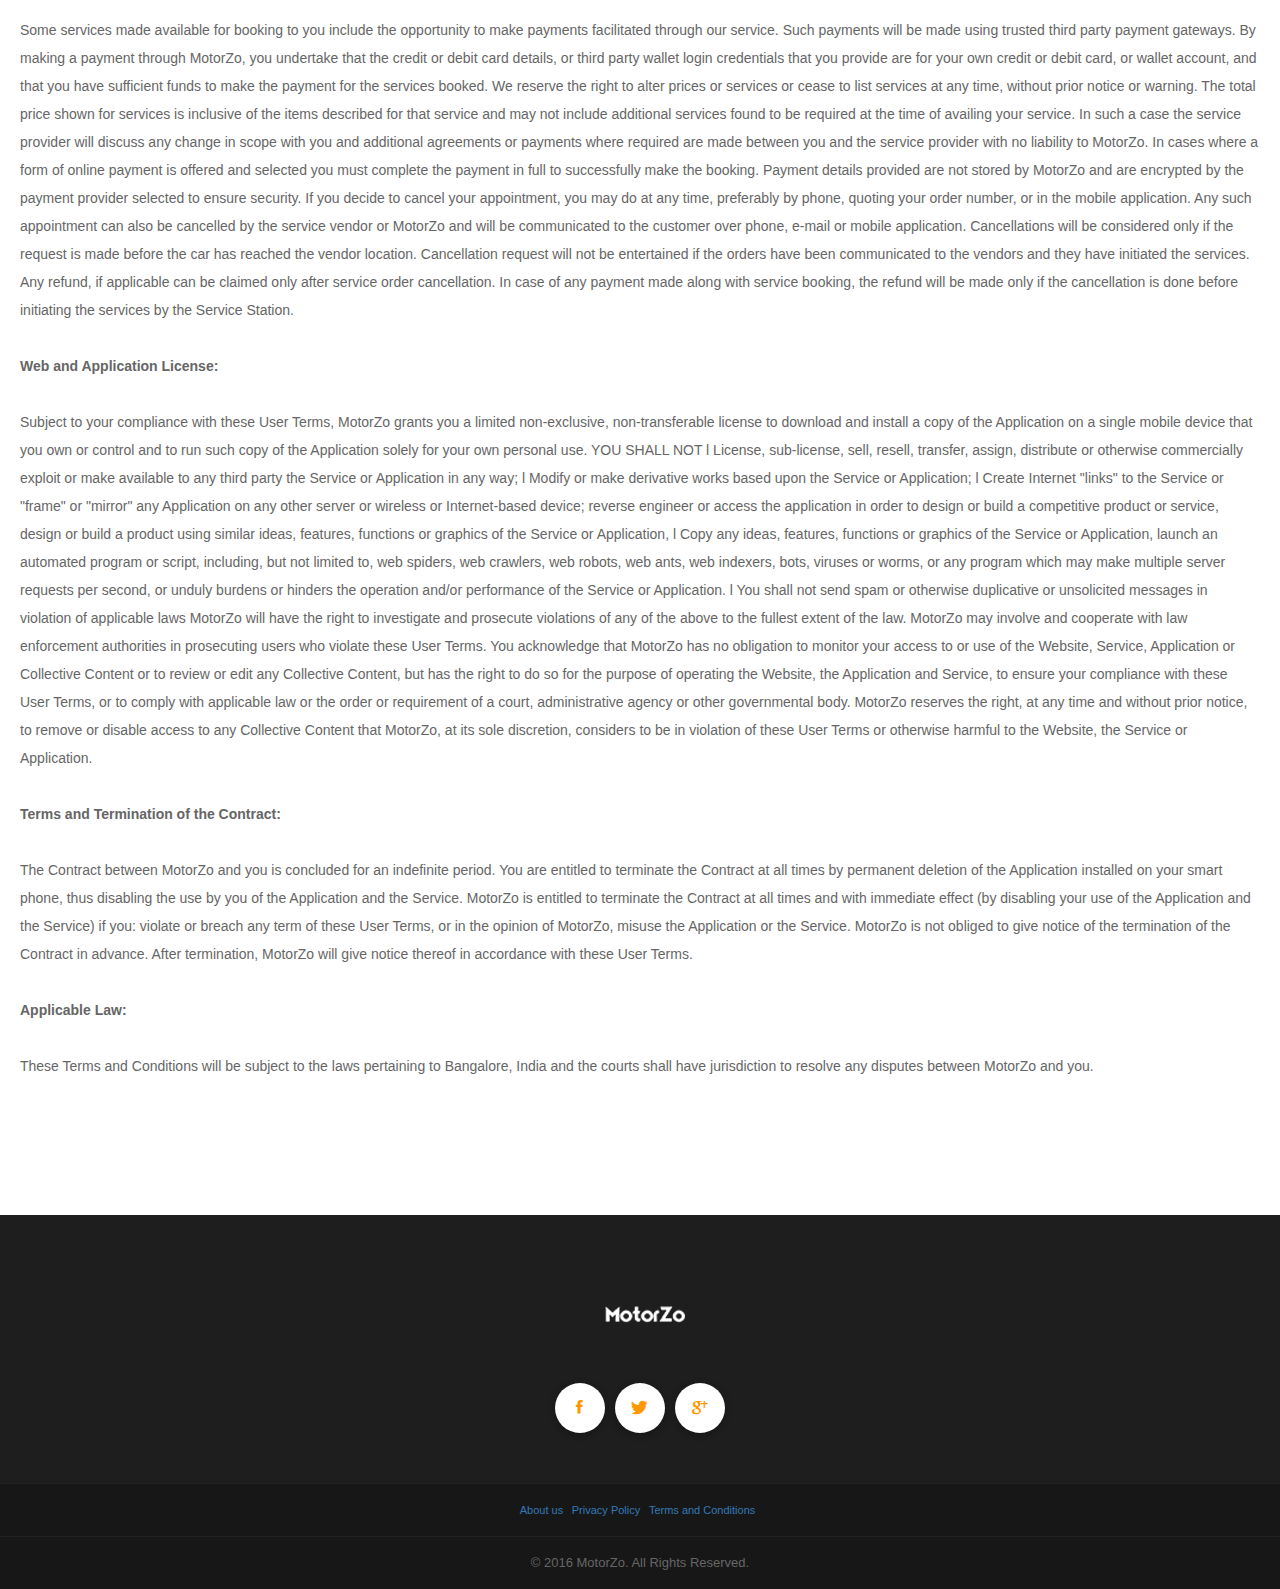
<file: terms-and-conditions.html>
<!DOCTYPE html>
<!--[if lt IE 7]>
<html class="no-js lt-ie9 lt-ie8 lt-ie7"> <![endif]-->
<!--[if IE 7]>
<html class="no-js lt-ie9 lt-ie8"> <![endif]-->
<!--[if IE 8]>
<html class="no-js lt-ie9"> <![endif]-->
<!--[if gt IE 8]><!-->
<html class="no-js"> <!--<![endif]-->
<head>
    <meta charset="utf-8">
    <meta http-equiv="X-UA-Compatible" content="IE=edge">
    <title>MotorZo - Car service in bangalore, Book car service in Bangalore,Online car repair services </title>
    <meta name="description"
          content="Motorzo - Best smart car service in Bangalore deals with car repairs, car wash, paint & denting available in a chepest price.">
    <meta name="keywords"
          content="Car service in Bangalore, Car repair, Car service, Car Breakdown service, Best car service, Eco car wash, Car engine repair,car service app,book your car service,car repair mechanics">
    <link rel="canonical" href="http://motorzo.in/"/>
    <meta name="google-site-verification" content="3ieWFFFNA6sRneStFb_Is4Vm1aM96dLu4SOVcyxwtTE"/>
    <script>
        (function (i, s, o, g, r, a, m) {
            i['GoogleAnalyticsObject'] = r;
            i[r] = i[r] || function () {
                        (i[r].q = i[r].q || []).push(arguments)
                    }, i[r].l = 1 * new Date();
            a = s.createElement(o),
                    m = s.getElementsByTagName(o)[0];
            a.async = 1;
            a.src = g;
            m.parentNode.insertBefore(a, m)
        })(window, document, 'script', '//www.google-analytics.com/analytics.js', 'ga');

        ga('create', 'UA-75656193-1', 'auto');
        ga('send', 'pageview');

    </script>


    <meta name="viewport" content="width=device-width, initial-scale=1">
    <link rel="shortcut icon" href="favicon.ico">

    <!-- Stylesheets -->
    <link rel="stylesheet" href="assets/css/materialize.min.css">
    <link rel="stylesheet" href="assets/css/bootstrap.min.css">

    <link rel="stylesheet" href="assets/css/font-awesome.min.css">
    <link rel="stylesheet" href="assets/css/ionicons.min.css">

    <link rel="stylesheet" href="assets/css/fonts.css">
    <link rel="stylesheet" href="assets/css/animate.min.css">
    <link rel="stylesheet" href="assets/owl-carousel/owl.carousel.css">
    <link rel="stylesheet" href="assets/owl-carousel/owl.theme.css">
    <link rel="stylesheet" href="assets/owl-carousel/owl.transitions.css">
    <link rel="stylesheet" href="assets/css/main.css">
    <link rel="stylesheet" href="assets/css/responsive.css">
    <link rel="stylesheet" href="assets/css/colors/color1.css">
    <!-- <link rel="stylesheet" href="assets/css/colors/color2.css"> -->
    <!-- <link rel="stylesheet" href="assets/css/colors/color3.css"> -->
    <!-- <link rel="stylesheet" href="assets/css/colors/color4.css"> -->
    <!-- <link rel="stylesheet" href="assets/css/colors/color5.css"> -->
    <!-- <link rel="stylesheet" href="assets/css/colors/color6.css"> -->
    <!-- <link rel="stylesheet" href="assets/css/colors/color7.css"> -->
    <!-- <link rel="stylesheet" href="assets/css/colors/color8.css"> -->


    <!-- Header Scripts -->

    <!--[if lt IE 9]>
    <script src="assets/js/vendor/html5shiv.js"></script>
    <![endif]-->

</head>
<body>
<!--[if lt IE 7]>
<p class="browsehappy">You are using an <strong>outdated</strong> browser. Please <a href="http://browsehappy.com/">upgrade
    your browser</a> to improve your experience.</p>
<![endif]-->

<!-- Header Menu start -->
<header class="main-header">
    <!-- desktop menu -->
    <div class="header-big-screen hidden-sm hidden-xs">
        <div class="container">
            <div class="header-inner clearfix">
                <a href="index.html" class="logo">
                    <img src="img/logo.png" alt="logo">
                </a>
                <nav class="menu">
                    <ul>

                        <li><a class="menu-smooth-scroll">
                            <div style="color:#FF9800">Helpline +91 7848060606</div>
                        </a></li>
                    </ul>
                </nav>
            </div>
        </div>
    </div>
    <!-- mobile menu -->
    <div class="header-mobile-screen visible-sm visible-xs full-height">
        <div class="header-inner full-height">
            <div class="logo-area clearfix">
                <a href="#home" data-section="#home" class="logo pull-left menu-smooth-scroll">
                    <img src="img/logo.png" alt="logo">
                </a>
                <div class="bar-area pull-right">
                    <a href="#" class="open-menu"><i class="fa fa-bars"></i></a>
                    <a href="#" class="close-menu"><i class="fa fa-times"></i></a>
                </div>
            </div>
            <nav class="menu animated">
                <ul>
                    <li class="current"><a href="#why" data-section="#why" class="menu-smooth-scroll">Why</a></li>
                    <li><a href="#features" data-section="#features" class="menu-smooth-scroll">Features</a></li>
                    <li><a href="#screenshot" data-section="#screenshot" class="menu-smooth-scroll">Screens</a></li>
                    <!-- <li><a href="#packages" data-section="#packages" class="menu-smooth-scroll">Packages</a></li> -->
                    <li><a href="#download" data-section="#download" class="menu-smooth-scroll">Download</a></li>
                    <!-- <li><a href="#team" data-section="#team" class="menu-smooth-scroll">Team</a></li> -->
                    <!-- <li><a href="#blog" data-section="#blog" class="menu-smooth-scroll">Blog</a></li> -->
                    <li><a href="#contact" data-section="#contact" class="menu-smooth-scroll">Contact</a></li>
                </ul>
            </nav>
        </div>
    </div>
</header>
<!-- Header Menu end -->


<!-- Main section start -->
<main class="main">

    <div id="main-container" class="clearfix">
        <section id="home" class="scroll-section bannerPolicy">
            <div id='ppHeader'>Terms and Conditions</div>
            <div class="inner-box"><p>MotorZo is a trademarked brand of AutoGinie Service Private Limited. These terms
                and conditions ("MotorZo Terms") apply to your visit to and your use of our website at www.motorzo.in
                (the "Website"), the Service and the Application (as defined below), as well as to all information,
                recommendations and/or services provided to you on or through the Website, the Service and the
                Application.
                PLEASE READ THESE USER TERMS CAREFULLY BEFORE DOWNLOADING OUR APPLICATION AND/OR USING OUR SERVICE.

<br>
                <br>
                <strong>Contract between you and MotorZo:</strong>
<br>
                <br>

                By using the Application or the Service, you enter into a contract with MotorZo (the "Contract"). In
                order to be able to use the Application or Service, you first need to sign up with MotorZo. When signing
                up, you will be asked to provide certain information about yourself including your name, contact details
                and vehicle information. You must ensure that the information provided by you is correct, complete and
                not misleading. You should also inform us promptly of any changes to the information that you have
                provided, by updating your details, so we can communicate with you effectively.


                You have to be 18 years of age or older to use the Service or Application. If you reside in a
                jurisdiction that restricts the use of the Service or Application because of age, or restricts the
                ability to enter into contracts such as this one due to age, you must abide by such age limits and you
                must not use the Service and the Application. You represent that if you are an individual, you are of
                legal age to enter into a binding contract, or that if you are registering on behalf of a legal entity,
                that you are authorized to enter into, and bind the entity to, these User Terms and register for the
                Service and the Application.

                <br>
                <br>
               <strong>Your use of the application or service:</strong>
                <br>
                <br>

                You warrant that the information you provide to MotorZo is accurate and complete. MotorZo is entitled at
                all times to verify the information that you have provided and to refuse the Service or use of the
                Application without providing reasons.


                You may only access the Service using authorized means. MotorZo reserves the right to terminate the
                Service and the use of the Application should you break any of the terms and conditions. You can only
                book a service if you have a genuine requirement for the work detailed to be performed. You can only
                post reviews in relation to a service vendor only if you have used them as a result of your use of the
                website or Application.


                All descriptions, images, references, features, content, specifications, products and services, and
                prices of products and services described or depicted on the services are subject to change at any time
                without notice. The inclusion of any products or services on the services does not imply or warrant that
                these products or services will be available. We reserve the right, with or without prior notice,
                discontinue any product or service; and impose conditions on the honoring of any coupon, coupon code,
                promotional code.


                Any network or data charges incurred while using the application or the services shall be borne
                exclusively by you.
                <br>
                <br>
                <strong>Liability:</strong>
                <br>
                <br>

                The information, recommendations or services provided to you on or through the Website, the Service and
                the Application is for general information purposes only and does not constitute advice. MotorZo will
                reasonably keep the Website and the Application and its contents correct and up to date but does not
                guarantee that (the contents of) the Website and/or Application are free of errors, defects, malware and
                viruses or that the Website and/or Application are correct, up to date and accurate. This includes any
                information contained about details of vendors who are listed in our directory or quality of service you
                may receive from vendors you avail using MotorZo or price of services offered by vendors.


                MotorZo shall not be liable for any damages resulting from the use of (or inability to use) the Website
                or Application (but to the exclusion of death or personal injury), including damages caused by malware,
                viruses or any incorrectness or incompleteness of the information or the Website or Application, unless
                such damage is the result of any wilful misconduct or from gross negligence on the part of MotorZo.


                MotorZo shall further not be liable for damages resulting from the use of (or the inability to use)
                electronic means of communication with the Website or the Application, including — but not limited to —
                damages resulting from failure or delay in delivery of electronic communications, interception or
                manipulation of electronic communications by third parties or by computer programs used for electronic
                communications and transmission of viruses.
                <br>
                <br>
                <strong>It is hereby agreed:</strong>
                <br>
                <br>
                l The vehicle being requested to serviced is legally owned by you and you will be able to produce
                ownership documents when asked for. If you are not the owner you should have a authority letter from the
                owner while making the transaction for the service. MotorZo has the rights to report to concerned law
                enforcement authorities if MotorZo has the reason to believe that the vehicle in question is not legally
                owned by you.

                l That the charges towards maintenance services specified in the bill are paid by you

                l That some amount of fuel is utilized in the process of pick up and delivering the Vehicle from service
                station to your place.

                l Estimated Quotes for the approved job might vary by 10% in the final invoice.

                l That in the event of any major damages caused to the vehicle while in the custody of service station,
                the service station shall be held responsible for the same and MotorZo shall provide you all sort of
                assistance required in obtaining any compensation.

                l That in the event of theft of Your Vehicle while in the custody of service station, MotorZo shall not
                be held responsible for such loss and the compensation for such loss shall be provided solely by the
                service station as determined by negotiation between you and service station, and MotorZo shall provide
                you all sort of assistance required in obtaining such compensation.

                l That in the event of malfunctioning of a part/spare under the warranty period, which is replaced or
                added to the vehicle as a part of maintenance work, the said part will be replaced or repaired by the
                service station at free of cost. But minimal labour charge for such replacement might be charged.

                l That the said part/spare under the warranty period, if physically damaged, when it is in the custody
                of vehicle owner will not be liable for any warranty.

                l Neither MotorZo or you shall be liable to the other for any delay or failure in performance under the
                terms and conditions, other than payment obligations, arising out of a cause beyond its control and
                without its fault or negligence. Such causes may include, but are not limited to fires, floods,
                earthquakes, strikes, unavailability of necessary utilities, blackouts, acts of God, acts of declared or
                undeclared war, acts of regulatory agencies, or natural disasters.
                <br>
                <br>

                <strong>Payments, refunds and cancellations:</strong>
                <br>
                <br>

                Some services made available for booking to you include the opportunity to make payments facilitated
                through our service. Such payments will be made using trusted third party payment gateways. By making a
                payment through MotorZo, you undertake that the credit or debit card details, or third party wallet
                login credentials that you provide are for your own credit or debit card, or wallet account, and that
                you have sufficient funds to make the payment for the services booked.

                We reserve the right to alter prices or services or cease to list services at any time, without prior
                notice or warning. The total price shown for services is inclusive of the items described for that
                service and may not include additional services found to be required at the time of availing your
                service. In such a case the service provider will discuss any change in scope with you and additional
                agreements or payments where required are made between you and the service provider with no liability to
                MotorZo.

                In cases where a form of online payment is offered and selected you must complete the payment in full to
                successfully make the booking. Payment details provided are not stored by MotorZo and are encrypted by
                the payment provider selected to ensure security.

                If you decide to cancel your appointment, you may do at any time, preferably by phone, quoting your
                order number, or in the mobile application. Any such appointment can also be cancelled by the service
                vendor or MotorZo and will be communicated to the customer over phone, e-mail or mobile application.
                Cancellations will be considered only if the request is made before the car has reached the vendor
                location. Cancellation request will not be entertained if the orders have been communicated to the
                vendors and they have initiated the services.
                Any refund, if applicable can be claimed only after service order cancellation. In case of any payment
                made along with service booking, the refund will be made only if the cancellation is done before
                initiating the services by the Service Station.

                <br>
                <br>
                <strong>Web and Application License:</strong>

                <br>
                <br>
                Subject to your compliance with these User Terms, MotorZo grants you a limited non-exclusive,
                non-transferable license to download and install a copy of the Application on a single mobile device
                that you own or control and to run such copy of the Application solely for your own personal use.


                YOU SHALL NOT


                l License, sub-license, sell, resell, transfer, assign, distribute or otherwise commercially exploit or
                make available to any third party the Service or Application in any way;


                l Modify or make derivative works based upon the Service or Application;


                l Create Internet "links" to the Service or "frame" or "mirror" any Application on any other server or
                wireless or Internet-based device; reverse engineer or access the application in order to design or
                build a competitive product or service, design or build a product using similar ideas, features,
                functions or graphics of the Service or Application,


                l Copy any ideas, features, functions or graphics of the Service or Application, launch an automated
                program or script, including, but not limited to, web spiders, web crawlers, web robots, web ants, web
                indexers, bots, viruses or worms, or any program which may make multiple server requests per second, or
                unduly burdens or hinders the operation and/or performance of the Service or Application.


                l You shall not send spam or otherwise duplicative or unsolicited messages in violation of applicable
                laws


                MotorZo will have the right to investigate and prosecute violations of any of the above to the fullest
                extent of the law. MotorZo may involve and cooperate with law enforcement authorities in prosecuting
                users who violate these User Terms. You acknowledge that MotorZo has no obligation to monitor your
                access to or use of the Website, Service, Application or Collective Content or to review or edit any
                Collective Content, but has the right to do so for the purpose of operating the Website, the Application
                and Service, to ensure your compliance with these User Terms, or to comply with applicable law or the
                order or requirement of a court, administrative agency or other governmental body. MotorZo reserves the
                right, at any time and without prior notice, to remove or disable access to any Collective Content that
                MotorZo, at its sole discretion, considers to be in violation of these User Terms or otherwise harmful
                to the Website, the Service or Application.

                <br>
                <br>
                <strong>Terms and Termination of the Contract:</strong>
                <br>
                <br>

                The Contract between MotorZo and you is concluded for an indefinite period.

                You are entitled to terminate the Contract at all times by permanent deletion of the Application
                installed on your smart phone, thus disabling the use by you of the Application and the Service.

                MotorZo is entitled to terminate the Contract at all times and with immediate effect (by disabling your
                use of the Application and the Service) if you:

                violate or breach any term of these User Terms, or

                in the opinion of MotorZo, misuse the Application or the Service. MotorZo is not obliged to give notice
                of the termination of the Contract in advance. After termination, MotorZo will give notice thereof in
                accordance with these User Terms.
                <br>
                <br>

                <strong>Applicable Law:</strong>
                <br>
                <br>
                These Terms and Conditions will be subject to the laws pertaining to Bangalore, India and the courts
                shall have jurisdiction to resolve any disputes between MotorZo and you.
            </p>



            </div>
        </section>
    </div>

</main>
<!-- Main section end -->


<!-- Footer area start -->
<footer class="main-footer">
    <div class="top">
        <div class="container">
            <div class="footer-logo">
                <img src="img/logo-white.png" alt="logo">
            </div>
            <div class="footer-social-area">
                <ul class="social footer-social">
                    <li><a href="https://www.facebook.com/MotorZo/" target="_blank" class="btn"><i
                            class="ion-social-facebook"></i></a></li>
                    <li><a href="https://twitter.com/MotorZo" target="_blank" class="btn"><i
                            class="ion-social-twitter"></i></a></li>
                    <li><a href="https://plus.google.com/u/0/b/110877452726288151484/110877452726288151484/posts"
                           target="_blank" class="btn"><i class="ion-social-googleplus"></i></a></li>
                </ul>
            </div>
        </div>
    </div>
    <div class="bottom">
        <div class="container">
            <a href="about-us.html" style="margin-right: 5px;font-size: 11px;">About us</a>
            <a href="privacy-policy.html" style="margin-right: 5px;font-size: 11px;">Privacy Policy</a>
            <a href="terms-and-conditions.html" style="margin-right: 5px;font-size: 11px;">Terms and Conditions</a>
        </div>
    </div>
    <div class="bottom">
        <div class="container">
            <p>&copy; 2016 MotorZo. All Rights Reserved.</p>
        </div>
    </div>
</footer>
<!-- Footer area end -->


<script>window.jQuery || document.write('<script type="text/javascript" src="assets/js/vendor/jquery-1.10.2.min.js"><\/script>')</script>

<script type="text/javascript" src="//platform.twitter.com/widgets.js"></script>
<script type="text/javascript" src="assets/js/vendor/detectmobilebrowser.js"></script>
<script type="text/javascript" src="assets/js/vendor/jquery.easing.1.3.js"></script>
<script type="text/javascript" src="assets/js/vendor/bootstrap.min.js"></script>
<script type="text/javascript" src="assets/js/vendor/materialize.min.js"></script>
<script type="text/javascript" src="assets/js/vendor/jquery.nicescroll.min.js"></script>
<script type="text/javascript" src="assets/js/vendor/waypoints.js"></script>
<script type="text/javascript" src="assets/js/vendor/wow.min.js"></script>

<script type="text/javascript" src="assets/js/vendor/jquery.easing.1.3.js"></script>
<script type="text/javascript" src="assets/js/vendor/matchMedia.js"></script>
<script type="text/javascript" src="assets/js/vendor/jquery.counterup.min.js"></script>
<script type="text/javascript" src="assets/js/vendor/jquery.stellar.js"></script>
<script type="text/javascript" src="assets/js/vendor/jquery.fitvids.js"></script>
<script type="text/javascript" src="assets/js/vendor/jquery.tubular.1.0.js"></script>
<script type="text/javascript" src="assets/owl-carousel/owl.carousel.min.js"></script>

<script type="text/javascript" src="assets/js/vendor/tweetie.js"></script>
<script type="text/javascript" src="assets/js/vendor/jquery.timeago.js"></script>
<script type="text/javascript" src="https://maps.google.com/maps/api/js?sensor=true"></script>
<script type="text/javascript" src="assets/js/vendor/jquery.ajaxchimp.min.js"></script>
<script type="text/javascript" src="assets/js/vendor/isotope.pkgd.min.js"></script>
<!-- jwPlayer -->
<script type="text/javascript" src="assets/jwplayer/jwplayer.js"></script>

<script type="text/javascript" src="assets/js/common.js"></script>
<script type="text/javascript" src="assets/js/main.js"></script>
<!-- <script type="text/javascript" src="assets/js/settings.js"></script>-->

<script type='text/javascript'>var fc_CSS = document.createElement('link');
fc_CSS.setAttribute('rel', 'stylesheet');
var isSecured = (window.location && window.location.protocol == 'https:');
var lang = document.getElementsByTagName('html')[0].getAttribute('lang');
var rtlLanguages = ['ar', 'he'];
var rtlSuffix = (rtlLanguages.indexOf(lang) >= 0) ? '-rtl' : '';
fc_CSS.setAttribute('type', 'text/css');
fc_CSS.setAttribute('href', ((isSecured) ? 'https://d36mpcpuzc4ztk.cloudfront.net' : 'http://assets1.chat.freshdesk.com') + '/css/visitor' + rtlSuffix + '.css');
document.getElementsByTagName('head')[0].appendChild(fc_CSS);
var fc_JS = document.createElement('script');
fc_JS.type = 'text/javascript';
fc_JS.defer = true;
fc_JS.src = ((isSecured) ? 'https://d36mpcpuzc4ztk.cloudfront.net' : 'http://assets.chat.freshdesk.com') + '/js/visitor.js';
(document.body ? document.body : document.getElementsByTagName('head')[0]).appendChild(fc_JS);
window.freshchat_setting = '[base64]';</script>
</body>
</html>
</file>
<file: assets/css/fonts.css>
/* ===================================================
   Apppick Fonts Stylesheet

   TOC:
    01. font: aileronlight
    02. font: aileronthin
    03. font: aileronregular

====================================================== */



/* ====================================================
   font: aileronlight
=======================================================*/
@font-face {
    font-family: 'aileronlight';
    src: url('../fonts/aileron-light-webfont.eot');
    src: url('../fonts/aileron-light-webfont.eot?#iefix') format('embedded-opentype'),
         url('../fonts/aileron-light-webfont.woff2') format('woff2'),
         url('../fonts/aileron-light-webfont.woff') format('woff'),
         url('../fonts/aileron-light-webfont.ttf') format('truetype'),
         url('../fonts/aileron-light-webfont.svg#aileronlight') format('svg');
    font-weight: normal;
    font-style: normal;
}


/* ====================================================
   font: aileronthin
=======================================================*/
@font-face {
    font-family: 'aileronthin';
    src: url('../fonts/aileron-thin-webfont.eot');
    src: url('../fonts/aileron-thin-webfont.eot?#iefix') format('embedded-opentype'),
         url('../fonts/aileron-thin-webfont.woff2') format('woff2'),
         url('../fonts/aileron-thin-webfont.woff') format('woff'),
         url('../fonts/aileron-thin-webfont.ttf') format('truetype'),
         url('../fonts/aileron-thin-webfont.svg#aileronthin') format('svg');
    font-weight: normal;
    font-style: normal;
}


/* ====================================================
   font: aileronregular
=======================================================*/
@font-face {
    font-family: 'aileronregular';
    src: url('../fonts/aileron-regular-webfont.eot');
    src: url('../fonts/aileron-regular-webfont.eot?#iefix') format('embedded-opentype'),
         url('../fonts/aileron-regular-webfont.woff2') format('woff2'),
         url('../fonts/aileron-regular-webfont.woff') format('woff'),
         url('../fonts/aileron-regular-webfont.ttf') format('truetype'),
         url('../fonts/aileron-regular-webfont.svg#aileronregular') format('svg');
    font-weight: normal;
    font-style: normal;
}


/* ====================================================
   font: aileronbold
=======================================================*/
@font-face {
    font-family: 'aileronbold';
    src: url('../fonts/aileron-bold-webfont.eot');
    src: url('../fonts/aileron-bold-webfont.eot?#iefix') format('embedded-opentype'),
         url('../fonts/aileron-bold-webfont.woff2') format('woff2'),
         url('../fonts/aileron-bold-webfont.woff') format('woff'),
         url('../fonts/aileron-bold-webfont.ttf') format('truetype'),
         url('../fonts/aileron-bold-webfont.svg#aileronbold') format('svg');
    font-weight: normal;
    font-style: normal;
}
</file>
<file: assets/css/main.css>
/* ===================================================
   Apppick Layout Stylesheet

   TOC:
    01. General & Global Styles
    02. Section Common Styles
    03. Preloader Styles
    04. Header Styles
    05. Banner Styles
    06. Welcome / Features Styles
    07. Why-This-App Styles
    08. Awesome-Feature Styles
    09. App-Brief Styles
    10. Statistics Styles
    11. Screenshot Styles
    12. Video Styles
    13. Testimonial Styles
    14. Pricing-Table Styles
    15. Offer Styles
    16. Download Styles
    17. Team Styles
    18. Blog Styles
    19. News-Letter Styles
    20. Twitter Styles
    21. Map Styles
    22. Contact Styles
    23. Footer Styles
    24. Some Helper Styles

====================================================== */




/* ====================================================
   General & Global Styles
=======================================================*/
.container .row {
    margin: 0px;
    margin-left: -15px;
    margin-right: -15px;
}

.col-xxs-1,
.col-xxs-2,
.col-xxs-3,
.col-xxs-4,
.col-xxs-5,
.col-xxs-6,
.col-xxs-7,
.col-xxs-8,
.col-xxs-9,
.col-xxs-10,
.col-xxs-11,
.col-xxs-12 {
    position: relative;
    min-height: 1px;
    padding-right: 15px;
    padding-left: 15px;
    float: left;
}


.visible-xxs {
    display: none !important;
}

@media (max-width: 600px) {

    .col-xxs-12 {
        width: 100%;
    }
    .col-xxs-11 {
        width: 91.66666667%;
    }
    .col-xxs-10 {
        width: 83.33333333%;
    }
    .col-xxs-9 {
        width: 75%;
    }
    .col-xxs-8 {
        width: 66.66666667%;
    }
    .col-xxs-7 {
        width: 58.33333333%;
    }
    .col-xxs-6 {
        width: 50%;
    }
    .col-xxs-5 {
        width: 41.66666667%;
    }
    .col-xxs-4 {
        width: 33.33333333%;
    }
    .col-xxs-3 {
        width: 25%;
    }
    .col-xxs-2 {
        width: 16.66666667%;
    }
    .col-xxs-1 {
        width: 8.33333333%;
    }
    .hidden-xxs {
        display: none !important;
    }
    .visible-xxs {
        display: block !important;
    }
}


@-webkit-keyframes fadeInUpSmall{
    0%{
        opacity:0;
        filter: alpha(opacity=0);
        -webkit-transform:translate3d(0,20px,0);
        transform:translate3d(0,20px,0)
    }
    100%{
        opacity:1;
        filter: alpha(opacity=100);
        -webkit-transform:none;
        transform:none
    }
}
@keyframes fadeInUpSmall{
    0% {
        opacity:0;
        filter: alpha(opacity=0);
        -webkit-transform:translate3d(0,20px,0);
        transform:translate3d(0,20px,0)
    }
    100% {
        opacity:1;
        filter: alpha(opacity=100);
        -webkit-transform:none;
        transform:none
    }
}
.fadeInUpSmall {
    -webkit-animation-name:fadeInUpSmall;
    animation-name:fadeInUpSmall
}

@-webkit-keyframes fadeOutUpSmall{
    0% {
        opacity:1;
        filter: alpha(opacity=100);
    }
    100% {
        opacity:0;
        filter: alpha(opacity=0);
        -webkit-transform:translate3d(0,-20px,0);
        transform:translate3d(0,-20px,0);
    }
}

@keyframes fadeOutUpSmall{
    0% {
        opacity:1;
        filter: alpha(opacity=100);
    }
    100% {
        opacity:0;
        filter: alpha(opacity=0);
        -webkit-transform:translate3d(0,-20px,0);
        transform:translate3d(0,-20px,0);
    }
}
.fadeOutUpSmall {
    -webkit-animation-name:fadeOutUpSmall;
    animation-name:fadeOutUpSmall;
}



html,
button,
input,
select,
textarea {
    color: #666;
}

body, html {
    font-size: 14px;
    line-height: 2;
    color: #666;
    width: 100%;
    height: 100%;
    font-family: "LemonMilk", sans-serif;
}
p {
    margin: 0px;
    margin-bottom: 25px;
}

img {
    max-width: 100%;
}

a,
a:hover,
a:visited,
a:focus,
a:active {
    text-decoration: none;
    outline: none !important;
}

a {
    -webkit-transition: all .3s ease;
    transition: all .3s ease;
}

.bg-white {
    background-color: #fff !important;
}
.text-center {
    text-align: center;
}

h1, h2, h3 {
    line-height: 1.2;
    margin: 0px;
}

h4, h5, h6 {
    line-height: 1.5;
    margin: 0px;
}

ul, ol {
    margin: 0px;
    padding: 0px;
}

iframe {
    border: none;
}

/*
 * Remove text-shadow in selection highlight: h5bp.com/i
 * These selection rule sets have to be separate.
 * Customize the background color to match your design.
 */

::-moz-selection {
    background: #b3d4fc;
    text-shadow: none;
}

::selection {
    background: #b3d4fc;
    text-shadow: none;
}

/*=============== A better looking default horizontal rule */

hr {
    display: block;
    height: 1px;
    border: 0;
    border-top: 1px solid #ccc;
    margin: 1em 0;
    padding: 0;
}

/*
 * Remove the gap between images, videos, audio and canvas and the bottom of
 * their containers: h5bp.com/i/440
 */

audio,
canvas,
img,
video {
    vertical-align: middle;
}

/* ================ Remove default fieldset styles */

fieldset {
    border: 0;
    margin: 0;
    padding: 0;
}

/* ================ Allow only vertical resizing of textareas */

textarea {
    resize: vertical;
}

/* ========================== Browse Happy prompt */

.browsehappy {
    margin: 0.2em 0;
    background: #ccc;
    color: #000;
    padding: 0.2em 0;
}


/* ======================================= buttons */

.th-btn {
    outline: none;
    display: inline-block;
    line-height: 1;
    border: none;
    border-radius: 0;
    font-size: 16px;
    height: auto;
}

.th-btn-default {
    color: #fff !important;
    border-color: #fff;
    background: #666;
}



.th-btn-big {
    padding: 17px 43px 16px;
}

.th-btn-medium {
    padding: 16px 30px 15px;
    font-size: 14px;
    text-transform: uppercase;
}

.th-btn-small {
    padding: 11px 16px 10px;
    font-size: 13px;
}


.btn-plain {
    background: #fff;
    box-shadow: none !important;
    padding-left: 0px;
    font-weight: 700;
}
.btn-plain:hover {
    padding-left: 16px;
    color: #fff !important;
}

blockquote {
    margin: 0px;
    padding: 0px;
    border: none;
}

main.main {
    position: relative;
    z-index: 888;
}



/* ====================================================
   Section Common Styles
=======================================================*/

.hidden-overflow {
    overflow: hidden;
}

.overlay {
    position: absolute;
    width: 100%;
    height: 100%;
    top: 0px;
    left: 0px;
}


.overlay-content {
    position: relative;
    z-index: 1;
}


.section-head {
    margin-bottom: 83px;
    line-height: 2.2;
}
.section-head.only-title {
    margin-bottom: 66px;
}

.section-title {
    font-size: 36px;
    line-height: 1.2;
}

.section-title.title-1 {
    margin-bottom: 33px;
    color: #222;
    font-weight: 900;
    text-transform: uppercase;
}

.section-title.title-2 {
    margin-bottom: 28px;
    color: #333;
    font-weight: 300;
}

.section-title.white {
    color: #fff;
}

.section-space {
    padding: 115px 0px;
}

.section-space-top {
    padding-top: 120px;
}

.section-space-bottom {
    padding-bottom: 120px;
}

.parallux-bg {
    background-attachment: fixed;
    background-size: cover !important;
    background-repeat: no-repeat;
}

.section-bg-01 {
    background-color: #f7f7f7;
}
.section-bg-02 {
    background-color: #fff;
}

.color-white {
    color: #fff !important;
}
.color-black {
    color: #666 !important;
}

.container-width {
    width: 1420px;
    max-width: 100%;
    position: relative;
    margin: 0 auto;
    padding: 0px 45px;
}
.container-width .container {
    max-width: 100%;
}


.slider-arrow {
    position: absolute;
    font-size: 30px;
    color: #d0d0d0;
    width: 40px;
    height: 40px;
    line-height: 40px;
    text-align: center;
    top: 50%;
    margin-top: -20px;
}
.slider-arrow.right-arrow {
    right: 0px;
}
.slider-arrow.left-arrow {
    left: 0px;
}




/* ====================================================
   Preloader Styles
=======================================================*/

#loader {
    position: fixed;
    top: 0;
    left: 0;
    width: 100%;
    height: 100%;
    z-index: 99999;
    background-color: #fff;
}

.loader-content {
    text-align: center;
    position: relative;
    top: 50%;
    margin-top: -50px;
    height: 103px;
}

.loading-title {
    color: #333;
}

#loader .preloader-wrapper {
    margin-bottom: 30px;
}






/* ====================================================
   Header Styles
=======================================================*/

.main-header {
    position: fixed;
    width: 100%;
    z-index: 999;
    top: 0px;
    left: 0px;
    box-shadow: 0px 0px 5px rgba(0, 0, 0, 0.3);
    height: auto !important;
}

.header-big-screen {
    background-color: #2f343c;
}


.main-header.mobileBG .full-height {
    height: 100%;
}

.logo {
    float: left;
    display: inline-block;
    max-width: 120px;
    padding: 12px 0px;
}

.menu {
    float: right;
    background: transparent;
    width: auto;
    height: auto;
    line-height: inherit;
    box-shadow: none;
}

.menu li {
    list-style: none;
    position: relative;
    background: none !important;
    display: inline-block;
    margin-left: 15px;
    float: none;
}

.menu li a {
    display: block;
    outline: none !important;
    font-size: 13px;
    color: #727272;
    padding: 30px 8px 26px;
    line-height: 1;
    text-transform: uppercase;
    border-bottom: 6px solid transparent;
}

.menu li.has-sub a {
    border-color: transparent !important;
}

.menu li.has-sub > a:after {
    content: "\f107";
    font-family: FontAwesome;
    font-size: inherit;
    text-rendering: auto;
    -webkit-font-smoothing: antialiased;
    -moz-osx-font-smoothing: grayscale;
    display: inline-block;
    margin-left: 10px;
}

.menu li .sub-menu {
    position: absolute;
    background: #fff;
    width: 200px;
    right: 0px;
    box-shadow: 0px 3px 3px -2px rgba(0, 0, 0, 0.2);
    visibility: hidden;
    opacity: 0;
    filter: alpha(opacity=0);
    -webkit-transition: all .3s;
    transition: all .3s;
    border-top: 6px solid transparent;
    top: 100%;
    margin-top: -6px;
    padding-top: 6px;
}

.menu li .sub-menu li {
    width: 100%;
    margin: 0px;
}

.menu li .sub-menu li a {
    padding: 17px 25px 15px;
    border: none;
}
.menu li:hover .sub-menu {
    visibility: visible;
    opacity: 1;
    filter: alpha(opacity=100);
}

/*---- Header Mobile Screen ----*/


.mobileBG .header-mobile-screen .header-inner {
    padding-bottom: 63px;
}

.main-header.mobileBG {
    top: 0px !important;
    height: auto !important;
}



.header-mobile-screen .logo-area {
    padding: 0px 35px;
    background: #fff;
}

.header-mobile-screen .logo-area .logo {
    margin-bottom: 0px;
}

.header-mobile-screen .bar-area {
    margin-top: 22px;
}

.header-mobile-screen .bar-area a {
    font-size: 25px;
    line-height: 1;
    display: block;
}

.header-mobile-screen .bar-area a.close-menu {
    display: none;
}

.header-mobile-screen .menu {
    text-align: left;
    display: none;
    overflow: auto;
    overflow-x: hidden;
    max-height: 100%;
    padding-left: 15px;
    padding-right: 15px;
    margin-top: 15px;
    padding-bottom: 15px;
}


.header-mobile-screen .menu li {
    display: block;
    margin-left: 0px;
    padding-left: 20px;
    padding-right: 20px;
}
.header-mobile-screen .menu li:hover,
.header-mobile-screen .menu li.current {
    background-color: #fff !important;
}

.header-mobile-screen .menu li:last-child {
    border-bottom: none;
}

.header-mobile-screen .menu li a {
    color: #fff;
    font-size: 14px;
    padding: 21px 0px 18px;
    border: none;
    position: relative;
}


.header-mobile-screen .sub-menu li a {
    padding: 14px 0px 13px;
    font-size: 13px;
}

.header-mobile-screen .menu li.has-sub > a:after {
    position: absolute;
    right: 0px;
    -webkit-transform: rotate(-90deg);
    -ms-transform: rotate(-90deg);
    transform: rotate(-90deg);
}

.header-mobile-screen .menu li.has-sub.active > a:after {
    -webkit-transform: rotate(0deg);
    -ms-transform: rotate(0deg);
    transform: rotate(0deg);
}


.header-mobile-screen .menu li .sub-menu {
    position: relative;
    border-top: none;
    width: 100%;
    padding: 0px 0px 20px;
    display: none;
    visibility: visible;
    opacity: 1;
    filter: alpha(opacity=100);
    margin: 0px;
}
.header-mobile-screen .menu li .sub-menu li {
    padding: 0px;
}


/* ====================================================
   Banner Styles
=======================================================*/

.banner {
    position: relative;
    min-height: 100%;
    padding-top: 189px;
    padding-bottom: 90px;
}
.bannerPolicy {
    position: relative;
    min-height: 100%;
    padding-top: 84px;
    padding-bottom: 90px;
    margin: 20px;
}
.banner-bg {
    background-image: url('../../img/banner_bg.jpg');
}

.banner .heading {
    font-size: 50px;
    color: #fff;
    line-height: 1.18;
    margin-bottom: 25px;
    letter-spacing: 2px;
    font-weight: bold;
}

.banner .banner-content {
    margin-top: 8%;
    margin-bottom: 15%;
}

.banner .button-area {
    display: table;
    width: 100%;
}
.banner .button-area a {
    margin: 10px;
}

.banner .sub-heading {
    width: 100%;
    color: #fff;
    word-spacing: 3px;
    font-size: 17px;
    font-weight: 300;
    line-height: 1.9;
}
.banner .sub-heading a {
    color: #fff;
    font-weight: 400;
}



.home-bottom-content {
    position: absolute;
    width: 100%;
    bottom: 0px;
    text-align: center;
    border-bottom: 1px solid #e9e9e9;
    overflow: hidden;
}

.single-section {
    display: inline-block;
    padding: 32px 0px 28px;
    border-right: 1px solid #E9E9E9;
    width: 300px;
}

.single-section:last-child {
    border-right: none;
}

.single-section i {
    margin-left: 10px;
}

.single-section a {
    color: #666;
}

.banner-feature {
    color: #fff;
}
.banner-feature-list {
    display: inline-block;
    width: 9%;
    min-width: 175px;
    margin-bottom: 50px;
}
.banner-feature-list i {
    font-size: 30px;
    color: #FFF;
    margin-bottom: 25px;
    display: inline-block;
    line-height: 1;
}
.banner-feature-list .title {
    font-size: 13px;
    font-weight: 300;
}


.call-to-section {
    background: #FFFFFF;
    position: relative;
    z-index: 2;
}







/* ====================================================
   Why-This-App Styles
=======================================================*/

.why-this-app .section-space {}

.why-this-app .section-title {
    margin-bottom: 38px;
}


.why-section-col {
    display: table-cell;
    float: none;
    vertical-align: middle;
    max-width: 50% !important;
}

.why-this-app p {
    margin-bottom: 20px;
}

.why-slider {
    width: 556px;
    position: relative;
    overflow: hidden;
    margin-top: 10px;
}


.why-slider > * {
    margin-top: 0px !important;
    position: absolute !important;
    width: 100%;
    top: 0px;
    left: 100%;
    overflow: hidden;
}


.why-this-app .thumb-area img:nth-child(2) {
    -webkit-transform: translateX(200px);
    -ms-transform: translateX(200px);
    transform: translateX(200px);
    -webkit-transition: all 1s;
    transition: all 1s;
}

.why-this-app .thumb-area.active img:nth-child(2) {
    -webkit-transform: translateX(0px);
    -ms-transform: translateX(0px);
    transform: translateX(0px);
}
.why-this-app .thumb-area.inactive img:nth-child(2) {
    -webkit-transform: translateX(-50px);
    -ms-transform: translateX(-50px);
    transform: translateX(-50px);
}

.owl-carousel .owl-item {
    overflow: hidden;
}

.app-reasion-lists li {
    list-style: none;
    margin-bottom: 30px;
    min-height: 60px;
}

.app-reasion-lists li:last-child {
    margin-bottom: 0px;
}

.app-reasion-lists li a {
    display: block;
    position: relative;
    padding-left: 80px;
}

.app-reasion-lists li a .left-area,
.app-reasion-lists li a:focus .left-area {
    font-size: 24px;
    overflow: hidden;
    width: 60px;
    height: 60px;
    display: inline-block;
    background: #fff;
    border-radius: 50%;
    border: none;
    text-align: center;
    line-height: 58px;
    position: absolute;
    top: 0px;
    left: 0px;
    padding: 0px;
    -webkit-transition: all .3s ease;
    transition: all .3s ease;
}

.app-reasion-lists li a .right-area {
    color: #666;
}

.app-reasion-lists li a:hover .left-area i,
.app-reasion-lists li.active a .left-area i,
.app-reasion-lists li.active a:hover .left-area i {
    color: #fff;
}


/* ====================================================
   Awesome-Feature Styles
=======================================================*/

.amazing-feature.section-space {
    padding-bottom: 90px;
}

.feature-lists-style-one .feature-list {
    position: relative;
    margin-bottom: 23px;
}

.feature-lists-style-one .icon-area {
    width: 60px;
    color: #fff;
    height: 60px;
    line-height: 60px;
    border-radius: 50%;
    font-size: 24px;
    text-align: center;
    -webkit-transition: .3s;
    transition: .3s;
    float: left;
    margin-right: 20px;
    margin-top: 10px;
}

.feature-lists-style-one .icon-area i {}
.feature-lists-style-one .f-content-area {
    overflow: hidden;
}
.feature-lists-style-one .title {
    font-size: 18px;
    margin-bottom: 13px;
    font-weight: 400;
    color: #333;
    margin-top: 2px;
}



/* ====================================================
   App-Brief Styles
=======================================================*/

.app-brief.owl-carousel {
    background-color: #fff;
    padding-bottom: 100px;
}
.thumb-area {
    position: relative;
    height: 474px;
    margin-top: 10px;
}
.thumb-area img {
    position: relative;
    top: 0px;
}

.app-brief-article .content,
.app-brief-article .thumb-area  {
    -webkit-transition: all 1.5s ease;
    transition: all 1.5s ease;
}

.app-brief.owl-theme .owl-controls .owl-pagination .owl-page span {
    width: 50px;
    height: 5px;
    margin: 0px 2px;
    opacity: 1;
    filter: alpha(opacity=100);
    border-radius: 0px;
    background: #ddd;
}


.left-item .app-brief-article .thumb-area {
    -webkit-transform:translateX(-500px);
    -ms-transform:translateX(-500px);
    transform:translateX(-500px);
}


.right-item .app-brief-article .content {
    -webkit-transform:translateX(500px);
    -ms-transform:translateX(500px);
    transform:translateX(500px);
}


.active .app-brief-article .thumb-area {
    -webkit-transform:translateX(0%);
    -ms-transform:translateX(0%);
    transform:translateX(0%);
}

.active .app-brief-article .content {
    -webkit-transform:translateX(0%);
    -ms-transform:translateX(0%);
    transform:translateX(0%);
}


form p span{
    display: block;
}
.wpcf7-list-item-label{
    display: inline;
}
.pb-fw-wrap{
    position: relative;
    top: 50px;
}
.main-footer {
    position: relative;
    top: 0;
    z-index: 111;
}
.date-959{
    width: 200px;
}
select {
    display: block;
}
input[type=text], input[type=password], input[type=email], input[type=url], input[type=time], input[type=date], input[type=datetime-local], input[type=tel], input[type=number], input[type=search], textarea.materialize-textarea{
    height: 20px;
}
[type="checkbox"]:not(:checked), [type="checkbox"]:checked {
    position: inherit;
    /* left: -9999px; */
}

.app-brief-article {
    padding-bottom: 110px;
}

.owl-item .app-brief-article {
    padding-bottom: 40px;
}
.app-brief-article .section-title {
    margin-bottom: 40px;
}

.app-brief-article p {
    margin-bottom: 20px;
}

.thumb-area img:nth-child(1) {
    left: 45px;
    z-index: 2;
    top:12px;
}
.thumb-area img:nth-child(2) {
    right: 76px;
    position: absolute;
    top: 21px;
}

.content a {}
.content ul {
    margin: 0px;
    padding: 0px;
    margin-bottom: 30px;
}
.content ul li:before {
    list-style: none;
    content: "\f474";
    margin-right: 20px;
    display: inline-block;
    font-family: "Ionicons";
    speak: none;
    font-size: 18px;
    font-style: normal;
    font-weight: normal;
    font-variant: normal;
    text-transform: none;
    text-rendering: auto;
    line-height: 1;
    -webkit-font-smoothing: antialiased;
    -moz-osx-font-smoothing: grayscale;
    vertical-align: middle;
}

.content ol {
    padding: 0px;
    margin: 0px;
    padding-left: 23px;
}
.content ol li {
    -webkit-padding-start: 12px;
    -moz-padding-start: 12px;
}

.content li {
    margin-bottom: 5px;
}
.content ul li {
    list-style: none;
}


/* ====================================================
   Statistics Styles
=======================================================*/

.statistics-01 {}

.statistics-bg {
    background-image: url('../../img/bg-02.jpg');
}

.statistics-01 .section-space {
    padding: 118px 0px 64px;
}

.statistic-area {
    position: relative;
    margin: 0px 30px;
}
.statistics-01 .statistic-area {
    margin: 0px;
    margin-bottom: 50px;
    padding: 0px !important;
}

.statistics-01 .top {
    line-height: 1;
    margin-bottom: 16px;
}

.statistics-01 i {
    font-size: 50px;
    color: #fff;
    vertical-align: middle;
    margin-right: 16px;
}

.statistics-01 .number {
    font-size: 40px;
    display: inline-block;
    vertical-align: middle;
    font-weight: 900;
}
.statistics-01 .text {
    font-size: 16px;
    color: #fff;
    margin: 0px;
    font-weight: 300;
}




/* ====================================================
   Screenshot Styles
=======================================================*/

.screenshot {
    background-color: #fff;
}

.screenshot.section-space {
    padding-bottom: 108px;
}

.screenshoot-wrapper {
    margin-top: 52px;
}

.screenshoot-area {
    position: relative;
}



.screenshoot-area .mobile-bg {
    position: absolute;
    top: -42px;
    left: 50%;
    margin-left: -112px;
    z-index: 3;
}

.screenshoot-slider {
    z-index: 2;
}

.screenshoot-slider .owl-wrapper-outer {
    margin-bottom: 100px;
}

.screenshoot-slider .owl-item {
    -webkit-transition: all .2s ease;
    transition: all .2s ease;
}

.screenshoot-slider .owl-item img {
    width: auto;
    display: inline-block;
}
.screenshoot-slider .owl-item {
    -webkit-transition: all .5s ease;
    transition: all .5s ease;
}

.screenshoot-slider .owl-item.left-item {
    padding-right: 24px;
    text-align: left;
}
.screenshoot-slider .owl-item.center-item {
    padding: 0px 12px;
    text-align: center;
}
.screenshoot-slider .owl-item.right-item {
    padding-left: 24px;
    text-align: right;
}

.screenshoot-slider .owl-item img {
    max-width: 100%;
}

.owl-theme .owl-controls .owl-pagination {
    text-align: center;
}
.owl-theme .owl-controls .owl-pagination .owl-page {
    display: inline-block;
}
.owl-theme .owl-controls .owl-pagination .owl-page span {
    width: 12px;
    height: 12px;
    margin: 3px;
    opacity: 1;
    filter: alpha(opacity=100);
    border-radius: 50%;
    background: #bbb;
    display: block;
}

.screenshoot-arrow {
    margin-top: -88px;
}








/* ====================================================
   Video Styles
=======================================================*/

.video-section.section-space {
    padding-bottom: 120px;
}
.video-section .section-head {
    margin-bottom: 0px;
}

.video-buttons {
    margin: -3px;
    margin-top: 40px;
}
.video-buttons a {
    margin: 3px;
}




/* ====================================================
   Testimonial Styles
=======================================================*/

.testimonial {
    color: #000;
}
.testimonial-bg {
    background-image: url('../../img/bg-03.jpg');
}

.testimonial .section-space {
    padding-bottom: 111px;
}

.section-relative {
    position: relative;
}

.single-testimonial {
    text-align: center;
}
.single-testimonial .tes-thumbnail-area {
    position: relative;
    display: table;
    margin: 0px auto 34px;
}
.single-testimonial .tes-thumbnail-outer {
    width: 184px;
    height: 184px;
    border-radius: 50%;
    overflow: hidden;
    border: 2px solid #fff;
    background-color: #fff;
}
.single-testimonial .tes-thumb-img {
    width: 100%;
}
.single-testimonial .thumb-icon-area {
    position: absolute;
    top: 20px;
    right: -6px;
    width: 50px;
    height: 50px;
    line-height: 50px;
    border-radius: 50%;
    font-size: 20px;
    background-color: #fff;
}


.single-testimonial blockquote {
    padding: 0;
    margin: 0;
    border: none;
    line-height: 1.7;
}
.single-testimonial blockquote .blockquote-text {
    font-size: 18px;
    font-style: italic;
    color: #fff;
    margin-bottom: 18px;
}
.single-testimonial blockquote .blockquote-text p {}
.single-testimonial blockquote cite {
    color: #fff;
    font-style: normal;
    font-size: 16px;
}


.tes-thumb-ctrl-area {
    margin-top: 45px;
}
.tes-thumb-ctrl-lists {
    display: table;
    margin: 0px auto;
}
.tes-thumb-ctrl-lists li {
    width: 52px;
    height: 52px;
    border: 1px solid #fff;
    border-radius: 50%;
    overflow: hidden;
    display: inline-block;
    margin-right: 15px;
    z-index: 2;
    position: relative;
    background-color: #fff;
}
.tes-thumb-ctrl-lists li a {
    position: relative;
    display: block;
    width: 100%;
    height: 100%;
    border-radius: 50%;
    overflow: hidden;
}
.tes-thumb-ctrl-lists li a img {
    position: relative;
    width: 100%;
    border-radius: 50%;
}
.tes-thumb-ctrl-lists li a .tes-thumb-overlay {
    position: absolute;
    opacity: 0;
    filter: alpha(opacity=0);
    top: 0px;
    left: 0px;
    width: 100%;
    height: 100%;
    border-radius: 50%;
    -webkit-transition : opacity .5s ease;
    transition : opacity .5s ease;
}
.tes-thumb-ctrl-lists li.active a .tes-thumb-overlay {
    opacity: .5;
    filter: alpha(opacity=50);
}




/* ====================================================
   Pricing-Table Styles
=======================================================*/

.pricing-table {
    position: relative;
    background-color: #fff;
}

.pricing-table.section-space,
.pricing-table .section-space {
    padding-bottom: 90px;
}

.single-pricing-table {
    background-color: #fff;
    margin-bottom: 30px;
    box-shadow: 0px 1px 5px rgba(0,0,0,.2);
}

.pricing-table-style-one .pricing-container > * {
    padding: 0px 40px;
    position: relative;
}

.pricing-table-style-one .pricing-container .p-t-header {
    padding-top: 60px;
    margin-bottom: 30px;
}


.pricing-table-style-one .th-btn-parent {
    color: #fff;
}


.pricing-table-style-one .pricing-container .p-t-header .pricing-title {
    font-size: 36px;
    margin: 0px;
    margin-left: -3px;
    font-weight: 300;
}

.pricing-table-style-one .best-tag {
    width: 60px;
    height: 47px;
    background-color: #fff;
    text-align: center;
    padding: 15px 5px;
    line-height: 16px;
    font-size: 14px;
    position: absolute;
    top: -2px;
    right: 20px;
    box-shadow: 0px 0px 1px rgba(0, 0, 0, 0.2);
}

.pricing-table-style-one .pricing-container .p-t-body {
    margin-bottom: 40px;
}

.pricing-table-style-one .pricing-container .p-t-body ul {
    margin: 0px;
    padding: 0px;
}

.pricing-table-style-one .pricing-container .p-t-body ul li {
    list-style: none;
    margin-bottom: 22px;
    color: #999;
}

.pricing-table-style-one .pricing-container .p-t-body ul li.not-include {
    text-decoration: line-through;
}

.pricing-table-style-one .pricing-container .p-t-footer {
    padding-bottom: 40px;
}

.pricing-table-style-one .pricing-container .p-t-footer .price {
    float: left;
    font-size: 36px;
    line-height: 1;
    font-weight: 300;
}

.pricing-table-style-one .pricing-container .p-t-footer .price .currency {
    font-size: 25px;
    line-height: 1;
    display: inline-block;
    font-weight: 400;
    margin-right: 3px;
}
.pricing-table-style-one .pricing-container .p-t-footer .price span {
    vertical-align: middle;
}

.pricing-table-style-one .pricing-container .p-t-footer .button {
    float: right;
}

.pricing-table-style-one.best {
    color: #fff;
}
.pricing-table-style-one.best .th-btn {
    background-color: #fff !important;
}

.pricing-table-style-one.best .pricing-container .p-t-body ul li {
    color: #fff;
}



/* ====================================================
   Offer Styles
=======================================================*/

.special-offer {}
.offer-content-wrapper {
    position: relative;
    min-height: 610px;
}
.offer-left-area,
.offer-right-area {
    float: left;
    width: 50%;
    min-height: 1px;
}

.offer-image-area {
    text-align: center;
    position: absolute;
    bottom: 0px;
    width: inherit;
    padding: 0px 20px;
}
.offer-content {
    margin-top: 16%;
    margin-bottom: 50px;
    position: relative;
    padding-left: 15px;
}
.offer-content .offer-abs-bg {
    position: absolute;
    top: 0px;
    right: 0px;
}
.offer-content .offer-abs-bg .big-font {
    font-size: 300px;
    opacity: .1;
    filter: alpha(opacity=10);
    margin-top: -30px;
}


.offer-content h2 {
    font-size: 30px;
    font-weight: 400;
    line-height: 1.13;
    margin-bottom: 47px;
    color: #333;
}
.offer-content h2 span {
    display: block;
    margin-left: 80px;
    font-size: 39px;
    font-weight: 500;
    text-transform: uppercase;
}
.offer-content h3 {
    color: #333;
    margin-bottom: 42px;
    font-size: 24px;
    font-weight: 400;
}
.offer-content h3 span {
}
.offer-content p:last-of-type {
    margin-bottom: 41px;
}
.offer-content a {}






/* ====================================================
   Download Styles
=======================================================*/

.download {
}

.download-bg {
    background-image: url('../../img/bg-04.jpg');
}

.download-buttons {
    margin-top: 66px;
}

.download-buttons a {
    display: inline-block;
    background: #fff;
    padding: 19px 33px;
    line-height: 1;
    margin: 5px;
    text-align: left;
    color: inherit;
    height: auto;
    border-radius: 0px;
}
.download-buttons a * {
    letter-spacing: 0px;

}
.download-buttons .left-area {
    font-size: 25px;
    float: left;
    margin-right: 17px;
}

.download-buttons .right-area {
    float: right;
}
.download-buttons .right-area * {
}
.download-buttons .top-area {
    display: block;
    font-size: 11px;
    margin-bottom: 3px;
    color: #666;
}
.download-buttons .bottom-area {
    display: block;
    color: #333;
    font-size: 16px;
}

.download-buttons a:hover * {
    color: #fff;
}

.download-buttons a:active {
    box-shadow: 0px 2px 4px rgba(0, 0, 0, 0.5) inset;
}






/* ====================================================
   Team Styles
=======================================================*/

.team-member {
    background-color: #fff;
}
.team-member.section-space {
    padding-bottom: 28px;
}
.single-team-wrap {
    padding: 0px 20px;
    padding-bottom: 160px;
}
.single-team {
    position: relative;
}
.single-team .team-member-img {
    position: relative;
    z-index: 2;
}
.single-team .team-member-img img {
    width: 100%;
    max-width: 100%;
    -webkit-filter: grayscale(100%);
    -moz-filter: grayscale(100%);
    -o-filter: grayscale(100%);
    -ms-filter: grayscale(100%);
    filter: grayscale(100%);
    -webkit-filter: gray;
    filter: gray;

    -webkit-transition: all .4s ease;
    transition: all .4s ease;
}

.single-team .team-member-info {
    position: absolute;
    width: 100%;
    left: 0px;
    top: 100%;
    padding-top: 26px;
}
.single-team .info-area-top {
    margin-bottom: 20px;
}

.team-theme-01 .single-team .info-area-top {
    -webkit-transform: translateY(-66px);
    -ms-transform: translateY(-66px);
    transform: translateY(-66px);
    -webkit-transition: all .4s ease;
    transition: all .4s ease;
}

.team-theme-01:hover .single-team .info-area-top {
    -webkit-transform: translateY(0px);
    -ms-transform: translateY(0px);
    transform: translateY(0px);
}

.team-theme-01:hover .single-team .team-member-img img {
    -webkit-filter: grayscale(0%);
    -moz-filter: grayscale(0%);
    -o-filter: grayscale(0%);
    -ms-filter: grayscale(0%);
    filter: grayscale(0%);
}

.team-theme-01 .single-team .info-area-bottom {
    -webkit-transform: translateY(-66px);
    -ms-transform: translateY(-66px);
    transform: translateY(-66px);
    -webkit-transition: all .4s ease;
    transition: all .4s ease;
}
.team-theme-01:hover .single-team .info-area-bottom {
    -webkit-transform: translateY(06px);
    -ms-transform: translateY(06px);
    transform: translateY(06px);
}

.single-team .info-area-bottom .t-m-name {
    font-size: 18px;
    color: #333;
    margin-bottom: 5px;
    text-transform: uppercase;
    font-weight: 500;
}
.single-team .info-area-bottom .t-m-designation {
    font-size: 14px;
}

.social {
    padding: 0px;
    margin: 0px;
    display: table;
    width: 100%;
    margin-bottom: -5px;
}
.social li {
    list-style: none;
    display: inline-block;
    margin: 5px;
}
.social li a {
    display: block;
    width: 35px;
    height: 35px;
    border-radius: 50%;
    line-height: 35px;
    font-size: 15px;
    text-align: center;
    padding: 0;
}

.team-theme-01 .single-team:hover .area-top img {
    -webkit-filter: grayscale(0%);
    -moz-filter: grayscale(0%);
    -o-filter: grayscale(0%);
    -ms-filter: grayscale(0%);
    filter: grayscale(0%);
}






/* ====================================================
   Blog Styles
=======================================================*/


.blog-section {
    background-color: #f7f7f7;
    padding-bottom: 120px;
}
.blog-section .home-blog-posts {
    margin-bottom: 25px;
}
.single-post {
    padding-top: 4px;
}

.comment-link {
    color: #333;
}

.blog-posts {
    overflow: hidden;
}
.single-blog-post.theme01 {
    background: #fff;
    padding: 20px;
}

.single-blog-post {
    margin-bottom: 30px;
    width: 100%;
}
.blog-post-thumb-container {
    position: relative;
    margin-bottom: 15px;
    line-height: 1;
    width: 100%;
    overflow: hidden;
}
.blog-post-thumb-container .blog-post-thumb-permalink {
    display: block;
    position: relative;
}
.blog-post-thumb-container .blog-post-thumb-permalink:after {
    position: absolute;
    content: "\f08e";
    font: normal normal normal 15px/33px FontAwesome;
    text-rendering: auto;
    -webkit-font-smoothing: antialiased;
    -moz-osx-font-smoothing: grayscale;
    border: 1px solid #fff;
    color: #fff;
    left: 50%;
    top: 50%;
    width: 35px;
    height: 35px;
    text-align: center;
    margin-left: -17px;
    margin-top: -17px;
    -webkit-transition: all .3s ease;
    transition: all .3s ease;
    opacity: 0;
    filter: alpha(opacity=0);
    -webkit-transform: scale(0);
    -ms-transform: scale(0);
    transform: scale(0);
}
.blog-post-thumb-container .blog-post-thumbnail {
    max-width: 100%;
    width: 100%;
    -webkit-filter: grayscale(100%);
    -moz-filter: grayscale(100%);
    -o-filter: grayscale(100%);
    -ms-filter: grayscale(100%);
    filter: grayscale(100%);
    -webkit-filter: gray;
    filter: gray;

    -webkit-transition: all .4s ease;
    transition: all .4s ease;
}
.blog-post-thumb-container:hover .blog-post-thumbnail {
    -webkit-filter: grayscale(0%);
    -moz-filter: grayscale(0%);
    -o-filter: grayscale(0%);
    -ms-filter: grayscale(0%);
    filter: grayscale(0%);
}
.blog-post-thumb-container .blog-post-thumb-permalink:hover:after {
    opacity: 1;
    filter: alpha(opacity=100);
    -webkit-transform: scale(1);
    -ms-transform: scale(1);
    transform: scale(1);
}

.blog-post-thumb-container .jwlogo {
    display: none !important;
}

.single-blog-post .blog-post-title-permalink {
    display: table;
    color: #333;
}
.single-blog-post .blog-post-title {
    font-size: 20px;
    margin-bottom: 4px;
    text-transform: uppercase;
    font-weight: 900;
}
.single-blog-post .blog-post-meta,
.single-blog-post .blog-post-meta a {
    font-size: 13px;
    color: #bbbbbb;
}
.single-blog-post .blog-post-meta {
    margin-bottom: 13px;
}

.single-blog-post .blog-post-content {
    color: #666;
    margin-bottom: 18px;
    max-height: 137px;
    overflow: hidden;
}
.single-blog-post .blog-post-content *:last-child {
    margin-bottom: 0px;
}

.single-blog-post .blog-post-bottom-meta {
}

.single-blog-post .blog-post-bottom-meta a.favorite-link {
    color: #a3a3a3;
}

.single-blog-post .blog-post-bottom-meta.read-more .favorite-link {
    margin-top: 6px;
}



.blog-post-thumb-container > iframe {
    width: 100% !important;
    border: none;
    height: 100% !important;
}

.thumb-slides-controller {}
.thumb-slides-controller a {
    font-size: 16px;
    width: 25px;
    height: 25px;
    line-height: 25px;
    text-align: center;
    display: block;
    position: absolute;
    top: 5px;
    left: 5px;
    color: #fff;
    -webkit-transition: all .5s ease;
    transition: all .5s ease;
}
.thumb-slides-controller a.right-arrow {
    left: 35px;
}
.thumb-slides-controller a:hover {
    background-color: #444;
}





/* ====================================================
   News-Letter Styles
=======================================================*/

.news-letter {}

.news-letter-bg {
    background-image: url('../../img/bg-05.jpg');
}

.news-letter .section-space {
    padding-bottom: 111px;
}

.newsletter-form-area form {
    display: inline-block;
    position: relative;
    width: 530px;
    max-width: 100%;
}

.newsletter-form-area .mail-icon {
    width: 25px;
    position: absolute;
    left: 0px;
    top: 0px;
    height: 100%;
    padding: 0px;
    margin: 0px;
    line-height: 39px;
    color: #ADADAD;
    font-size: 17px;
    text-align: left;
}

.newsletter-form-area form input[type="email"] {
    border: none;
    max-width: 100%;
    color: #ddd;
    border-bottom: 1px solid #fff;
    margin: 0px;
    padding-right: 30px;
    padding-left: 30px;
    text-align: center;
    display: block;
    box-sizing: border-box;
    font-weight: 300;
    font-size: 14px;
}
.newsletter-form-area form input[type="submit"] {
    outline: none;
    text-indent: -99999px;
    background: url('../../img/go-btn.png') transparent no-repeat;
    width: 25px;
    background-position: center right;
    border: none;
    position: absolute;
    right: 0px;
    top: 0px;
    height: 100%;
    padding: 0px;
    margin: 0px;
}



.newsletter-form-area input::-webkit-input-placeholder {
    line-height: 1.9;
    color: #bbb;
}

.newsletter-form-area input:-moz-placeholder {
    line-height: 1.9;
    color: #bbb;
}

.newsletter-form-area input::-moz-placeholder {
    line-height: 1.9;
    color: #bbb;
}

.newsletter-form-area input:-ms-input-placeholder {
    line-height: 1.9;
    color: #bbb;
}

.mailchimp-form-message {
    display: table;
    margin: 30px auto 0px;
    color: #333;
    font-size: 13px;
    padding: 7px 15px;
    font-weight: 400;
    background-color: #fff;
}
.mailchimp-form-message.error {
    color: #FF5F5F;
}
.mailchimp-form-message * {
    margin: 0px;
}





/* ====================================================
   Twitter Styles
=======================================================*/

.tweet-section {
    background-color: #fff;
}
.tweet-section.section-space {
    padding-bottom: 108px;
}
.twitter-header {
    margin-top: 5px;
}
.twitter-header .twitter-icon {
    font-size: 50px;
    margin-bottom: 18px;
    display: inline-block;
}
.twitter-header .twitter-title {
    font-size: 30px;
}


#allTweets {}
#allTweets .single-tweet {}
#allTweets .single-tweet .tweet-date {
    font-size: 15px;
    color: #999;
    margin-bottom: 18px;
    line-height: 1;
}

#allTweets .single-tweet .tweet-text {
    margin-bottom: 25px;
    font-size: 15px;
}

#allTweets .single-tweet .tweet-text a:hover {}

#allTweets .single-tweet .tweet-controlls {
    margin-bottom: 22px;
}

#allTweets .single-tweet .tweet-controlls a {
    color: #999;
    margin-left: 15px;
    margin-right: 15px;
}

#allTweets .single-tweet .tweet-controlls a i {
    display: inline-block;
    margin-right: 5px;
    font-size: 14px;
    vertical-align: middle;
}
#allTweets .single-tweet .tweet-controlls a.relpy-btn i {
    font-size: 22px;
}
#allTweets .single-tweet .tweet-controlls a.retweet-btn i {
    font-size: 16px;
}
#allTweets .single-tweet .tweet-controlls a.favorite-btn i {
    font-size: 16px;
}


.slider-arrow.tweets-arrow {
    margin-top: 20px;
}







/* ====================================================
   Map Styles
=======================================================*/
.map-section {
    position: relative;
}

.map-header-area {
    text-align: center;
    color: #fff;
    padding: 36px 0px;
    width: 100%;
    z-index: 1;
}
.map-header-area h2 {
    font-size: 24px;
    text-transform: uppercase;
    font-weight: 900;
}
.map-header-area h2 .location-icon {
    display: inline-block;
    background: #fff;
    color: #666;
    width: 50px;
    height: 50px;
    border-radius: 50%;
    line-height: 50px;
    margin-right: 18px;
}

.map {
    width: 100%;
    height: 450px;
}
.map #map {
    display: block;
    width: 100%;
    height: 100%;
}

#map img {
    max-width: inherit;
}







/* ====================================================
   Contact Styles
=======================================================*/

.contact {
    position: relative;
    bottom: 0px;
    width: 100%;
    background-color: #fff;
    border-top: 1px solid rgba(0,0,0,.1);
}

.contact .contact-location-toggle-btn {
    display: block;
    width: 66px;
    height: 66px;
    line-height: 66px;
    text-align: center;
    border-radius: 50%;
    color: #fff;
    padding: 0px;
    position: absolute;
    top: 0px;
    left: 50%;
    margin-left: -33px;
    margin-top: -33px;
    z-index: 333;
}
.contact .contact-location-toggle-btn i {
    font-size: 30px;
}

.contact .contact-content-wrapper {
    padding-top: 110px;
    display: none;
    padding-bottom: 120px;
}
.contact-title {
    font-size: 20px;
    color: #777;
    margin-bottom: 35px;
}

.contact-info .contact-info-lists li {
    list-style: none;
    margin-bottom: 20px;
}
.contact-info .contact-info-lists li a {
    font-size: 14px;
    color: #777;
    display: inline-block;
    position: relative;
    padding-left: 47px;
    min-height: 35px;
    padding-top: 4px;
}
.contact-info .contact-info-lists li a span {
    display: inline-block;
    width: 35px;
    height: 35px;
    line-height: 36px;
    background: #fff;
    border-radius: 50%;
    text-align: center;
    font-size: 12px;
    padding: 0px;
    position: absolute;
    top: 0;
    left: 0;
}
.contact-info .contact-info-lists li a span i {
    font-size: 17px;
}
.contact-info .contact-info-lists li a:hover span i {
    color: #fff !important;
}


.cu-form input,
.cu-form textarea {
    margin-bottom: 23px;
    border-bottom-color: #ececec;
    height: 30px;
}


.cu-form input:focus,
.cu-form textarea:focus {
    color: #444;
    font-size: 14px;
}

.cu-form input[type="submit"] {
    width: auto;
    font-size: 14px;
    color: #fff;
    border: none;
    padding: 15px 30px;
    height: auto;
    margin-bottom: 30px;
    margin-top: 20px;
}


.cu-form .input-field label {
    color: #bbb;
    left: 0px;
    top: 0px;
}
.cu-form .input-field label.active {
    font-size: 13px;
    color: #727272;
    -webkit-transform: translateY(-94%);
    -ms-transform: translateY(-94%);
    transform: translateY(-94%);
}


.cu-form .form-message {
    padding: 10px;
    font-size: 13px;
    background: #fff;
}
.cu-form .form-message * {
    margin: 0px;
}
.cu-form .form-message.error {
    color: #FF5F5F;
}






/* ====================================================
   Footer Styles
=======================================================*/

.main-footer {
    position: relative;
    z-index: 111;
}
.main-footer {
    text-align: center;
}
.main-footer .top {
    background-color: #1e1e1e;
    color: #2f343c;
    padding: 85px 0px 50px;
}

.main-footer .footer-logo {
    margin-bottom: 50px;
}

.main-footer .bottom {
    background-color: #171717;
    color: #666;
    font-size: 13px;
    padding: 13px 0px;
    border-top: 1px solid #222222;
}
.main-footer .bottom p {
    margin: 0px;
}
.main-footer .footer-social li {}
.main-footer .footer-social li a {
    font-size: 17px;
    border: none;
    width: 50px;
    height: 50px;
    padding: 0px;
    line-height: 50px;
    background-color: #fff;
}
.main-footer .footer-social li a:hover {
    color: #fff;
}






/* ====================================================
   Some Helper Styles
=======================================================*/

/*
 * For IE 6/7 only
 * Include this rule to trigger hasLayout and contain floats.
 */

.clearfix {
    *zoom: 1;
}

.nobgimage {
    background-image: inherit !important;
}

.opaciry30 {
    opacity: .3 !important;
    filter: alpha(opacity=30);
}

@media print,
(-webkit-min-device-pixel-ratio: 1.25),
(min-resolution: 120dpi) {
    /* Style adjustments for high resolution devices */
}

/*
 * Print styles.
 *  Inlined to avoid required HTTP connection: h5bp.com/r
 */

@media print {
    * {
        background: transparent !important;
        color: #000 !important; /* Black prints faster: h5bp.com/s */
        box-shadow: none !important;
        text-shadow: none !important;
    }

    a,
    a:visited {
        text-decoration: underline;
    }

    a[href]:after {
        content: " (" attr(href) ")";
    }

    abbr[title]:after {
        content: " (" attr(title) ")";
    }

    /*
     * Don't show links for images, or javascript/internal links
     */

    a[href^="javascript:"]:after,
    a[href^="#"]:after {
        content: "";
    }

    pre,
    blockquote {
        border: 1px solid #999;
        page-break-inside: avoid;
    }

    thead {
        display: table-header-group; /* h5bp.com/t */
    }

    tr,
    img {
        page-break-inside: avoid;
    }

    img {
        max-width: 100% !important;
    }

    @page {
        margin: 0.5cm;
    }

    p,
    h2,
    h3 {
        orphans: 3;
        widows: 3;
    }

    h2,
    h3 {
        page-break-after: avoid;
    }
}
#fpi_content {
    position: absolute;
    left: 64px !important;
    top: -63px !important;
    width: 296px !important;
    height: 586px !important;
    padding: 10px 20px 10px 20px;
    background-color: #2f343c !important;
}

#fpi_feedback {
    z-index: 999999;
    position: fixed;
    width: 60px;
    height: 350px;
    right: 0px;
    top: 144px;
    font-size: 16px;
    color: white;
}
#fpi_title {
    position: absolute;
    left: -20px !important;
    top: 109px !important;
    background-color: #2f343c !important;
    cursor: pointer;
    width: 140px !important;
    padding-left: 10px;
    padding-right: 10px;
}
#fpi_title:hover{
    background-color: #FF9800 !important;
}
#fpi_title h3 {
    padding: 5px 10px 10px 10px !important;
    margin: 0;
    width: 100%;
    color: #fff;
    word-spacing: 3px;
    font-size: 17px;
    font-weight: 300;
    line-height: 1.9;
}
#fpi_title h2 {
    font-size: 18px;
    padding: 5px 10px 10px 10px !important;
    margin: 0;
}
#fpi_content #fpi_submit_submit input{
    height: 37px !important;
    width: 110px !important;
}
#fpi_content #fpi_submit_message textarea {
    height: 60px !important;
    color: #fff !important;
}
#booknowForm label {
    font-size: 14px !important;
    color: #9e9e9e;
}
#fpi_content #fpi_header_message {
    margin-bottom: 20px;
    margin-left: 5px;
    height: 40px;
    overflow: hidden;
    font-size: 20px !important;
}
#fpi_content #fpi_submit_message {
    margin: 0 !important;
}
#ppBody
{
    font-size:11pt;
    width:100%;
    margin:0 auto;
    text-align:justify;
}

#ppHeader
{
    font-family:verdana;
    font-size:21pt;
    width:100%;
    margin:0 auto;
}

.ppConsistencies
{
    display:none;
}
.innerText{
    font-size: 14px;
}
</file>
<file: assets/css/responsive.css>
/* ===================================================
   Apppick Media Queries

   TOC : 
	1. screen height less than 900px ( laptop / lablet/ mobile Screen )
	2. screen width less than 1200px ( large Screen )
	3. screen width less than 1200px and more then 767px ( Only Medium Screen / Tablets )
	4. screen width less than 992px ( Medium Screen / Tablets )
	5. screen width less than 768px ( Mobile wide/Smaller Tablets )
	6. screen width less than 601px ( Medium Screen Mobile )
	7. screen width less than 501px ( Small Screen Mobile )
	8. screen width less than 371px ( Extra Small Screen Mobile )

====================================================== */


/* screen height less than 900px
------------------------------- */
@media (max-height: 900px) {

	.banner .content {
		padding-top: 70px;
	}

}


/* screen width less than 1200px
------------------------------- */
@media (max-width: 1199px) {
	.s-feature-w {
		margin: 0px 0px 40px;
	}

	.thumb-area img:nth-child(1) {
		left: 30px;
	}

	.thumb-area img:nth-child(2) {
		right: 50px;
	}

	.why-slider {
		width: 456px;
	}

	.statistics-01 .section-space {
		padding: 90px 0px 36px;
	}

	.banner .heading {
		font-size: 43px;
	}

	.blog-banner-area .section-space {
		padding: 60px 0px 55px;
	}
}



/* screen width less than 1200px and more then 767px
------------------------------- */
@media (min-width : 768px) and (max-width: 1199px) {
	.header-big-screen .menu li {
		margin-right: 4px;
	}

	.image-area img {
		max-width: 135%;
	}

	.screenshoot-area .mobile-bg {
		top: -40px;
		margin-left: -102px;
	}
	.screenshoot-area .mobile-bg img {
		width: 187px;
	}
}


/* screen width less than 992px
------------------------------ */
@media (max-width: 991px) {
	body, html {
		font-size: 13px;
	}

	.th-btn-medium {
		padding: 13px 20px 12px;
		font-size: 13px;
	}

	.section-space {
		padding: 94px 0px;
	}

	.section-space-top {
	    padding-top: 105px;
	}

	.blog-banner-area {
		margin-top: 70px;
	}

	.feature-lists-style-three .feature-list {
		padding: padding: 45px 20px 45px;
	}

	.section-space-bottom,
	.blog-section,
	.section-space-bottom,
	.amazing-feature.section-space,
	.video-section.section-space {
	    padding-bottom: 105px;
	}

	.main-header {
		height: auto !important;
	    -webkit-transition: background .5s;
	            transition: background .5s;
	}

	.main-header.mobileBG {
		height: 100% !important;
	}

	.menu {
		width: 100%;
	}
	.menu li .sub-menu {
		transition: none;
	}
	
	.image-area img {
		max-width: 180%;
	}

	.banner {
		padding-top: 150px;
	}

	.banner .content {
		padding-top: 0px;
		margin-bottom: 75px;
	}

	.banner-feature-list {
		width: 17%;
		min-width: 150px;
	}

	
	.app-brief-article .section-title {
		margin-bottom: 30px;
	}
	.app-brief-article p {
		margin-bottom: 20px;
	}

	.thumb-area img:nth-child(1) {
		left: 0px;
	}

	.thumb-area img:nth-child(2) {
		right: 30px;
	}

	.why-slider {
		width: 345px;
	}
	.statistics .section-space {
		padding: 100px 0px;
	}
	
	.statistics-01 .section-space {
		padding: 80px 0px 26px;
	}
	.statistics-01 .top {
		margin-bottom: 10px;
	}
	.statistics-01 i {
		font-size: 40px;
		margin-right: 12px;
	}
	.statistics-01 .number {
		font-size: 30px;
	}
	.statistics-01 .text {
		font-size: 15px;
	}

	.statistic-area {
		margin: 0px 10px;
	}



	.pricing-table-style-one .pricing-container .p-t-header .pricing-title {
		font-size: 30px;
	}

	.pricing-table-style-one .best-tag {
		height: 40px;
		padding: 12px 5px;
	}

	.pricing-table-style-one .pricing-container > * {
		padding: 0px 20px;
	}

	.pricing-table-style-one .pricing-container .p-t-header {
		padding-top: 45px;
		margin-bottom: 20px;
	}

	.pricing-table-style-one .pricing-container .p-t-body {
		margin-bottom: 25px;
	}

	.pricing-table-style-one .pricing-container .p-t-body ul li {
		margin-bottom: 15px;
	}

	.pricing-table-style-one .pricing-container .p-t-footer {
		padding-bottom: 35px;
	}

	.pricing-table-style-one .pricing-container .p-t-footer .price {
		font-size: 30px;
	}

	.pricing-table-style-one .pricing-container .p-t-footer .price .currency {
		font-size: 19px;
	}





	.screenshoot-area .mobile-bg {
		top: -49px;
		margin-left: -123px;
	}

	.screenshoot-area .mobile-bg img {
		width: 229px;
	}

	.single-testimonial blockquote .blockquote-text {
		font-size: 16px;
	}
	.single-testimonial blockquote cite {
		font-size: 14px;
	}


	.video-section .section-head {
	 	margin-bottom: 70px;
	}


	.offer-content .offer-abs-bg .big-font {
		font-size: 200px;
	}

	.offer-content p:last-of-type {
		margin-bottom: 20px;
	}


	.download-buttons a {
		padding: 20px 32px;
	}



	.single-team-wrap {
		padding: 0px 0px 130px;
	}

	.single-team .team-member-info {
		padding-top: 15px;
	}

	.single-team .info-area-top {
		margin-bottom: 5px;
	}

	.social li a {
		width: 32px;
		height: 32px;
		line-height: 30px;
		font-size: 13px;
	}

	.single-team .team-member-info {
		padding-top: 20px;
	}

	.single-team .info-area-top {
		margin-bottom: 10px;
	}

	.single-team .team-member-img img {
		-webkit-filter: grayscale(0%);
		-moz-filter: grayscale(0%);
		-o-filter: grayscale(0%);
		-ms-filter: grayscale(0%);
		filter: grayscale(0%);
	}

	.team-member.section-space {
		padding-bottom: 81px;
	}

	.team-theme-01 .single-team .info-area-top,
	.team-theme-01:hover .single-team .info-area-bottom,
	.team-theme-01 .single-team .info-area-bottom {
		-webkit-transform: translateY(0px);
		    -ms-transform: translateY(0px);
		        transform: translateY(0px);
	}

	.team-theme-01 .single-team .info-area-bottom .t-m-name {
		font-size: 18px;
		margin-bottom: 0px;
	}

	.team-theme-01 .single-team .info-area-bottom .t-m-designation {
		font-size: 13px;
	}



	.single-blog-post.theme01 {
		padding: 15px;
	}

	.blog-post-thumb-container .blog-post-thumbnail {
		-webkit-filter: grayscale(0%);
		-moz-filter: grayscale(0%);
		-o-filter: grayscale(0%);
		-ms-filter: grayscale(0%);
		filter: grayscale(0%);
	}

	.single-blog-post-meta a .top {
		font-size: 30px;
	}
}


/* screen width less than 768px
------------------------------ */
@media (max-width : 767px) {

	.container {
		padding-left: 30px;
		padding-right: 30px;
		width: 100% !important;
	}

	.banner .banner-content {
		margin-top: 10%;
		margin-bottom: 19%;
	}

	.banner .heading {
		font-size: 35px;
	}

	.banner .sub-heading {
		font-size: 15px;
	}

	.banner-feature-list {
		width: 27%;
		min-width: 160px;
	}

	.loader {
	    font-size: 70px;
	    margin-top: -35px;
	    margin-left: -35px;
	}

	.why-section-col {
		display: block;
		max-width: 100% !important;
	}

	.app-reasion-lists li.active a .left {
	    background: #fff;
	    border-color: #eeeeee;
	}

	.feature-lists-one {
		padding-left: 15px;
	}

	.feature-lists-two {
		padding-right: 15px;
	}


	.statistic-area {
		margin: 0px;
	}
	
	.statistics-01 .section-space {
		padding: 80px 0px 26px;
	}



	.content {
		margin-bottom: 50px;
	}

	.thumb-area {
		height: 275px;
		margin-top: 0;
	}

	.thumb-area img {
		max-width: 250px;
		max-height: 100%;
	}

	.thumb-area img:nth-child(1) {
		left: 0;
	}

	.thumb-area img:nth-child(2) {
		left: 105px;
		max-width: 120px;
		top: 14px;
	}

	.screenshoot-slider .owl-item.left,
	.screenshoot-slider .owl-item.center,
	.screenshoot-slider .owl-item.right {
		padding: 0px !important;
		text-align: center !important;
	}

	.screenshoot-slider .single-screenshoot {
		padding: 0px;
	}

	.screenshoot-slider .owl-wrapper-outer {
		margin-bottom: 0px;
	}

	.screenshoot-arrow {
		margin-top: -20px;
	}

	.screenshoot-slider .owl-controls {
		display: none !important;
	}



	.single-pricing-table {
		margin: 0px auto 30px;
		width: 60%;
		min-width: 260px;
		max-width: 100%;
	}



	.single-testimonial .tes-thumbnail-outer {
		width: 170px;
		height: 170px;
	}

	.single-testimonial .thumb-icon-area {
		top: 20px;
		right: -3px;
		width: 42px;
		height: 42px;
		line-height: 42px;
		font-size: 16px;
	}



	.offer-content-wrapper {
		min-height: inherit !important;
	}

	.offer-right-area {
		float: none;
		width: 100%;
	}

	.offer-content {
		margin-top: 0px;
		margin-bottom: 80px;
	}

	.offer-content .offer-abs-bg {
		right: 30px;
	}




	.download-buttons a {
	    padding: 16px 27px 14px 21px;
	}

	.download-buttons .left-area {
	    font-size: 27px;
	    margin-right: 14px;
	}

	.download-buttons .top-area {
	    font-size: 11px;
	}



	.team-members-wrap > div:nth-child(odd) .single-team-wrap {
		margin-left: 15%;
		margin-right: 0%;
	}

	.team-members-wrap > div:nth-child(even) .single-team-wrap {
		margin-right: 15%;
		margin-left: 0%;
	}


	.single-post {
		padding-left: 65px;
		padding-right: 65px;
	}

	.single-post.full-width {
		padding-left: 20px;
		padding-right: 20px;
	}



	.single-blog-post.theme01 {
		padding: 20px;
	}

	.contact .map-location-toggle-btn {
		width: 66px;
		height: 66px;
		line-height: 56px;
		margin-left: -33px;
		margin-top: -33px;
	}

	.cu-form input[type="submit"] {
		font-size: 14px;
		padding: 8px 30px;
	}

	.map-header-area h2 {
		font-size: 18px;
	}

	.main-footer .top {
		padding: 65px 0px 30px;
	}

	.main-footer .footer-logo {
		margin-bottom: 30px;
	}

	.main-footer .footer-social li a {
		font-size: 15px;
		width: 44px;
		height: 44px;
		line-height: 44px;
	}

	.blog-posts {
		box-shadow: none;
	}
	.blog-pagination {
		margin-bottom: 30px;
	}

	.sidebar-area {
		padding-left: 50px;
		padding-right: 50px;
	}

	.single-blog-page .sidebar-area {
		padding-left: 0px;
		padding-right: 0px;
	}


	.blog-banner-area .section-space {
		padding: 45px 0px 40px;
	}
	.blog-banner-area .section-space .page-title {
		font-size: 42px;
	}
	.single-sidebar {
		margin: 0px 0px 50px 0px;
	}
}


/* screen width less than 601px
------------------------------ */
@media (max-width: 600px) {
	.section-title {
		font-size: 32px;
	}

	.feature-lists-style-one.feature-lists-two .feature-list:nth-child(even) {
		background-color: #f7f7f7;
	}

	.feature-lists-style-one.feature-lists-two .feature-list:nth-child(odd) {
		background-color: #fff;
	}

	.feature-lists-one {
		padding-left: 0px;
	}
	
	.feature-lists-two {
		padding-right: 0px;
	}

	.statistic-area {
		margin: 10px 15%;
	}

	.team-members-wrap > div:nth-child(even) .single-team-wrap,
	.team-members-wrap > div:nth-child(odd) .single-team-wrap {
		margin-left: auto;
		margin-right: auto;
		width: 50%;
		min-width: 220px;
		max-width: 100%;
	}

	.twitter-header .twitter-title {
		margin-bottom: 40px;
	}

	#allTweets .single-tweet .tweet-controlls a {
		font-size: 13px;
		margin-left: 10px;
		margin-right: 10px;
	}

	.contact .contact-content-wrapper {
		padding-bottom: 50px;
	}

	.cu-form {
		margin-bottom: 40px;
	}

	.cu-form .contact-title {
		margin-bottom: 30px;
	}

	.cu-form input, .cu-form textarea {
		margin-bottom: 20px;
	}

	.contact-info .contact-info-lists li {
		margin-bottom: 15px;
	}

	.contact-info .contact-info-lists li a {
		font-size: 14px;
		line-height: 1.5;
	}

	.contact-info .contact-info-lists li a span {
		top: -4px;
	}
}
/* screen width less than 501px
------------------------------ */
@media (max-width : 500px) {

	.section-title {
		font-size: 30px;
	}

	.loader {
	    font-size: 40px;
	    margin-top: -20px;
	    margin-left: -20px;
	}

	.banner .heading {
		font-size: 30px;
	}

	.offer-content .offer-abs-bg .big-font {
		font-size: 180px;
	}

	.feature-lists-style-one.feature-lists-two .feature-list:hover * {
		color: #fff;
	}

	.statistics .section-space {
		padding: 80px 0px;
	}

	.statistics-01 .section-space {
		padding: 80px 0px 26px;
	}

	.single-testimonial blockquote .blockquote-text {
		font-size: 14px;
	}

	.pricing-table-style-one .pricing-container .p-t-body {
		font-size: 14px;
	}

	.single-post {
		padding-left: 30px;
		padding-right: 30px;
	}

	.single-post.full-width {
		padding-left: 0px;
		padding-right: 0px;
	}

	.main-footer .top {
		padding: 65px 0px 25px;
	}
	.main-footer .footer-logo {
		margin-bottom: 25px;
	}

	.main-footer .footer-social li a {
		font-size: 15px;
		width: 40px;
		height: 40px;
		line-height: 40px;
	}

	.single-post-relative-area {
		padding-left: 90px;
	}

	.single-post-left-area {
		width: 60px;
	}

	.single-post-right-area {
		margin-bottom: 40px;
		padding-bottom: 10px;
	}

	.sidebar-area {
		padding-left: 15px;
		padding-right: 15px;
	}

	.single-blog-page .sidebar-area {
		padding-left: 0px;
		padding-right: 0px;
	}

	.blog-banner-area .section-space {
		padding: 35px 0px 30px;
	}
	.blog-banner-area .section-space .page-title {
		font-size: 35px;
	}
}


/* screen width less than 371px
------------------------------ */
@media (max-width : 370px) {
	.statistic-area {
		padding: 23px 10px 10px;
	}

	.statistics .section-space {
		padding: 50px 0px;
	}

	.statistics-01 .section-space {
		padding: 70px 0px 16px;
	}



	.offer-content .offer-abs-bg .big-font {
		font-size: 130px;
		margin-top: -10px;
	}

	

	#allTweets .single-tweet .tweet-controlls a {
		font-size: 13px;
		margin-left: 5px;
		margin-right: 5px;
	}

	.single-post-relative-area {
		padding-left: 80px;
	}

	.single-blog-post-meta a .top {
		font-size: 22px;
	}

	.single-blog-post-meta a .bottom {
		font-size: 11px;
	}

	.blog-pagination .pagination li {
		width: 28px;
		height: 28px;
	}
	.blog-pagination .pagination li a {
		line-height: 28px;
	}
	.single-post {
		padding-left: 5px;
		padding-right: 5px;
	}

	.primary-sidebar {
		padding: 0px 5px;
	}

	.single-blog-page .primary-sidebar {
		padding: 0px 15px;
	}
	
	.sidebar-area {
		padding-left: 0;
		padding-right: 0;
	}
}
</file>
<file: assets/css/colors/color1.css>
.th-btn-default:focus,
.th-btn-default:active,
.th-btn-default:hover,
.owl-theme .owl-controls .owl-pagination .owl-page.active span,
.tes-thumb-ctrl-lists li a .tes-thumb-overlay,
.download-buttons a:hover,
.thumb-slides-controller a,
.main-footer .footer-social li a:hover,
.feature-lists-style-one .feature-list .icon-area,
.item-info-wrap,
.blog-pagination .pagination li.active a,
.blog-pagination .pagination li.active a:hover,
.tagcloud a:hover,
.overlay-brand,
.single-pricing-table .th-btn,
.contact .contact-location-toggle-btn,
.cu-form input[type="submit"],
.cu-form input[type="submit"]:focus,
.cu-form input[type="submit"]:active,
.cu-form input[type="submit"]:hover,
.contact-info .contact-info-lists li a:hover span,
.main-footer .footer-social li a:hover,
.btn-plain:hover,
.main-header.mobileBG {
    background-color: #FF9800;
}


.single-blog-post .blog-post-title-permalink:hover,
.single-blog-post .blog-post-meta a:hover,
.single-blog-post .blog-post-bottom-meta a:hover,
.single-blog-post .blog-post-bottom-meta a.favorite-link.active,
.single-blog-post .blog-post-bottom-meta a.favorite-link:hover,
.twitter-header .twitter-icon,
.twitter-header .twitter-title,
#allTweets .single-tweet .tweet-text a,
#allTweets .single-tweet .tweet-controlls a:hover,
.contact-info .contact-info-lists li a:hover,
.feature-common-style.extend .feature-title,
.team-theme-02 .social li a:hover,
.statistics-02 .number,
.blog-pagination .pagination li a:active,
.blog-pagination .pagination li a:focus,
.blog-pagination .pagination li a:hover,
.single-blog-post-content a,
.com-title a,
.author a,
.lp-content .title a:hover,
.boderd-list li:hover:before,
.boderd-list li:hover a,
.category-list li:hover span,
.slider-arrow:hover,
.header-mobile-screen .bar-area a,
.header-mobile-screen .menu li:hover a,
.header-mobile-screen .menu li:focus a,
.header-mobile-screen .menu li.current a,
.header-big-screen .menu li a:hover,
.header-big-screen .menu li a:focus,
.header-big-screen .menu li a:active,
.header-big-screen .menu li.current a,
.banner .icons a.active,
.banner .icons a:hover,
.feature-style-01 .inner-box i,
.content ul li:before,
.single-testimonial blockquote cite span,
.offer-content .offer-abs-bg .big-font,
.offer-content h2 span,
.offer-content h3 span,
.download-buttons .left-area *,
.th-btn-transparent:focus,
.th-btn-transparent:active,
.th-btn-transparent:hover,
.small-menu .header-big-screen .menu li a:hover,
.small-menu .header-big-screen .menu li.current a,
.s-f-top i,
.app-reasion-lists li a .left-area i,
.statistics-01 .number,
.single-blog-post-meta a.favourite-link.active .top,
.single-blog-post-meta a:hover .top,
.single-testimonial .thumb-icon-area,
.pricing-table-style-one.best .th-btn,
#allTweets .single-tweet .tweet-controlls a i,
.contact-info .contact-info-lists li a span i,
.cu-form .form-message.success,
.mailchimp-form-message.success,
.main-footer .footer-social li a,
.btn-plain,
.comment-meta .comment-reply,
.single-team .info-area-bottom .t-m-designation {
    color: #FF9800;
}



.overlay-one {
    
     /*background: rgba(63, 81, 181, 0.8);*/
    background: #ffc266
}

.overlay-two {
    background-color: rgba(8, 8, 8, .90);
}

.overlay-three {
    background-color: rgba(0, 0, 0, .92);
}

.overlay-four {
    background-color: rgba(0, 0, 0, 0.6);
}

.overlay-five {
    background-color: #111;
}

.color-brand {
    color: #FF9800 !important;
}

.bg-brand {
    background-color: #FF9800 !important;
}

.input-text:focus,
.header-big-screen .menu li .sub-menu li:first-child,
.feature-common-style:hover .outer-box,
.menu li a:hover,
.preloader-wrapper .spinner-layer,
.menu li .sub-menu,
.menu li.current a {
    border-color: #FF9800;
}

.feature-common-style:hover .inner-box {
    background: #FF9800;
    border-color: transparent;
}

.feature-style-01 .inner-box {
    border: 1px solid #FF9800;
    border-radius: 50%;
}

.team-theme-01 .social li a:hover,
.app-reasion-lists li a:hover .left-area,
.app-reasion-lists li.active a .left-area,
.app-reasion-lists li.active a:hover .left-area {
    border-color: #FF9800;
    background-color: #FF9800;
}


.cu-form input:focus,
.cu-form textarea:focus {
    border-color: #FF9800;
}




input[type=text]:focus:not([readonly]), input[type=password]:focus:not([readonly]), input[type=email]:focus:not([readonly]), input[type=url]:focus:not([readonly]), input[type=time]:focus:not([readonly]), input[type=date]:focus:not([readonly]), input[type=datetime-local]:focus:not([readonly]), input[type=tel]:focus:not([readonly]), input[type=number]:focus:not([readonly]), input[type=search]:focus:not([readonly]), textarea.materialize-textarea:focus:not([readonly]) {
    border-bottom: 1px solid #FF9800;
    box-shadow: 0 1px 0 0 #FF9800;
}
</file>
<file: assets/css/colors/color2.css>
.th-btn-default:focus,
.th-btn-default:active,
.th-btn-default:hover,
.owl-theme .owl-controls .owl-pagination .owl-page.active span,
.tes-thumb-ctrl-lists li a .tes-thumb-overlay,
.download-buttons a:hover,
.thumb-slides-controller a,
.main-footer .footer-social li a:hover,
.feature-lists-style-one .feature-list .icon-area,
.item-info-wrap,
.blog-pagination .pagination li.active a,
.blog-pagination .pagination li.active a:hover,
.tagcloud a:hover,
.overlay-brand,
.single-pricing-table .th-btn,
.contact .contact-location-toggle-btn,
.cu-form input[type="submit"],
.cu-form input[type="submit"]:focus,
.cu-form input[type="submit"]:active,
.cu-form input[type="submit"]:hover,
.contact-info .contact-info-lists li a:hover span,
.main-footer .footer-social li a:hover,
.btn-plain:hover,
.main-header.mobileBG {
    background-color: #C377E0;
}


.single-blog-post .blog-post-title-permalink:hover,
.single-blog-post .blog-post-meta a:hover,
.single-blog-post .blog-post-bottom-meta a:hover,
.single-blog-post .blog-post-bottom-meta a.favorite-link.active,
.single-blog-post .blog-post-bottom-meta a.favorite-link:hover,
.twitter-header .twitter-icon,
.twitter-header .twitter-title,
#allTweets .single-tweet .tweet-text a,
#allTweets .single-tweet .tweet-controlls a:hover,
.contact-info .contact-info-lists li a:hover,
.feature-common-style.extend .feature-title,
.team-theme-02 .social li a:hover,
.statistics-02 .number,
.blog-pagination .pagination li a:active,
.blog-pagination .pagination li a:focus,
.blog-pagination .pagination li a:hover,
.single-blog-post-content a,
.com-title a,
.author a,
.lp-content .title a:hover,
.boderd-list li:hover:before,
.boderd-list li:hover a,
.category-list li:hover span,
.slider-arrow:hover,
.header-mobile-screen .bar-area a,
.header-mobile-screen .menu li:hover a,
.header-mobile-screen .menu li:focus a,
.header-mobile-screen .menu li.current a,
.header-big-screen .menu li a:hover,
.header-big-screen .menu li a:focus,
.header-big-screen .menu li a:active,
.header-big-screen .menu li.current a,
.banner .icons a.active,
.banner .icons a:hover,
.feature-style-01 .inner-box i,
.content ul li:before,
.single-testimonial blockquote cite span,
.offer-content .offer-abs-bg .big-font,
.offer-content h2 span,
.offer-content h3 span,
.download-buttons .left-area *,
.th-btn-transparent:focus,
.th-btn-transparent:active,
.th-btn-transparent:hover,
.small-menu .header-big-screen .menu li a:hover,
.small-menu .header-big-screen .menu li.current a,
.s-f-top i,
.app-reasion-lists li a .left-area i,
.statistics-01 .number,
.single-blog-post-meta a.favourite-link.active .top,
.single-blog-post-meta a:hover .top,
.single-testimonial .thumb-icon-area,
.pricing-table-style-one.best .th-btn,
#allTweets .single-tweet .tweet-controlls a i,
.contact-info .contact-info-lists li a span i,
.cu-form .form-message.success,
.mailchimp-form-message.success,
.main-footer .footer-social li a,
.btn-plain,
.comment-meta .comment-reply,
.single-team .info-area-bottom .t-m-designation {
    color: #C377E0;
}



.overlay-one {
    background: rgba(195, 119, 224, 0.8);
}

.overlay-two {
    background-color: rgba(8, 8, 8, .90);
}

.overlay-three {
    background-color: rgba(0, 0, 0, .92);
}

.overlay-four {
    background-color: rgba(0, 0, 0, 0.6);
}

.overlay-five {
    background-color: #111;
}

.color-brand {
    color: #C377E0 !important;
}

.bg-brand {
    background-color: #C377E0 !important;
}

.input-text:focus,
.header-big-screen .menu li .sub-menu li:first-child,
.feature-common-style:hover .outer-box,
.menu li a:hover,
.preloader-wrapper .spinner-layer,
.menu li .sub-menu,
.menu li.current a {
    border-color: #C377E0;
}

.feature-common-style:hover .inner-box {
    background: #C377E0;
    border-color: transparent;
}

.feature-style-01 .inner-box {
    border: 1px solid #C377E0;
    border-radius: 50%;
}

.team-theme-01 .social li a:hover,
.app-reasion-lists li a:hover .left-area,
.app-reasion-lists li.active a .left-area,
.app-reasion-lists li.active a:hover .left-area {
    border-color: #C377E0;
    background-color: #C377E0;
}


.cu-form input:focus,
.cu-form textarea:focus {
    border-color: #C377E0;
}




input[type=text]:focus:not([readonly]), input[type=password]:focus:not([readonly]), input[type=email]:focus:not([readonly]), input[type=url]:focus:not([readonly]), input[type=time]:focus:not([readonly]), input[type=date]:focus:not([readonly]), input[type=datetime-local]:focus:not([readonly]), input[type=tel]:focus:not([readonly]), input[type=number]:focus:not([readonly]), input[type=search]:focus:not([readonly]), textarea.materialize-textarea:focus:not([readonly]) {
    border-bottom: 1px solid #C377E0;
    box-shadow: 0 1px 0 0 #C377E0;
}
</file>
<file: assets/css/colors/color3.css>
.th-btn-default:focus,
.th-btn-default:active,
.th-btn-default:hover,
.owl-theme .owl-controls .owl-pagination .owl-page.active span,
.tes-thumb-ctrl-lists li a .tes-thumb-overlay,
.download-buttons a:hover,
.thumb-slides-controller a,
.main-footer .footer-social li a:hover,
.feature-lists-style-one .feature-list .icon-area,
.item-info-wrap,
.blog-pagination .pagination li.active a,
.blog-pagination .pagination li.active a:hover,
.tagcloud a:hover,
.overlay-brand,
.single-pricing-table .th-btn,
.contact .contact-location-toggle-btn,
.cu-form input[type="submit"],
.cu-form input[type="submit"]:focus,
.cu-form input[type="submit"]:active,
.cu-form input[type="submit"]:hover,
.contact-info .contact-info-lists li a:hover span,
.main-footer .footer-social li a:hover,
.btn-plain:hover,
.main-header.mobileBG {
    background-color: #00baff;
}


.single-blog-post .blog-post-title-permalink:hover,
.single-blog-post .blog-post-meta a:hover,
.single-blog-post .blog-post-bottom-meta a:hover,
.single-blog-post .blog-post-bottom-meta a.favorite-link.active,
.single-blog-post .blog-post-bottom-meta a.favorite-link:hover,
.twitter-header .twitter-icon,
.twitter-header .twitter-title,
#allTweets .single-tweet .tweet-text a,
#allTweets .single-tweet .tweet-controlls a:hover,
.contact-info .contact-info-lists li a:hover,
.feature-common-style.extend .feature-title,
.team-theme-02 .social li a:hover,
.statistics-02 .number,
.blog-pagination .pagination li a:active,
.blog-pagination .pagination li a:focus,
.blog-pagination .pagination li a:hover,
.single-blog-post-content a,
.com-title a,
.author a,
.lp-content .title a:hover,
.boderd-list li:hover:before,
.boderd-list li:hover a,
.category-list li:hover span,
.slider-arrow:hover,
.header-mobile-screen .bar-area a,
.header-mobile-screen .menu li:hover a,
.header-mobile-screen .menu li:focus a,
.header-mobile-screen .menu li.current a,
.header-big-screen .menu li a:hover,
.header-big-screen .menu li a:focus,
.header-big-screen .menu li a:active,
.header-big-screen .menu li.current a,
.banner .icons a.active,
.banner .icons a:hover,
.feature-style-01 .inner-box i,
.content ul li:before,
.single-testimonial blockquote cite span,
.offer-content .offer-abs-bg .big-font,
.offer-content h2 span,
.offer-content h3 span,
.download-buttons .left-area *,
.th-btn-transparent:focus,
.th-btn-transparent:active,
.th-btn-transparent:hover,
.small-menu .header-big-screen .menu li a:hover,
.small-menu .header-big-screen .menu li.current a,
.s-f-top i,
.app-reasion-lists li a .left-area i,
.statistics-01 .number,
.single-blog-post-meta a.favourite-link.active .top,
.single-blog-post-meta a:hover .top,
.single-testimonial .thumb-icon-area,
.pricing-table-style-one.best .th-btn,
#allTweets .single-tweet .tweet-controlls a i,
.contact-info .contact-info-lists li a span i,
.cu-form .form-message.success,
.mailchimp-form-message.success,
.main-footer .footer-social li a,
.btn-plain,
.comment-meta .comment-reply,
.single-team .info-area-bottom .t-m-designation {
    color: #00baff;
}



.overlay-one {
    background: rgba(0, 186, 255, 0.8);
}

.overlay-two {
    background-color: rgba(8, 8, 8, .90);
}

.overlay-three {
    background-color: rgba(0, 0, 0, .92);
}

.overlay-four {
    background-color: rgba(0, 0, 0, 0.6);
}

.overlay-five {
    background-color: #111;
}

.color-brand {
    color: #00baff !important;
}

.bg-brand {
    background-color: #00baff !important;
}

.input-text:focus,
.header-big-screen .menu li .sub-menu li:first-child,
.feature-common-style:hover .outer-box,
.menu li a:hover,
.preloader-wrapper .spinner-layer,
.menu li .sub-menu,
.menu li.current a {
    border-color: #00baff;
}

.feature-common-style:hover .inner-box {
    background: #00baff;
    border-color: transparent;
}

.feature-style-01 .inner-box {
    border: 1px solid #00baff;
    border-radius: 50%;
}

.team-theme-01 .social li a:hover,
.app-reasion-lists li a:hover .left-area,
.app-reasion-lists li.active a .left-area,
.app-reasion-lists li.active a:hover .left-area {
    border-color: #00baff;
    background-color: #00baff;
}


.cu-form input:focus,
.cu-form textarea:focus {
    border-color: #00baff;
}




input[type=text]:focus:not([readonly]), input[type=password]:focus:not([readonly]), input[type=email]:focus:not([readonly]), input[type=url]:focus:not([readonly]), input[type=time]:focus:not([readonly]), input[type=date]:focus:not([readonly]), input[type=datetime-local]:focus:not([readonly]), input[type=tel]:focus:not([readonly]), input[type=number]:focus:not([readonly]), input[type=search]:focus:not([readonly]), textarea.materialize-textarea:focus:not([readonly]) {
    border-bottom: 1px solid #00baff;
    box-shadow: 0 1px 0 0 #00baff;
}
</file>
<file: assets/css/colors/color4.css>
.th-btn-default:focus,
.th-btn-default:active,
.th-btn-default:hover,
.owl-theme .owl-controls .owl-pagination .owl-page.active span,
.tes-thumb-ctrl-lists li a .tes-thumb-overlay,
.download-buttons a:hover,
.thumb-slides-controller a,
.main-footer .footer-social li a:hover,
.feature-lists-style-one .feature-list .icon-area,
.item-info-wrap,
.blog-pagination .pagination li.active a,
.blog-pagination .pagination li.active a:hover,
.tagcloud a:hover,
.overlay-brand,
.single-pricing-table .th-btn,
.contact .contact-location-toggle-btn,
.cu-form input[type="submit"],
.cu-form input[type="submit"]:focus,
.cu-form input[type="submit"]:active,
.cu-form input[type="submit"]:hover,
.contact-info .contact-info-lists li a:hover span,
.main-footer .footer-social li a:hover,
.btn-plain:hover,
.main-header.mobileBG {
    background-color: #16a085;
}


.single-blog-post .blog-post-title-permalink:hover,
.single-blog-post .blog-post-meta a:hover,
.single-blog-post .blog-post-bottom-meta a:hover,
.single-blog-post .blog-post-bottom-meta a.favorite-link.active,
.single-blog-post .blog-post-bottom-meta a.favorite-link:hover,
.twitter-header .twitter-icon,
.twitter-header .twitter-title,
#allTweets .single-tweet .tweet-text a,
#allTweets .single-tweet .tweet-controlls a:hover,
.contact-info .contact-info-lists li a:hover,
.feature-common-style.extend .feature-title,
.team-theme-02 .social li a:hover,
.statistics-02 .number,
.blog-pagination .pagination li a:active,
.blog-pagination .pagination li a:focus,
.blog-pagination .pagination li a:hover,
.single-blog-post-content a,
.com-title a,
.author a,
.lp-content .title a:hover,
.boderd-list li:hover:before,
.boderd-list li:hover a,
.category-list li:hover span,
.slider-arrow:hover,
.header-mobile-screen .bar-area a,
.header-mobile-screen .menu li:hover a,
.header-mobile-screen .menu li:focus a,
.header-mobile-screen .menu li.current a,
.header-big-screen .menu li a:hover,
.header-big-screen .menu li a:focus,
.header-big-screen .menu li a:active,
.header-big-screen .menu li.current a,
.banner .icons a.active,
.banner .icons a:hover,
.feature-style-01 .inner-box i,
.content ul li:before,
.single-testimonial blockquote cite span,
.offer-content .offer-abs-bg .big-font,
.offer-content h2 span,
.offer-content h3 span,
.download-buttons .left-area *,
.th-btn-transparent:focus,
.th-btn-transparent:active,
.th-btn-transparent:hover,
.small-menu .header-big-screen .menu li a:hover,
.small-menu .header-big-screen .menu li.current a,
.s-f-top i,
.app-reasion-lists li a .left-area i,
.statistics-01 .number,
.single-blog-post-meta a.favourite-link.active .top,
.single-blog-post-meta a:hover .top,
.single-testimonial .thumb-icon-area,
.pricing-table-style-one.best .th-btn,
#allTweets .single-tweet .tweet-controlls a i,
.contact-info .contact-info-lists li a span i,
.cu-form .form-message.success,
.mailchimp-form-message.success,
.main-footer .footer-social li a,
.btn-plain,
.comment-meta .comment-reply,
.single-team .info-area-bottom .t-m-designation {
    color: #16a085;
}



.overlay-one {
    background: rgba(22, 160, 133, 0.8);
}

.overlay-two {
    background-color: rgba(8, 8, 8, .90);
}

.overlay-three {
    background-color: rgba(0, 0, 0, .92);
}

.overlay-four {
    background-color: rgba(0, 0, 0, 0.6);
}

.overlay-five {
    background-color: #111;
}

.color-brand {
    color: #16a085 !important;
}

.bg-brand {
    background-color: #16a085 !important;
}

.input-text:focus,
.header-big-screen .menu li .sub-menu li:first-child,
.feature-common-style:hover .outer-box,
.menu li a:hover,
.preloader-wrapper .spinner-layer,
.menu li .sub-menu,
.menu li.current a {
    border-color: #16a085;
}

.feature-common-style:hover .inner-box {
    background: #16a085;
    border-color: transparent;
}

.feature-style-01 .inner-box {
    border: 1px solid #16a085;
    border-radius: 50%;
}

.team-theme-01 .social li a:hover,
.app-reasion-lists li a:hover .left-area,
.app-reasion-lists li.active a .left-area,
.app-reasion-lists li.active a:hover .left-area {
    border-color: #16a085;
    background-color: #16a085;
}


.cu-form input:focus,
.cu-form textarea:focus {
    border-color: #16a085;
}




input[type=text]:focus:not([readonly]), input[type=password]:focus:not([readonly]), input[type=email]:focus:not([readonly]), input[type=url]:focus:not([readonly]), input[type=time]:focus:not([readonly]), input[type=date]:focus:not([readonly]), input[type=datetime-local]:focus:not([readonly]), input[type=tel]:focus:not([readonly]), input[type=number]:focus:not([readonly]), input[type=search]:focus:not([readonly]), textarea.materialize-textarea:focus:not([readonly]) {
    border-bottom: 1px solid #16a085;
    box-shadow: 0 1px 0 0 #16a085;
}
</file>
<file: assets/css/colors/color5.css>
.th-btn-default:focus,
.th-btn-default:active,
.th-btn-default:hover,
.owl-theme .owl-controls .owl-pagination .owl-page.active span,
.tes-thumb-ctrl-lists li a .tes-thumb-overlay,
.download-buttons a:hover,
.thumb-slides-controller a,
.main-footer .footer-social li a:hover,
.feature-lists-style-one .feature-list .icon-area,
.item-info-wrap,
.blog-pagination .pagination li.active a,
.blog-pagination .pagination li.active a:hover,
.tagcloud a:hover,
.overlay-brand,
.single-pricing-table .th-btn,
.contact .contact-location-toggle-btn,
.cu-form input[type="submit"],
.cu-form input[type="submit"]:focus,
.cu-form input[type="submit"]:active,
.cu-form input[type="submit"]:hover,
.contact-info .contact-info-lists li a:hover span,
.main-footer .footer-social li a:hover,
.btn-plain:hover,
.main-header.mobileBG {
    background-color: #ff6060;
}


.single-blog-post .blog-post-title-permalink:hover,
.single-blog-post .blog-post-meta a:hover,
.single-blog-post .blog-post-bottom-meta a:hover,
.single-blog-post .blog-post-bottom-meta a.favorite-link.active,
.single-blog-post .blog-post-bottom-meta a.favorite-link:hover,
.twitter-header .twitter-icon,
.twitter-header .twitter-title,
#allTweets .single-tweet .tweet-text a,
#allTweets .single-tweet .tweet-controlls a:hover,
.contact-info .contact-info-lists li a:hover,
.feature-common-style.extend .feature-title,
.team-theme-02 .social li a:hover,
.statistics-02 .number,
.blog-pagination .pagination li a:active,
.blog-pagination .pagination li a:focus,
.blog-pagination .pagination li a:hover,
.single-blog-post-content a,
.com-title a,
.author a,
.lp-content .title a:hover,
.boderd-list li:hover:before,
.boderd-list li:hover a,
.category-list li:hover span,
.slider-arrow:hover,
.header-mobile-screen .bar-area a,
.header-mobile-screen .menu li:hover a,
.header-mobile-screen .menu li:focus a,
.header-mobile-screen .menu li.current a,
.header-big-screen .menu li a:hover,
.header-big-screen .menu li a:focus,
.header-big-screen .menu li a:active,
.header-big-screen .menu li.current a,
.banner .icons a.active,
.banner .icons a:hover,
.feature-style-01 .inner-box i,
.content ul li:before,
.single-testimonial blockquote cite span,
.offer-content .offer-abs-bg .big-font,
.offer-content h2 span,
.offer-content h3 span,
.download-buttons .left-area *,
.th-btn-transparent:focus,
.th-btn-transparent:active,
.th-btn-transparent:hover,
.small-menu .header-big-screen .menu li a:hover,
.small-menu .header-big-screen .menu li.current a,
.s-f-top i,
.app-reasion-lists li a .left-area i,
.statistics-01 .number,
.single-blog-post-meta a.favourite-link.active .top,
.single-blog-post-meta a:hover .top,
.single-testimonial .thumb-icon-area,
.pricing-table-style-one.best .th-btn,
#allTweets .single-tweet .tweet-controlls a i,
.contact-info .contact-info-lists li a span i,
.cu-form .form-message.success,
.mailchimp-form-message.success,
.main-footer .footer-social li a,
.btn-plain,
.comment-meta .comment-reply,
.single-team .info-area-bottom .t-m-designation {
    color: #ff6060;
}



.overlay-one {
    background: rgba(255, 96, 96, 0.8);
}

.overlay-two {
    background-color: rgba(8, 8, 8, .90);
}

.overlay-three {
    background-color: rgba(0, 0, 0, .92);
}

.overlay-four {
    background-color: rgba(0, 0, 0, 0.6);
}

.overlay-five {
    background-color: #111;
}

.color-brand {
    color: #ff6060 !important;
}

.bg-brand {
    background-color: #ff6060 !important;
}

.input-text:focus,
.header-big-screen .menu li .sub-menu li:first-child,
.feature-common-style:hover .outer-box,
.menu li a:hover,
.preloader-wrapper .spinner-layer,
.menu li .sub-menu,
.menu li.current a {
    border-color: #ff6060;
}

.feature-common-style:hover .inner-box {
    background: #ff6060;
    border-color: transparent;
}

.feature-style-01 .inner-box {
    border: 1px solid #ff6060;
    border-radius: 50%;
}

.team-theme-01 .social li a:hover,
.app-reasion-lists li a:hover .left-area,
.app-reasion-lists li.active a .left-area,
.app-reasion-lists li.active a:hover .left-area {
    border-color: #ff6060;
    background-color: #ff6060;
}


.cu-form input:focus,
.cu-form textarea:focus {
    border-color: #ff6060;
}




input[type=text]:focus:not([readonly]), input[type=password]:focus:not([readonly]), input[type=email]:focus:not([readonly]), input[type=url]:focus:not([readonly]), input[type=time]:focus:not([readonly]), input[type=date]:focus:not([readonly]), input[type=datetime-local]:focus:not([readonly]), input[type=tel]:focus:not([readonly]), input[type=number]:focus:not([readonly]), input[type=search]:focus:not([readonly]), textarea.materialize-textarea:focus:not([readonly]) {
    border-bottom: 1px solid #ff6060;
    box-shadow: 0 1px 0 0 #ff6060;
}
</file>
<file: assets/css/colors/color6.css>
.th-btn-default:focus,
.th-btn-default:active,
.th-btn-default:hover,
.owl-theme .owl-controls .owl-pagination .owl-page.active span,
.tes-thumb-ctrl-lists li a .tes-thumb-overlay,
.download-buttons a:hover,
.thumb-slides-controller a,
.main-footer .footer-social li a:hover,
.feature-lists-style-one .feature-list .icon-area,
.item-info-wrap,
.blog-pagination .pagination li.active a,
.blog-pagination .pagination li.active a:hover,
.tagcloud a:hover,
.overlay-brand,
.single-pricing-table .th-btn,
.contact .contact-location-toggle-btn,
.cu-form input[type="submit"],
.cu-form input[type="submit"]:focus,
.cu-form input[type="submit"]:active,
.cu-form input[type="submit"]:hover,
.contact-info .contact-info-lists li a:hover span,
.main-footer .footer-social li a:hover,
.btn-plain:hover,
.main-header.mobileBG {
    background-color: #66798f;
}


.single-blog-post .blog-post-title-permalink:hover,
.single-blog-post .blog-post-meta a:hover,
.single-blog-post .blog-post-bottom-meta a:hover,
.single-blog-post .blog-post-bottom-meta a.favorite-link.active,
.single-blog-post .blog-post-bottom-meta a.favorite-link:hover,
.twitter-header .twitter-icon,
.twitter-header .twitter-title,
#allTweets .single-tweet .tweet-text a,
#allTweets .single-tweet .tweet-controlls a:hover,
.contact-info .contact-info-lists li a:hover,
.feature-common-style.extend .feature-title,
.team-theme-02 .social li a:hover,
.statistics-02 .number,
.blog-pagination .pagination li a:active,
.blog-pagination .pagination li a:focus,
.blog-pagination .pagination li a:hover,
.single-blog-post-content a,
.com-title a,
.author a,
.lp-content .title a:hover,
.boderd-list li:hover:before,
.boderd-list li:hover a,
.category-list li:hover span,
.slider-arrow:hover,
.header-mobile-screen .bar-area a,
.header-mobile-screen .menu li:hover a,
.header-mobile-screen .menu li:focus a,
.header-mobile-screen .menu li.current a,
.header-big-screen .menu li a:hover,
.header-big-screen .menu li a:focus,
.header-big-screen .menu li a:active,
.header-big-screen .menu li.current a,
.banner .icons a.active,
.banner .icons a:hover,
.feature-style-01 .inner-box i,
.content ul li:before,
.single-testimonial blockquote cite span,
.offer-content .offer-abs-bg .big-font,
.offer-content h2 span,
.offer-content h3 span,
.download-buttons .left-area *,
.th-btn-transparent:focus,
.th-btn-transparent:active,
.th-btn-transparent:hover,
.small-menu .header-big-screen .menu li a:hover,
.small-menu .header-big-screen .menu li.current a,
.s-f-top i,
.app-reasion-lists li a .left-area i,
.statistics-01 .number,
.single-blog-post-meta a.favourite-link.active .top,
.single-blog-post-meta a:hover .top,
.single-testimonial .thumb-icon-area,
.pricing-table-style-one.best .th-btn,
#allTweets .single-tweet .tweet-controlls a i,
.contact-info .contact-info-lists li a span i,
.cu-form .form-message.success,
.mailchimp-form-message.success,
.main-footer .footer-social li a,
.btn-plain,
.comment-meta .comment-reply,
.single-team .info-area-bottom .t-m-designation {
    color: #66798f;
}



.overlay-one {
    background: rgba(102, 121, 143, 0.8);
}

.overlay-two {
    background-color: rgba(8, 8, 8, .90);
}

.overlay-three {
    background-color: rgba(0, 0, 0, .92);
}

.overlay-four {
    background-color: rgba(0, 0, 0, 0.6);
}

.overlay-five {
    background-color: #111;
}

.color-brand {
    color: #66798f !important;
}

.bg-brand {
    background-color: #66798f !important;
}

.input-text:focus,
.header-big-screen .menu li .sub-menu li:first-child,
.feature-common-style:hover .outer-box,
.menu li a:hover,
.preloader-wrapper .spinner-layer,
.menu li .sub-menu,
.menu li.current a {
    border-color: #66798f;
}

.feature-common-style:hover .inner-box {
    background: #66798f;
    border-color: transparent;
}

.feature-style-01 .inner-box {
    border: 1px solid #66798f;
    border-radius: 50%;
}

.team-theme-01 .social li a:hover,
.app-reasion-lists li a:hover .left-area,
.app-reasion-lists li.active a .left-area,
.app-reasion-lists li.active a:hover .left-area {
    border-color: #66798f;
    background-color: #66798f;
}


.cu-form input:focus,
.cu-form textarea:focus {
    border-color: #66798f;
}




input[type=text]:focus:not([readonly]), input[type=password]:focus:not([readonly]), input[type=email]:focus:not([readonly]), input[type=url]:focus:not([readonly]), input[type=time]:focus:not([readonly]), input[type=date]:focus:not([readonly]), input[type=datetime-local]:focus:not([readonly]), input[type=tel]:focus:not([readonly]), input[type=number]:focus:not([readonly]), input[type=search]:focus:not([readonly]), textarea.materialize-textarea:focus:not([readonly]) {
    border-bottom: 1px solid #66798f;
    box-shadow: 0 1px 0 0 #66798f;
}
</file>
<file: assets/css/colors/color7.css>
.th-btn-default:focus,
.th-btn-default:active,
.th-btn-default:hover,
.owl-theme .owl-controls .owl-pagination .owl-page.active span,
.tes-thumb-ctrl-lists li a .tes-thumb-overlay,
.download-buttons a:hover,
.thumb-slides-controller a,
.main-footer .footer-social li a:hover,
.feature-lists-style-one .feature-list .icon-area,
.item-info-wrap,
.blog-pagination .pagination li.active a,
.blog-pagination .pagination li.active a:hover,
.tagcloud a:hover,
.overlay-brand,
.single-pricing-table .th-btn,
.contact .contact-location-toggle-btn,
.cu-form input[type="submit"],
.cu-form input[type="submit"]:focus,
.cu-form input[type="submit"]:active,
.cu-form input[type="submit"]:hover,
.contact-info .contact-info-lists li a:hover span,
.main-footer .footer-social li a:hover,
.btn-plain:hover,
.main-header.mobileBG {
    background-color: #8e44ad;
}


.single-blog-post .blog-post-title-permalink:hover,
.single-blog-post .blog-post-meta a:hover,
.single-blog-post .blog-post-bottom-meta a:hover,
.single-blog-post .blog-post-bottom-meta a.favorite-link.active,
.single-blog-post .blog-post-bottom-meta a.favorite-link:hover,
.twitter-header .twitter-icon,
.twitter-header .twitter-title,
#allTweets .single-tweet .tweet-text a,
#allTweets .single-tweet .tweet-controlls a:hover,
.contact-info .contact-info-lists li a:hover,
.feature-common-style.extend .feature-title,
.team-theme-02 .social li a:hover,
.statistics-02 .number,
.blog-pagination .pagination li a:active,
.blog-pagination .pagination li a:focus,
.blog-pagination .pagination li a:hover,
.single-blog-post-content a,
.com-title a,
.author a,
.lp-content .title a:hover,
.boderd-list li:hover:before,
.boderd-list li:hover a,
.category-list li:hover span,
.slider-arrow:hover,
.header-mobile-screen .bar-area a,
.header-mobile-screen .menu li:hover a,
.header-mobile-screen .menu li:focus a,
.header-mobile-screen .menu li.current a,
.header-big-screen .menu li a:hover,
.header-big-screen .menu li a:focus,
.header-big-screen .menu li a:active,
.header-big-screen .menu li.current a,
.banner .icons a.active,
.banner .icons a:hover,
.feature-style-01 .inner-box i,
.content ul li:before,
.single-testimonial blockquote cite span,
.offer-content .offer-abs-bg .big-font,
.offer-content h2 span,
.offer-content h3 span,
.download-buttons .left-area *,
.th-btn-transparent:focus,
.th-btn-transparent:active,
.th-btn-transparent:hover,
.small-menu .header-big-screen .menu li a:hover,
.small-menu .header-big-screen .menu li.current a,
.s-f-top i,
.app-reasion-lists li a .left-area i,
.statistics-01 .number,
.single-blog-post-meta a.favourite-link.active .top,
.single-blog-post-meta a:hover .top,
.single-testimonial .thumb-icon-area,
.pricing-table-style-one.best .th-btn,
#allTweets .single-tweet .tweet-controlls a i,
.contact-info .contact-info-lists li a span i,
.cu-form .form-message.success,
.mailchimp-form-message.success,
.main-footer .footer-social li a,
.btn-plain,
.comment-meta .comment-reply,
.single-team .info-area-bottom .t-m-designation {
    color: #8e44ad;
}



.overlay-one {
    background: rgba(142, 68, 173, 0.8);
}

.overlay-two {
    background-color: rgba(8, 8, 8, .90);
}

.overlay-three {
    background-color: rgba(0, 0, 0, .92);
}

.overlay-four {
    background-color: rgba(0, 0, 0, 0.6);
}

.overlay-five {
    background-color: #111;
}

.color-brand {
    color: #8e44ad !important;
}

.bg-brand {
    background-color: #8e44ad !important;
}

.input-text:focus,
.header-big-screen .menu li .sub-menu li:first-child,
.feature-common-style:hover .outer-box,
.menu li a:hover,
.preloader-wrapper .spinner-layer,
.menu li .sub-menu,
.menu li.current a {
    border-color: #8e44ad;
}

.feature-common-style:hover .inner-box {
    background: #8e44ad;
    border-color: transparent;
}

.feature-style-01 .inner-box {
    border: 1px solid #8e44ad;
    border-radius: 50%;
}

.team-theme-01 .social li a:hover,
.app-reasion-lists li a:hover .left-area,
.app-reasion-lists li.active a .left-area,
.app-reasion-lists li.active a:hover .left-area {
    border-color: #8e44ad;
    background-color: #8e44ad;
}


.cu-form input:focus,
.cu-form textarea:focus {
    border-color: #8e44ad;
}




input[type=text]:focus:not([readonly]), input[type=password]:focus:not([readonly]), input[type=email]:focus:not([readonly]), input[type=url]:focus:not([readonly]), input[type=time]:focus:not([readonly]), input[type=date]:focus:not([readonly]), input[type=datetime-local]:focus:not([readonly]), input[type=tel]:focus:not([readonly]), input[type=number]:focus:not([readonly]), input[type=search]:focus:not([readonly]), textarea.materialize-textarea:focus:not([readonly]) {
    border-bottom: 1px solid #8e44ad;
    box-shadow: 0 1px 0 0 #8e44ad;
}
</file>
<file: assets/css/colors/color8.css>
.th-btn-default:focus,
.th-btn-default:active,
.th-btn-default:hover,
.owl-theme .owl-controls .owl-pagination .owl-page.active span,
.tes-thumb-ctrl-lists li a .tes-thumb-overlay,
.download-buttons a:hover,
.thumb-slides-controller a,
.main-footer .footer-social li a:hover,
.feature-lists-style-one .feature-list .icon-area,
.item-info-wrap,
.blog-pagination .pagination li.active a,
.blog-pagination .pagination li.active a:hover,
.tagcloud a:hover,
.overlay-brand,
.single-pricing-table .th-btn,
.contact .contact-location-toggle-btn,
.cu-form input[type="submit"],
.cu-form input[type="submit"]:focus,
.cu-form input[type="submit"]:active,
.cu-form input[type="submit"]:hover,
.contact-info .contact-info-lists li a:hover span,
.main-footer .footer-social li a:hover,
.btn-plain:hover,
.main-header.mobileBG {
    background-color: #DF8911;
}


.single-blog-post .blog-post-title-permalink:hover,
.single-blog-post .blog-post-meta a:hover,
.single-blog-post .blog-post-bottom-meta a:hover,
.single-blog-post .blog-post-bottom-meta a.favorite-link.active,
.single-blog-post .blog-post-bottom-meta a.favorite-link:hover,
.twitter-header .twitter-icon,
.twitter-header .twitter-title,
#allTweets .single-tweet .tweet-text a,
#allTweets .single-tweet .tweet-controlls a:hover,
.contact-info .contact-info-lists li a:hover,
.feature-common-style.extend .feature-title,
.team-theme-02 .social li a:hover,
.statistics-02 .number,
.blog-pagination .pagination li a:active,
.blog-pagination .pagination li a:focus,
.blog-pagination .pagination li a:hover,
.single-blog-post-content a,
.com-title a,
.author a,
.lp-content .title a:hover,
.boderd-list li:hover:before,
.boderd-list li:hover a,
.category-list li:hover span,
.slider-arrow:hover,
.header-mobile-screen .bar-area a,
.header-mobile-screen .menu li:hover a,
.header-mobile-screen .menu li:focus a,
.header-mobile-screen .menu li.current a,
.header-big-screen .menu li a:hover,
.header-big-screen .menu li a:focus,
.header-big-screen .menu li a:active,
.header-big-screen .menu li.current a,
.banner .icons a.active,
.banner .icons a:hover,
.feature-style-01 .inner-box i,
.content ul li:before,
.single-testimonial blockquote cite span,
.offer-content .offer-abs-bg .big-font,
.offer-content h2 span,
.offer-content h3 span,
.download-buttons .left-area *,
.th-btn-transparent:focus,
.th-btn-transparent:active,
.th-btn-transparent:hover,
.small-menu .header-big-screen .menu li a:hover,
.small-menu .header-big-screen .menu li.current a,
.s-f-top i,
.app-reasion-lists li a .left-area i,
.statistics-01 .number,
.single-blog-post-meta a.favourite-link.active .top,
.single-blog-post-meta a:hover .top,
.single-testimonial .thumb-icon-area,
.pricing-table-style-one.best .th-btn,
#allTweets .single-tweet .tweet-controlls a i,
.contact-info .contact-info-lists li a span i,
.cu-form .form-message.success,
.mailchimp-form-message.success,
.main-footer .footer-social li a,
.btn-plain,
.comment-meta .comment-reply,
.single-team .info-area-bottom .t-m-designation {
    color: #DF8911;
}



.overlay-one {
    background: rgba(223, 137, 17, 0.8);
}

.overlay-two {
    background-color: rgba(8, 8, 8, .90);
}

.overlay-three {
    background-color: rgba(0, 0, 0, .92);
}

.overlay-four {
    background-color: rgba(0, 0, 0, 0.6);
}

.overlay-five {
    background-color: #111;
}

.color-brand {
    color: #DF8911 !important;
}

.bg-brand {
    background-color: #DF8911 !important;
}

.input-text:focus,
.header-big-screen .menu li .sub-menu li:first-child,
.feature-common-style:hover .outer-box,
.menu li a:hover,
.preloader-wrapper .spinner-layer,
.menu li .sub-menu,
.menu li.current a {
    border-color: #DF8911;
}

.feature-common-style:hover .inner-box {
    background: #DF8911;
    border-color: transparent;
}

.feature-style-01 .inner-box {
    border: 1px solid #DF8911;
    border-radius: 50%;
}

.team-theme-01 .social li a:hover,
.app-reasion-lists li a:hover .left-area,
.app-reasion-lists li.active a .left-area,
.app-reasion-lists li.active a:hover .left-area {
    border-color: #DF8911;
    background-color: #DF8911;
}


.cu-form input:focus,
.cu-form textarea:focus {
    border-color: #DF8911;
}




input[type=text]:focus:not([readonly]), input[type=password]:focus:not([readonly]), input[type=email]:focus:not([readonly]), input[type=url]:focus:not([readonly]), input[type=time]:focus:not([readonly]), input[type=date]:focus:not([readonly]), input[type=datetime-local]:focus:not([readonly]), input[type=tel]:focus:not([readonly]), input[type=number]:focus:not([readonly]), input[type=search]:focus:not([readonly]), textarea.materialize-textarea:focus:not([readonly]) {
    border-bottom: 1px solid #DF8911;
    box-shadow: 0 1px 0 0 #DF8911;
}
</file>
